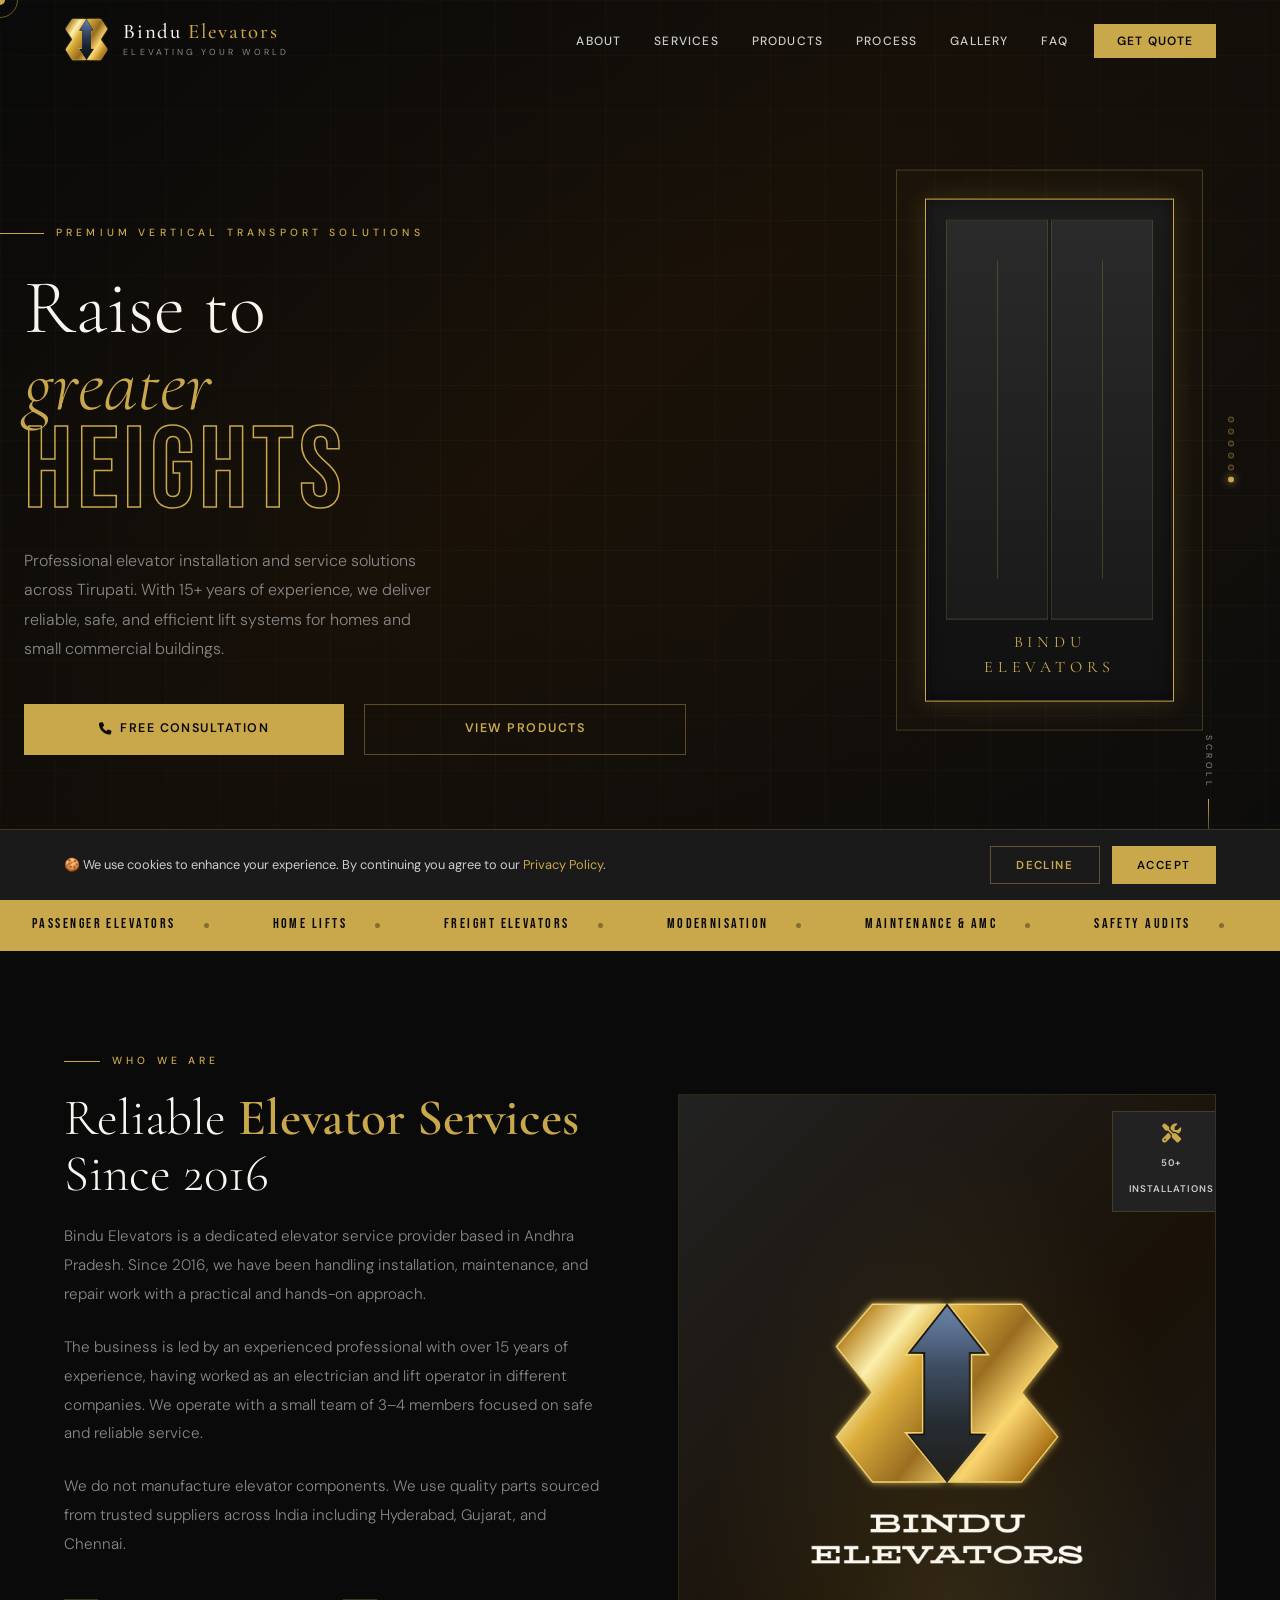
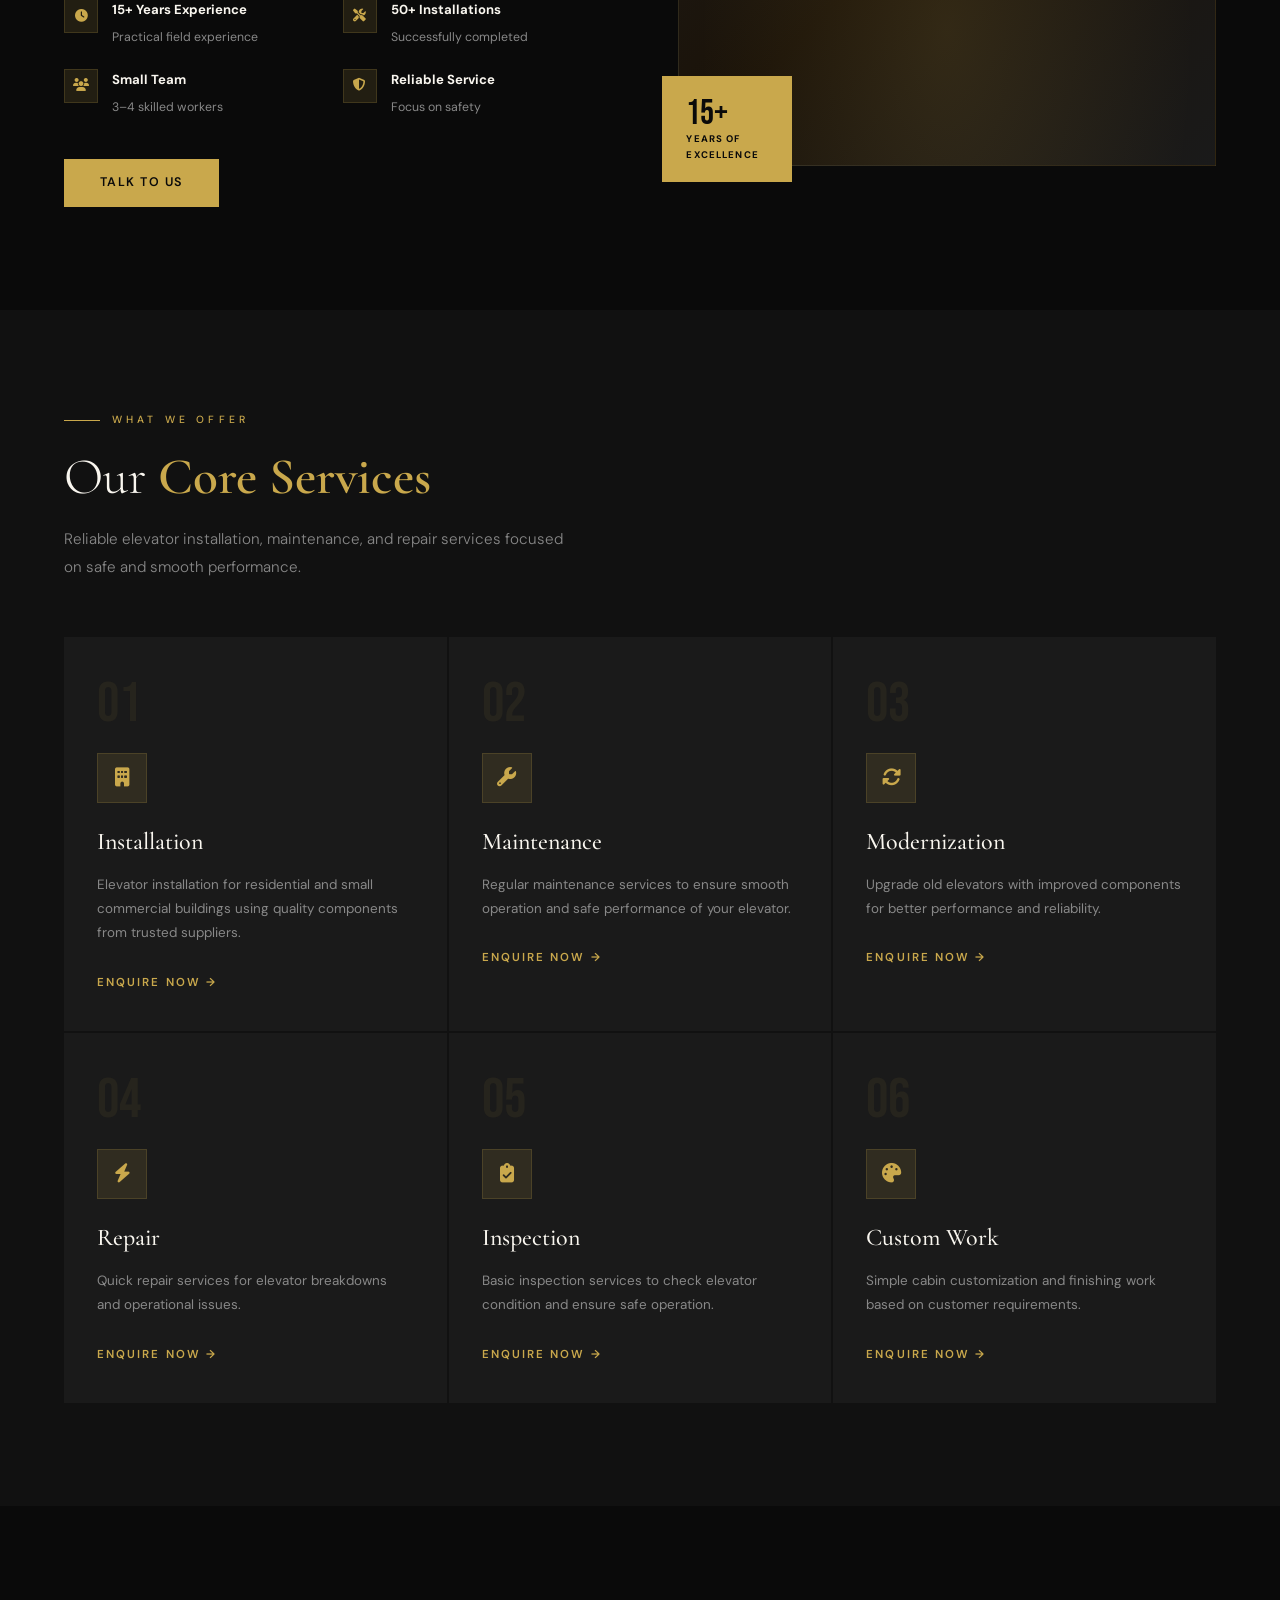
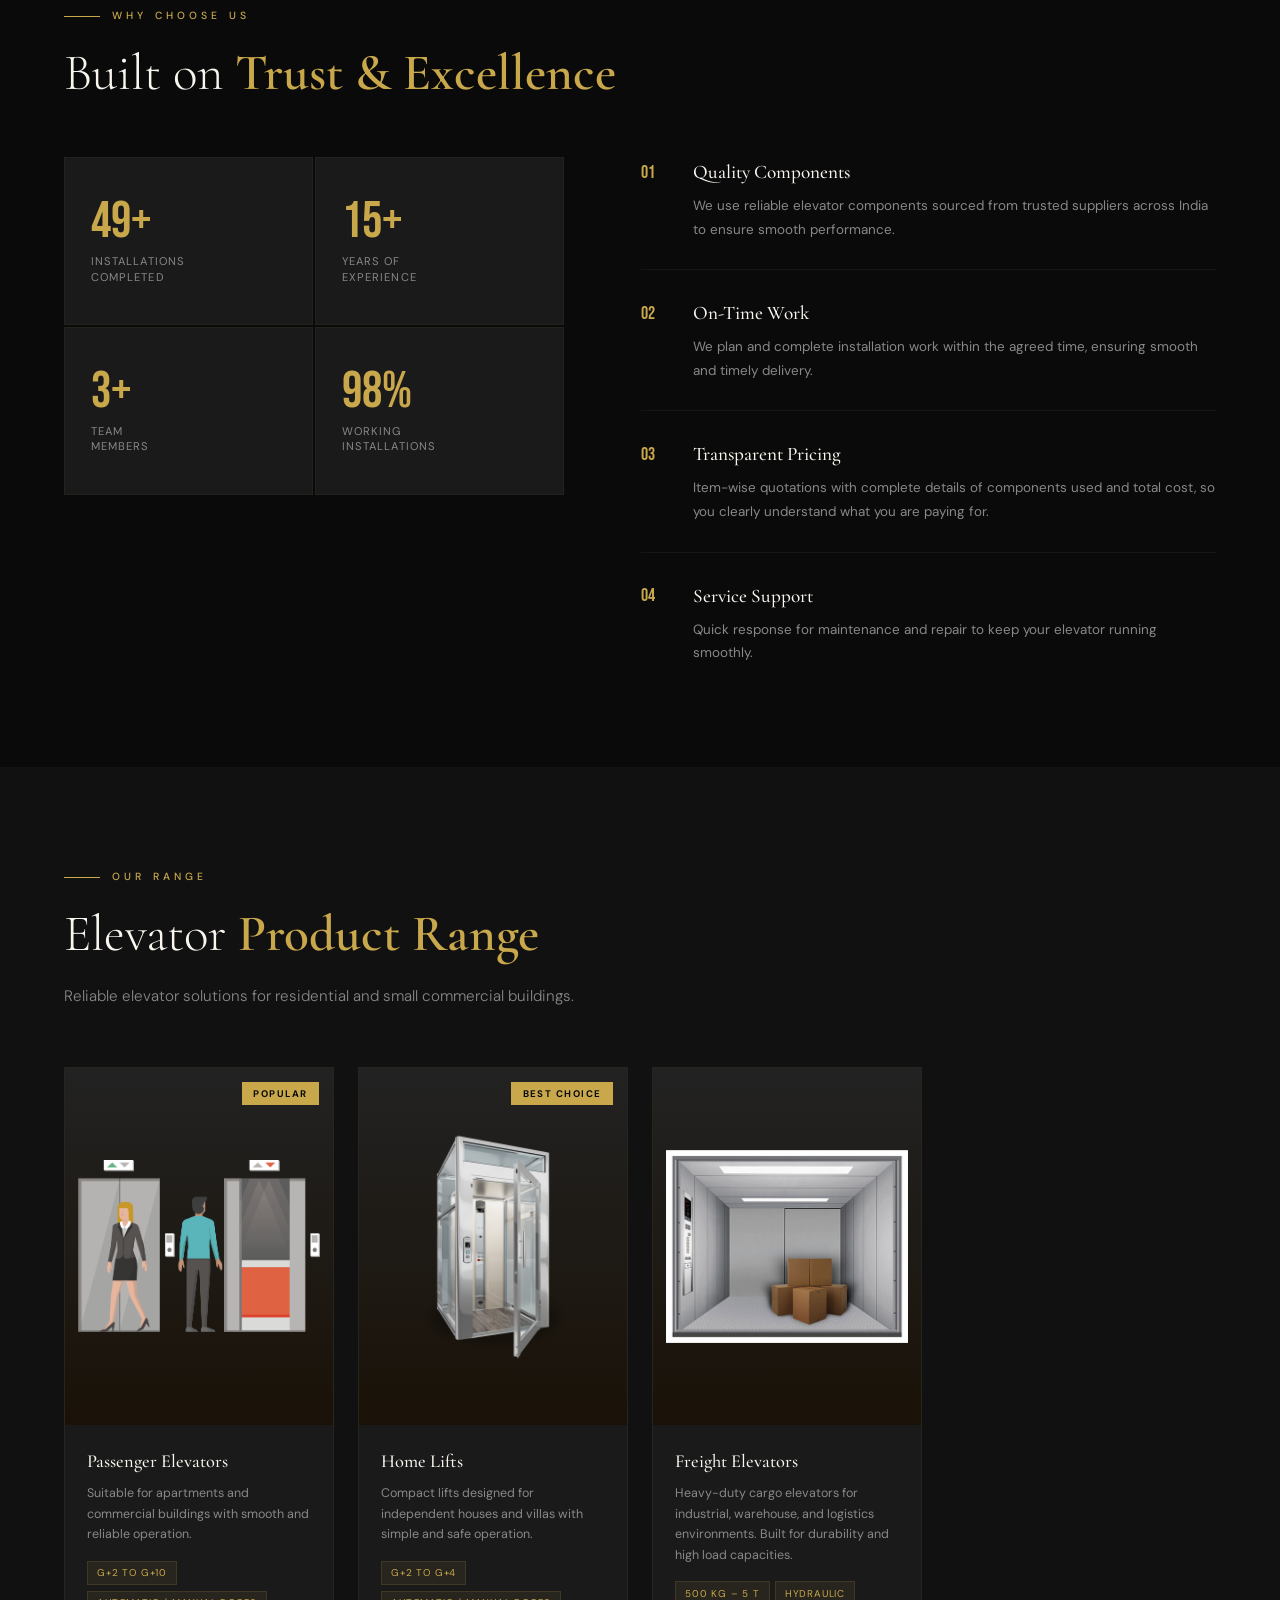
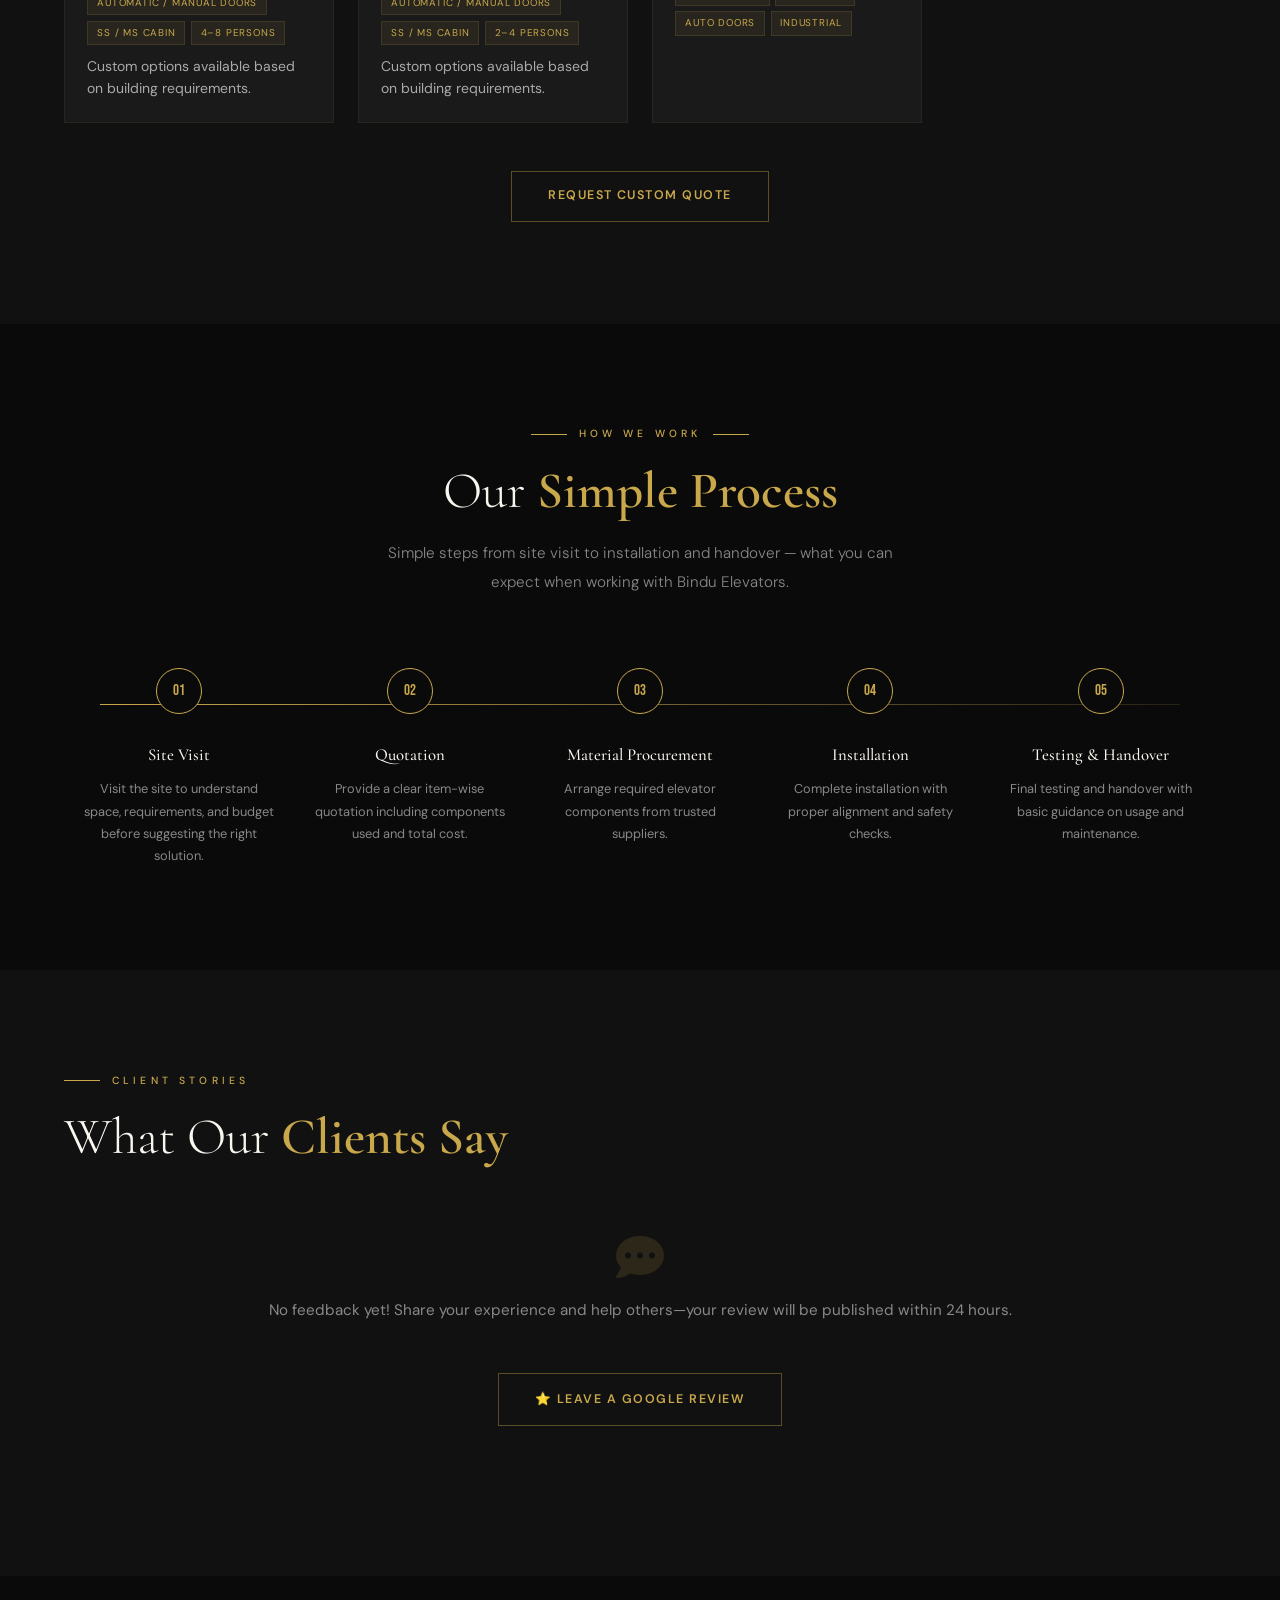
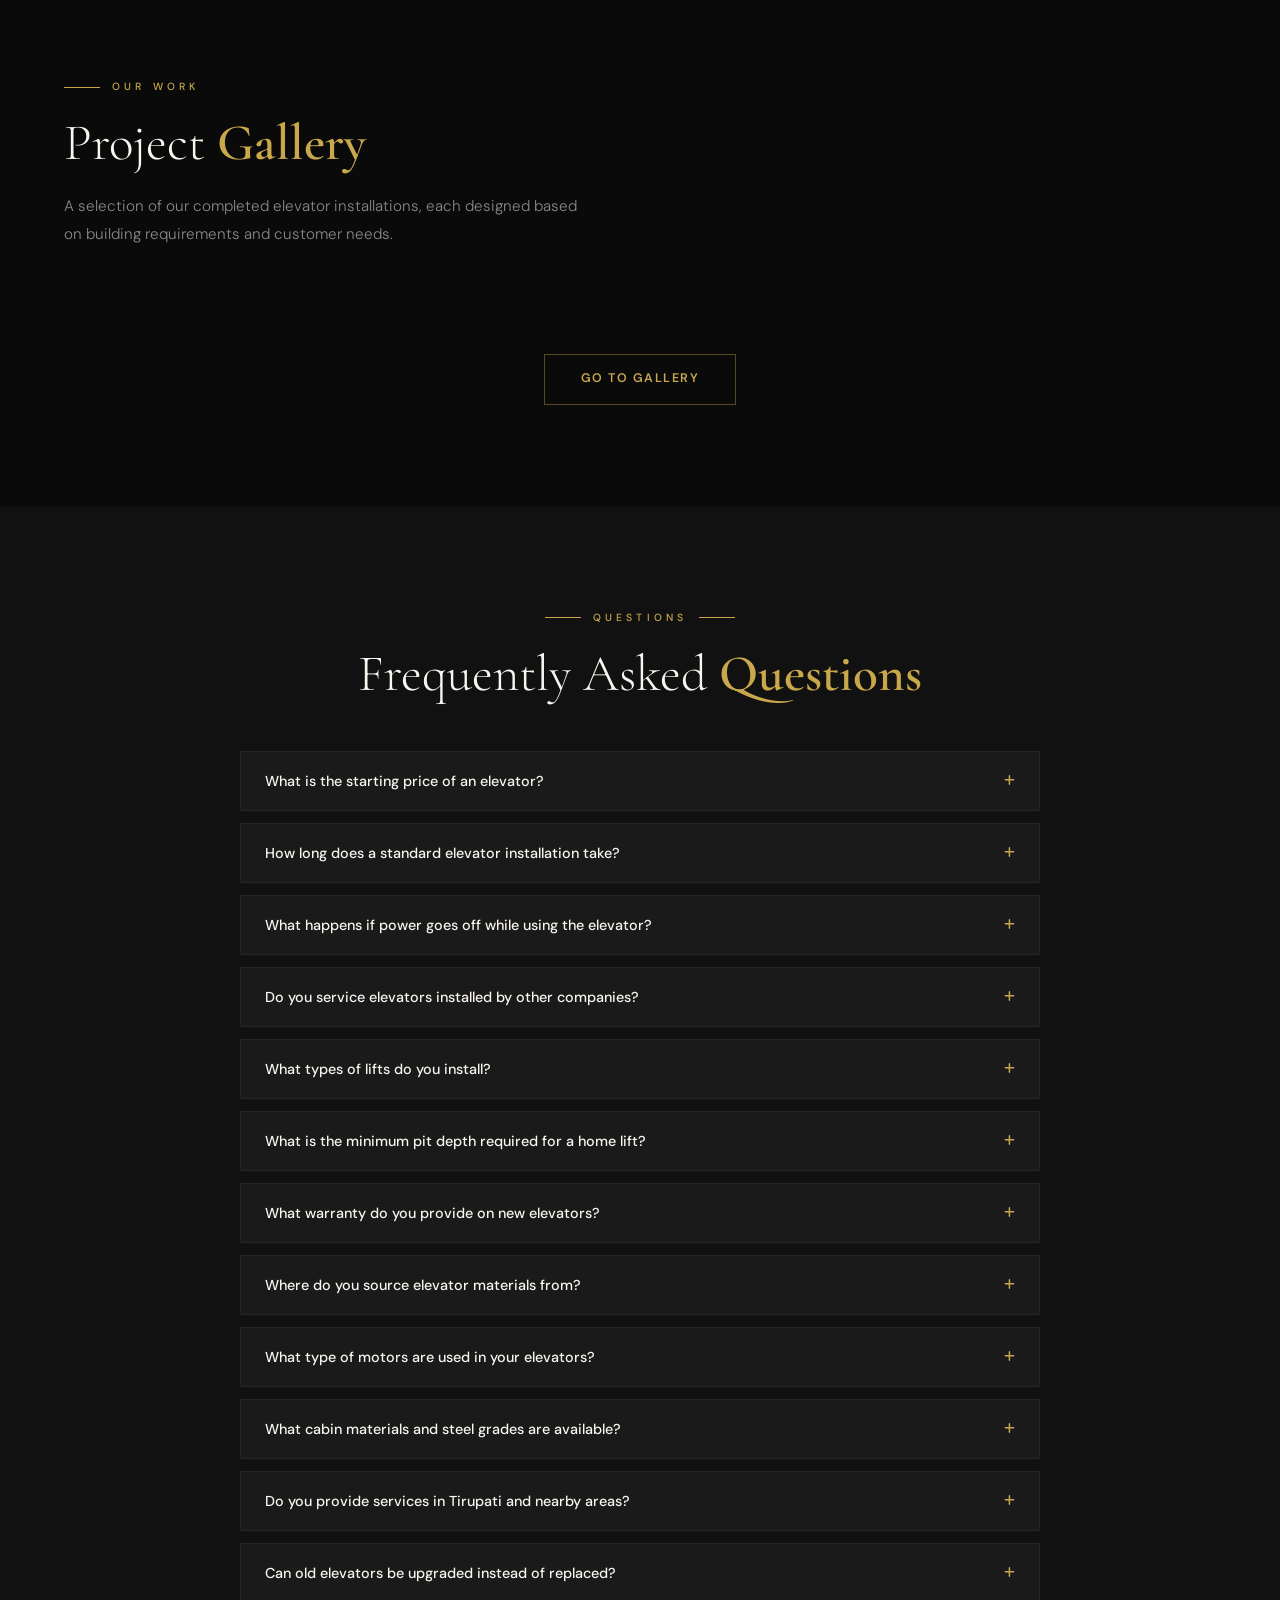
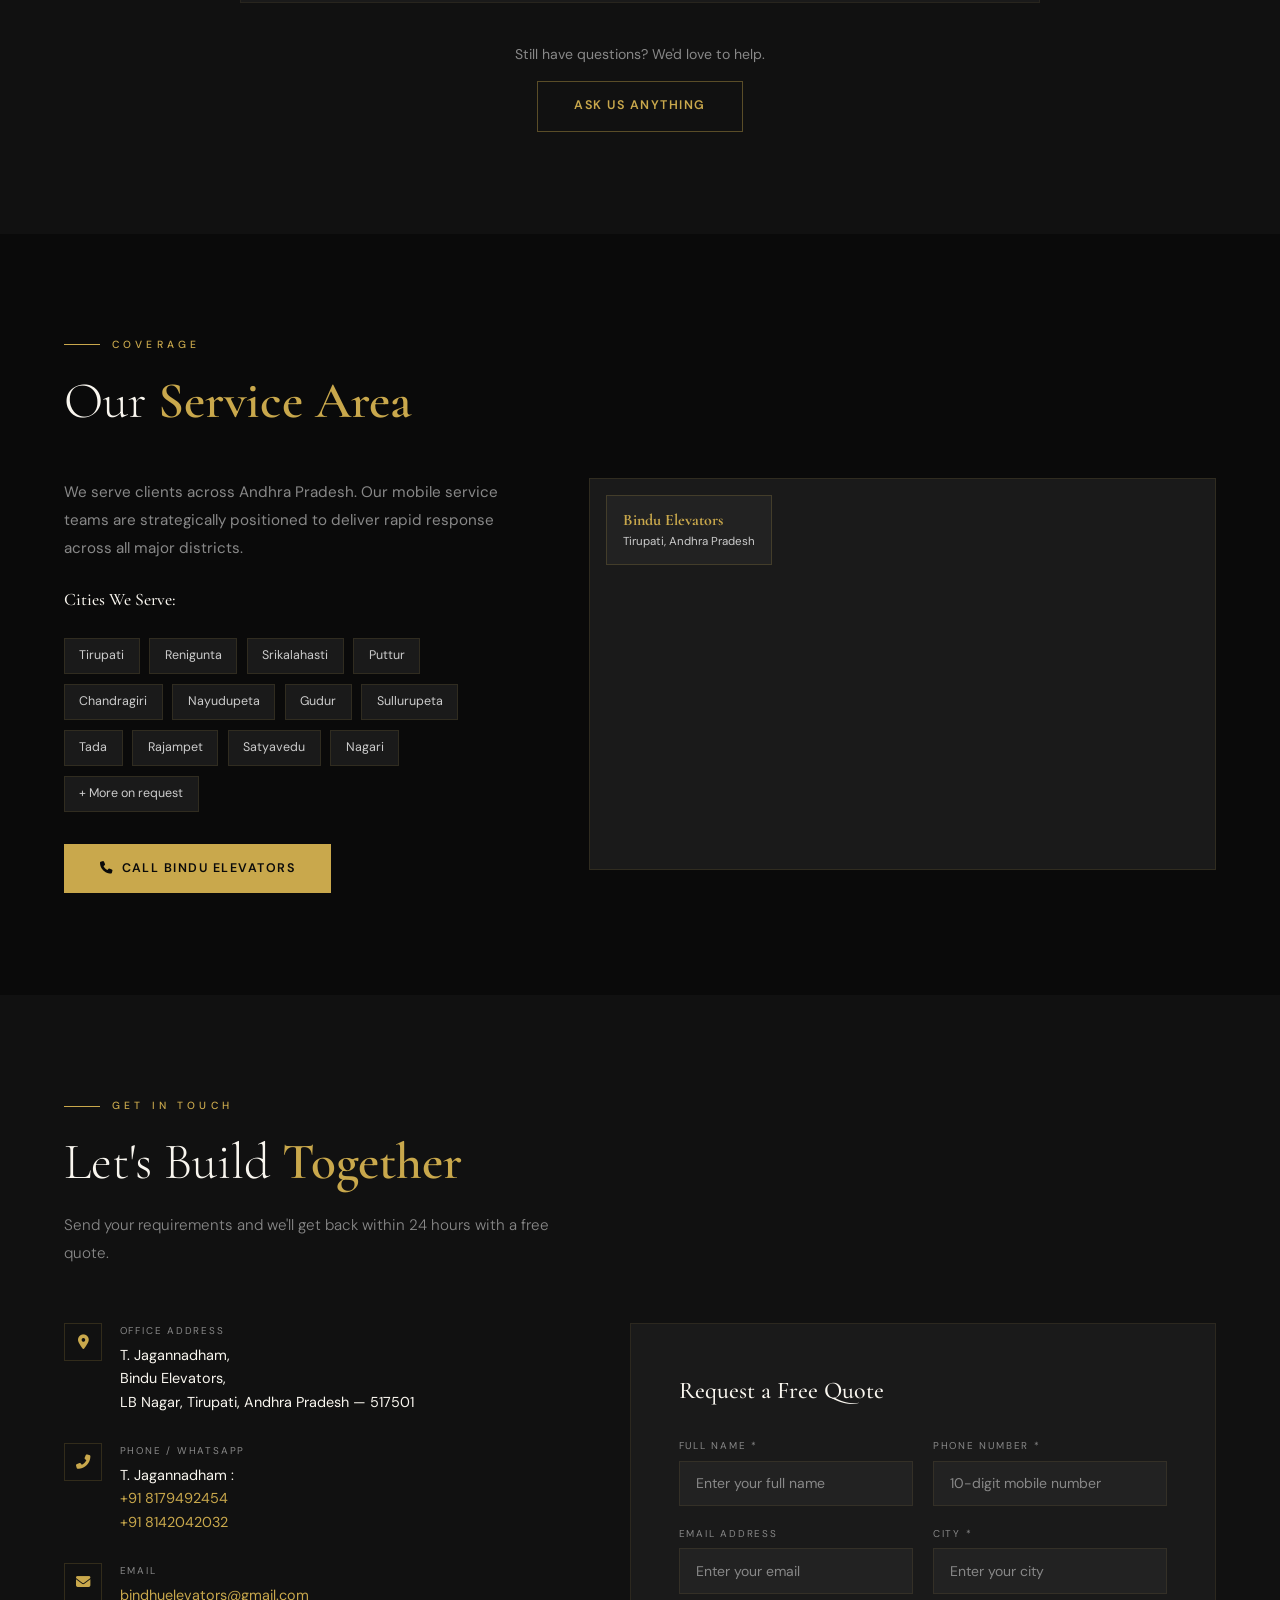
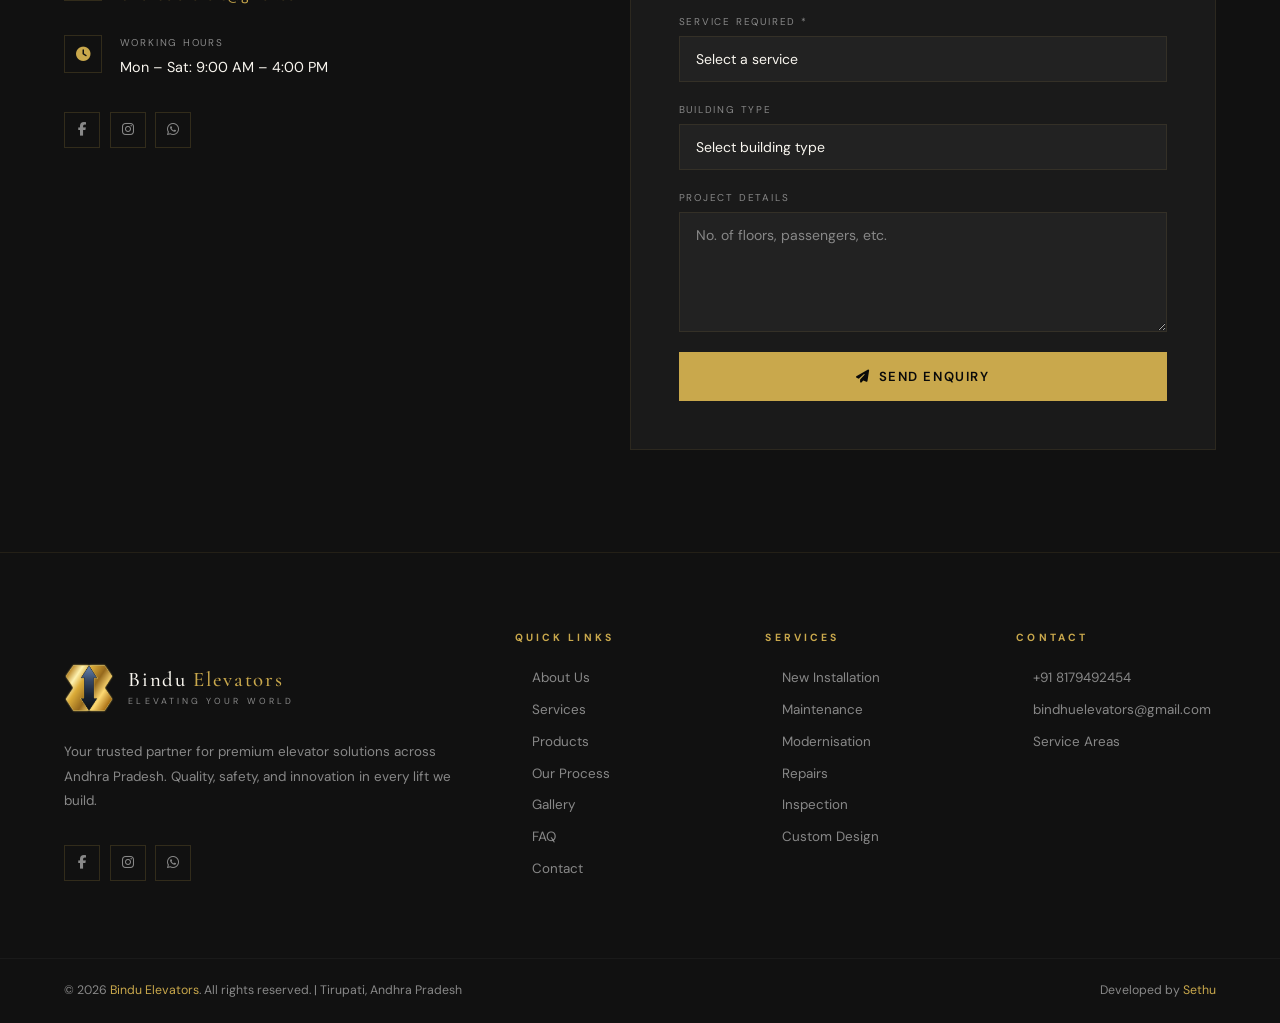
<file: index.html>
<!DOCTYPE html>
<html lang="en">
<head>
<meta charset="UTF-8">
<meta name="viewport" content="width=device-width, initial-scale=1.0">
<meta name="description" content="Bindu Elevators – Premium elevator installation, maintenance and modernisation services in Andhra Pradesh.">
<title>Bindu Elevators | Elevator Services in Tirupati</title>
<link rel="icon" href="media/binduelevatorslogo.png" type="image/png">
<meta name="description" content="Bindu Elevators provides elevator installation, maintenance, repair and modernization services in Tirupati. Safe, smooth and reliable lift solutions. Free quotation available.">
<meta name="keywords" content="Bindu Elevators, binduelevators, Binduelevators, Elevator services Tirupati, Elevator services near me, home lift installation Tirupati, elevator repair Tirupati, elevator AMC Tirupati, home lift Tirupati, elevator installation Tirupati, lift repair Tirupati, AMC elevator Tirupati, home lifts, elevator services, lift installation, elevator services Tirupati, lift installation Tirupati, elevator repair Andhra Pradesh, lift maintenance Tirupati, elevator installation AP">
<meta name="author" content="Bindu Elevators">
<meta name="robots" content="index, follow">
<meta name="viewport" content="width=device-width, initial-scale=1">

<link href="https://fonts.googleapis.com/css2?family=Cormorant+Garamond:ital,wght@0,300;0,400;0,500;0,600;0,700;1,300;1,400;1,500&family=DM+Sans:wght@300;400;500;600;700&family=Bebas+Neue&display=swap" rel="stylesheet">
<link rel="stylesheet" href="https://cdnjs.cloudflare.com/ajax/libs/font-awesome/6.5.0/css/all.min.css">
<link rel="stylesheet" href="style.css">

<!-- Google tag (gtag.js) -->
<script async src="https://www.googletagmanager.com/gtag/js?id=G-7DTHGPQ8PR"></script>
<script>
  window.dataLayer = window.dataLayer || [];
  function gtag(){dataLayer.push(arguments);}
  gtag('js', new Date());

  gtag('config', 'G-7DTHGPQ8PR');
</script>
<!-- SEO Tags -->
<script type="application/ld+json">
{
 "@context": "https://schema.org",
 "@type": "LocalBusiness",
 "name": "Bindu Elevators",
 "url": "https://binduelevators.vercel.app",
 "description": "Elevator installation and services",
 "telephone": "+918179492454"
}
</script>
<!-- Open Graph (for WhatsApp/Facebook sharing) -->
<meta property="og:title" content="Bindu Elevators | Elevator Services in Tirupati">
<meta property="og:description" content="Bindu Elevators provides elevator installation, maintenance, repair and modernization services in Tirupati. Safe, smooth and reliable lift solutions. Free quotation available.">
<meta property="og:type" content="website">
<meta property="og:url" content="https://binduelevators.vercel.app">
<meta property="og:image" content="https://binduelevators.vercel.app/media/binduelevatorslogo.png">

<script type="application/ld+json">
{
 "@context": "https://schema.org",
 "@type": "LocalBusiness",
 "name": "Bindu Elevators",
 "url": "https://binduelevators.vercel.app",
 "telephone": "+918179492454",
 "address": {
   "@type": "PostalAddress",
   "addressLocality": "Tirupati",
   "addressRegion": "Andhra Pradesh",
   "addressCountry": "India"
 },
 "description": "Elevator installation, service and maintenance in Tirupati",
 "areaServed": "Tirupati"
}
</script>

<script type="application/ld+json">
{
  "@context": "https://schema.org",
  "@type": "FAQPage",
  "mainEntity": [

    {
      "@type": "Question",
      "name": "What is the starting price of an elevator?",
      "acceptedAnswer": {
        "@type": "Answer",
        "text": "Elevator prices start from approximately ₹4 Lakhs depending on floors, type, and specifications. Final pricing is provided after site inspection."
      }
    },

    {
      "@type": "Question",
      "name": "How long does a standard elevator installation take?",
      "acceptedAnswer": {
        "@type": "Answer",
        "text": "A standard elevator installation typically takes 20 days to 1 month depending on floors, material availability, and project conditions."
      }
    },

    {
      "@type": "Question",
      "name": "What happens if power goes off while using the elevator?",
      "acceptedAnswer": {
        "@type": "Answer",
        "text": "We provide an ARD (Automatic Rescue Device) that moves the elevator to the nearest floor and opens the door during power failure."
      }
    },

    {
      "@type": "Question",
      "name": "Do you service elevators installed by other companies?",
      "acceptedAnswer": {
        "@type": "Answer",
        "text": "Yes, we provide maintenance and repair services for elevators installed by other companies."
      }
    },

    {
      "@type": "Question",
      "name": "What types of lifts do you install?",
      "acceptedAnswer": {
        "@type": "Answer",
        "text": "We install passenger elevators, home lifts, freight lifts, hospital elevators, and modernization upgrades."
      }
    },

    {
      "@type": "Question",
      "name": "What is the minimum pit depth required for a home lift?",
      "acceptedAnswer": {
        "@type": "Answer",
        "text": "Home lifts can be installed with a minimum pit depth of around 5 inches depending on the model and site conditions."
      }
    },

    {
      "@type": "Question",
      "name": "What warranty do you provide on new elevators?",
      "acceptedAnswer": {
        "@type": "Answer",
        "text": "We provide a 1-year comprehensive warranty on new installations. Extended warranty is available through AMC."
      }
    },

    {
      "@type": "Question",
      "name": "Where do you source elevator materials from?",
      "acceptedAnswer": {
        "@type": "Answer",
        "text": "We source elevator materials from Hyderabad and Bengaluru based on project requirements."
      }
    },

    {
      "@type": "Question",
      "name": "What type of motors are used in your elevators?",
      "acceptedAnswer": {
        "@type": "Answer",
        "text": "We use reliable motors such as Sharp and Monarch depending on project needs."
      }
    },

    {
      "@type": "Question",
      "name": "Do you provide services in Tirupati and nearby areas?",
      "acceptedAnswer": {
        "@type": "Answer",
        "text": "Yes, we serve Tirupati and nearby areas including Renigunta, Srikalahasti, Puttur, Gudur and surrounding locations."
      }
    },

    {
      "@type": "Question",
      "name": "Can old elevators be upgraded instead of replaced?",
      "acceptedAnswer": {
        "@type": "Answer",
        "text": "Yes, old elevators can be upgraded through modernization to improve safety, performance, and efficiency."
      }
    }

  ]
}
</script>
<!-- Microsoft Clarity -->
<script type="text/javascript">
    (function(c,l,a,r,i,t,y){
        c[a]=c[a]||function(){(c[a].q=c[a].q||[]).push(arguments)};
        t=l.createElement(r);t.async=1;t.src="https://www.clarity.ms/tag/"+i;
        y=l.getElementsByTagName(r)[0];y.parentNode.insertBefore(t,y);
    })(window, document, "clarity", "script", "wnz1y3mvyo");
</script>
</head>
<body>

<div id="cur"></div><div id="curR"></div>

<!-- LOADER -->
<div id="loader"><div class="ld-logo"><img src="media/binduelevatorslogo.png" alt="Bindu Elevators Logo" class="loaderlogo"><br>Bindu <b>Elevators </b></div><div class="ld-bar"><div class="ld-fill" id="ldf"></div></div><div class="ld-pct" id="ldp">0%</div></div>


<!-- FLOATING -->
<button id="btt" aria-label="Back to top"><i class="fas fa-chevron-up"></i></button>
<a id="wa" href="https://wa.me/918179492454?text=Hello%20Bindu%20Elevators%2C%20I%27m%20interested%20in%20your%20services." target="_blank" aria-label="WhatsApp"><i class="fab fa-whatsapp"></i></a>

<!-- COOKIE -->
<div id="cookie">
  <p>🍪 We use cookies to enhance your experience. By continuing you agree to our <a href="#privacy">Privacy Policy</a>.</p>
  <div class="ck-btns">
    <button class="btn bo bsm" onclick="closeCookie()"><span>Decline</span></button>
    <button class="btn bg bsm" onclick="closeCookie()"><span>Accept</span></button>
  </div>
</div>
<!-- NAV -->
<nav id="nav" aria-label="Main Navigation">
  <div class="ni">
    <a href="index.html" class="nl"><div class="li"><i ><img style="width: 45px; height: 45px; margin-top: 7px;" src="media/binduelevatorslogo.png" alt="Bindu Elevators Logo"></i></div><div><div class="lt">Bindu <span>Elevators</span></div><span class="ls">Elevating Your World</span></div></a>
    </a>
    <ul class="nls" role="list">
      <li><a href="#about">About</a></li>
      <li><a href="#services">Services</a></li>
      <li><a href="#products">Products</a></li>
      <li><a href="#process">Process</a></li>
      <li><a href="gallery.html">Gallery</a></li>
      <li><a href="#faq">FAQ</a></li>
      <li><a href="#getquote" class="ncta">Get Quote</a></li>
    </ul>
    <button class="nbg" id="burger" aria-label="Toggle menu" aria-expanded="false">
      <span></span><span></span><span></span>
    </button>
  </div>
</nav>

<!-- MOBILE MENU -->
<nav class="nm" id="mob" aria-label="Mobile Navigation">
  <a href="#about"    onclick="cm()">About</a>
  <a href="#services" onclick="cm()">Services</a>
  <a href="#products" onclick="cm()">Products</a>
  <a href="#process"  onclick="cm()">Process</a>
  <a href="gallery.html"  onclick="cm()">Gallery</a>
  <a href="#faq"      onclick="cm()">FAQ</a>
  <a href="#getquote"  onclick="cm()" class="nmcta">Get Quote</a>
</nav>

<!-- HERO -->
<section id="home" class="hero">
  <div class="hbg">
    <div class="hgrad"></div>
    <div class="hgrid"></div>
    <div class="hvig"></div>
  </div>
  <div class="hvis" aria-hidden="true">
    <div class="shaft">
      <div class="sr l"></div><div class="sr r"></div>
      <div class="sfl" id="sfl">
        <div class="sf"></div><div class="sf"></div><div class="sf lit"></div>
        <div class="sf"></div><div class="sf"></div><div class="sf"></div>
      </div>
      <div class="car">
        <div class="cdoors"><div class="cdoor"></div><div class="cdoor"></div></div>
        <div class="clbl">Bindu Elevators</div>
      </div>
    </div>
  </div>
  <div class="hcont">
    <div class="htag"><div class="htl"></div><span>Premium Vertical Transport Solutions</span></div>
    <h1 class="htitle">Raise to<br><em>greater</em><span class="hstroke">Heights</span></h1>
    <p class="hdesc">Professional elevator installation and service solutions across Tirupati. With 15+ years of experience, we deliver reliable, safe, and efficient lift systems for homes and small commercial buildings.</p>
    <div class="hctas">
      <a href="#contact" class="btn bg"><i class="fas fa-phone"></i><span>Free Consultation</span></a>
      <!-- <a href="#" class="btn bg"><i class="fas fa-file-pdf"></i><span>Download Brochure</span></a> -->
      <a href="#products" class="btn bo"><span>View Products</span></a>
    </div>
  </div>
  <div class="scrl" aria-hidden="true"><span>Scroll</span><div class="scrlline"></div></div>
</section>

<!-- MARQUEE -->
<div class="mq" role="marquee" aria-label="Services offered">
  <div class="mqt" id="mqt">
    <div class="mqi">Passenger Elevators<div class="mdot"></div></div>
    <div class="mqi">Home Lifts<div class="mdot"></div></div>
    <div class="mqi">Freight Elevators<div class="mdot"></div></div>
    <div class="mqi">Modernisation<div class="mdot"></div></div>
    <div class="mqi">Maintenance & AMC<div class="mdot"></div></div>
    <div class="mqi">Safety Audits<div class="mdot"></div></div>
    <div class="mqi">Passenger Elevators<div class="mdot"></div></div>
    <div class="mqi">Home Lifts<div class="mdot"></div></div>
    <div class="mqi">Freight Elevators<div class="mdot"></div></div>
    <div class="mqi">Modernisation<div class="mdot"></div></div>
    <div class="mqi">Maintenance & AMC<div class="mdot"></div></div>
    <div class="mqi">Safety Audits<div class="mdot"></div></div>
    <div class="mqi">Passenger Elevators<div class="mdot"></div></div>
    <div class="mqi">Home Lifts<div class="mdot"></div></div>
    <div class="mqi">Freight Elevators<div class="mdot"></div></div>
    <div class="mqi">Modernisation<div class="mdot"></div></div>
    <div class="mqi">Maintenance & AMC<div class="mdot"></div></div>
    <div class="mqi">Safety Audits<div class="mdot"></div></div>
  </div>
</div>

<!-- ABOUT -->
<section id="about" class="sec">
  <div class="si ag">
    <div class="rl">
      <div class="stag"><div class="stl"></div><span>Who We Are</span></div>
      <h2 class="stitle">Reliable <strong>Elevator Services</strong> Since 2016</h2>
<p class="ap">
Bindu Elevators is a dedicated elevator service provider based in Andhra Pradesh. Since 2016, we have been handling installation, maintenance, and repair work with a practical and hands-on approach.
</p>

<p class="ap">
The business is led by an experienced professional with over 15 years of experience, having worked as an electrician and lift operator in different companies. We operate with a small team of 3–4 members focused on safe and reliable service.
</p>

<p class="ap">
We do not manufacture elevator components. We use quality parts sourced from trusted suppliers across India including Hyderabad, Gujarat, and Chennai.
</p>      <div class="afs">
        <div class="af"><div class="afi"><i class="fas fa-clock"></i></div><div class="aft"><strong>15+ Years Experience</strong><span>Practical field experience</span></div></div>
        <div class="af"><div class="afi"><i class="fas fa-tools"></i></div><div class="aft"><strong>50+ Installations</strong><span>Successfully completed</span></div></div>
        <div class="af"><div class="afi"><i class="fas fa-users"></i></div><div class="aft"><strong>Small Team</strong><span>3–4 skilled workers</span></div></div>
        <div class="af"><div class="afi"><i class="fas fa-shield-alt"></i></div><div class="aft"><strong>Reliable Service</strong><span>Focus on safety</span></div></div>
      </div>
      <div style="margin-top:2.5rem;"><a href="#contact" class="btn bg"><span>Talk to Us</span></a></div>
    </div>
    <div class="av rr">
      <div class="avb" >
        <img src="media/BElogowithnames.png" alt="Bindu Elevators" style="width: 350px; height: 350px; ">
        <div class="avcert"><i class="fas fa-tools"></i><span>50+<br>Installations</span></div>
      </div>
      <div class="avbdg"><div class="avbn">15+</div><div class="avbt">Years of<br>Excellence</div></div>
    </div>
  </div>
</section>

<!-- SERVICES -->
<section id="services" class="sec secb">
  <div class="si">
    <div class="rv">
      <div class="stag"><div class="stl"></div><span>What We Offer</span></div>
      <h2 class="stitle">Our <strong>Core Services</strong></h2>
      <p class="ssub">Reliable elevator installation, maintenance, and repair services focused on safe and smooth performance.</p>
    </div>
    <div class="svgg">
    <div class="svgc rv"><div class="svgn">01</div><div class="svgiw"><i class="fas fa-building"></i></div><h3 class="svgt">Installation</h3><p class="svgd">Elevator installation for residential and small commercial buildings using quality components from trusted suppliers.</p><a href="#contact" class="svgl">Enquire Now →</a></div>
    <div class="svgc rv"><div class="svgn">02</div><div class="svgiw"><i class="fas fa-wrench"></i></div><h3 class="svgt">Maintenance</h3><p class="svgd">Regular maintenance services to ensure smooth operation and safe performance of your elevator.</p><a href="#contact" class="svgl">Enquire Now →</a></div>

<div class="svgc rv">
  <div class="svgn">03</div>
  <div class="svgiw"><i class="fas fa-sync-alt"></i></div>
  <h3 class="svgt">Modernization</h3>
  <p class="svgd">
    Upgrade old elevators with improved components for better performance and reliability.
  </p>
  <a href="#contact" class="svgl">Enquire Now →</a>
</div>

<div class="svgc rv">
  <div class="svgn">04</div>
  <div class="svgiw"><i class="fas fa-bolt"></i></div>
  <h3 class="svgt">Repair</h3>
  <p class="svgd">
    Quick repair services for elevator breakdowns and operational issues.
  </p>
  <a href="#contact" class="svgl">Enquire Now →</a>
</div>

<div class="svgc rv">
  <div class="svgn">05</div>
  <div class="svgiw"><i class="fas fa-clipboard-check"></i></div>
  <h3 class="svgt">Inspection</h3>
  <p class="svgd">
    Basic inspection services to check elevator condition and ensure safe operation.
  </p>
  <a href="#contact" class="svgl">Enquire Now →</a>
</div>

<div class="svgc rv">
  <div class="svgn">06</div>
  <div class="svgiw"><i class="fas fa-palette"></i></div>
  <h3 class="svgt">Custom Work</h3>
  <p class="svgd">
    Simple cabin customization and finishing work based on customer requirements.
  </p>
  <a href="#contact" class="svgl">Enquire Now →</a>
</div>
    </div>
  </div>
</section>

<!-- WHY CHOOSE US -->
<section id="why" class="sec">
  <div class="si">
    <div class="rv"><div class="stag"><div class="stl"></div><span>Why Choose Us</span></div><h2 class="stitle">Built on <strong>Trust & Excellence</strong></h2></div>
    <div class="wyg">
      <div class="stsg rl">
<div class="stsc">
  <div class="stv" data-count="50" data-sfx="+">0</div>
  <div class="stl2">Installations<br>Completed</div>
</div>

<div class="stsc">
  <div class="stv" data-count="15" data-sfx="+">0</div>
  <div class="stl2">Years of<br>Experience</div>
</div>

<div class="stsc">
  <div class="stv" data-count="3" data-sfx="+">0</div>
  <div class="stl2">Team<br>Members</div>
</div>

<div class="stsc">
  <div class="stv" data-count="100" data-sfx="%">0</div>
  <div class="stl2">Working<br>Installations</div>
</div>      </div>
      <div class="wpts rr">
<div class="wp">
  <div class="wpn">01</div>
  <div>
    <h4 class="wpt">Quality Components</h4>
    <p class="wpd">
      We use reliable elevator components sourced from trusted suppliers across India to ensure smooth performance.
    </p>
  </div>
</div>

<div class="wp">
  <div class="wpn">02</div>
  <div>
    <h4 class="wpt">On-Time Work</h4>
    <p class="wpd">
      We plan and complete installation work within the agreed time, ensuring smooth and timely delivery.
    </p>
  </div>
</div>

<div class="wp">
  <div class="wpn">03</div>
  <div>
    <h4 class="wpt">Transparent Pricing</h4>
    <p class="wpd">
      Item-wise quotations with complete details of components used and total cost, so you clearly understand what you are paying for.
    </p>
  </div>
</div>

<div class="wp">
  <div class="wpn">04</div>
  <div>
    <h4 class="wpt">Service Support</h4>
    <p class="wpd">
      Quick response for maintenance and repair to keep your elevator running smoothly.
    </p>
  </div>
</div>      </div>
    </div>
  </div>
</section>

<!-- PRODUCTS -->
<section id="products" class="sec secb">
  <div class="si">
<div class="rv">
  <div class="stag"><div class="stl"></div><span>Our Range</span></div>
  <h2 class="stitle">Elevator <strong>Product Range</strong></h2>
  <p class="ssub">
    Reliable elevator solutions for residential and small commercial buildings.
  </p>
</div>

<div class="prg">

  <!-- Passenger Elevators -->
  <div class="prc rv">
    <div class="primg">
      <div class="prgl"></div>
      <img src="media/passengerelevator.png" alt="Passenger Elevator" style="width: 90%; height: auto;">
      <div class="prbdg">Popular</div>
    </div>
    <div class="prb">
      <h3 class="prn">Passenger Elevators</h3>
      <p class="prd">
        Suitable for apartments and commercial buildings with smooth and reliable operation.
      </p>
      <div class="prsp">
        <span class="spec">G+2 to G+10</span>
        <span class="spec">Automatic / Manual Doors</span>
        <span class="spec">SS / MS Cabin</span>
        <span class="spec">4–8 Persons</span>
      </div>
      <p style="margin-top:10px;color:#aaa;font-size:14px;">Custom options available based on building requirements.</p>
    </div>
  </div>

  <!-- Home Lifts -->
  <div class="prc rv">
    <div class="primg">
      <div class="prgl"></div>
      <img src="media/homelift.png" alt="Home Lift" style="width: 90%; height: auto;">
      <div class="prbdg">Best Choice</div>
    </div>
    <div class="prb">
      <h3 class="prn">Home Lifts</h3>
      <p class="prd">
        Compact lifts designed for independent houses and villas with simple and safe operation.
      </p>
      <div class="prsp">
        <span class="spec">G+2 to G+4</span>
        <span class="spec">Automatic / Manual Doors</span>
        <span class="spec">SS / MS Cabin</span>
        <span class="spec">2–4 Persons</span>
      </div>
      <p style="margin-top:10px;color:#aaa;font-size:14px;">Custom options available based on building requirements.</p>
    </div>
  </div>
  <div class="prc rv"><div class="primg"><div class="prgl"></div>      <img src="media/freightelevator.png" alt="Freight Elevator" style="width: 90%; height: auto;">
</div><div class="prb"><h3 class="prn">Freight Elevators</h3><p class="prd">Heavy-duty cargo elevators for industrial, warehouse, and logistics environments. Built for durability and high load capacities.</p><div class="prsp"><span class="spec">500 kg – 5 T</span><span class="spec">Hydraulic</span><span class="spec">Auto Doors</span><span class="spec">Industrial</span></div></div></div> </div>
<div style="text-align:center;margin-top:3rem;"><a href="#contact" class="btn bo"><span>Request Custom Quote</span></a></div>
  </div>
</section>

<!-- PROCESS -->
<section id="process" class="sec">
  <div class="si">
    <div class="rv" style="text-align:center;max-width:600px;margin:0 auto;">
      <div class="stag" style="justify-content:center;"><div class="stl"></div><span>How We Work</span><div class="stl"></div></div>
      <h2 class="stitle" style="text-align:center;">Our <strong>Simple Process</strong></h2>
      <p class="ssub" style="margin:0 auto;">Simple steps from site visit to installation and handover — what you can expect when working with Bindu Elevators.</p>
    </div>
    <div class="prsteps rv">
<div class="ps">
  <div class="psc">01</div>
  <div>
    <h3 class="pst">Site Visit</h3>
    <p class="psd">
      Visit the site to understand space, requirements, and budget before suggesting the right solution.
    </p>
  </div>
</div>

<div class="ps">
  <div class="psc">02</div>
  <div>
    <h3 class="pst">Quotation</h3>
    <p class="psd">
      Provide a clear item-wise quotation including components used and total cost.
    </p>
  </div>
</div>

<div class="ps">
  <div class="psc">03</div>
  <div>
    <h3 class="pst">Material Procurement</h3>
    <p class="psd">
      Arrange required elevator components from trusted suppliers.
    </p>
  </div>
</div>

<div class="ps">
  <div class="psc">04</div>
  <div>
    <h3 class="pst">Installation</h3>
    <p class="psd">
      Complete installation with proper alignment and safety checks.
    </p>
  </div>
</div>

<div class="ps">
  <div class="psc">05</div>
  <div>
    <h3 class="pst">Testing & Handover</h3>
    <p class="psd">
      Final testing and handover with basic guidance on usage and maintenance.
    </p>
  </div>
</div>    </div>
  </div>
</section>

<!-- TESTIMONIALS -->
<section id="testimonials" class="sec secb">
  <div class="si">
    <div class="rv"><div class="stag"><div class="stl"></div><span>Client Stories</span></div><h2 class="stitle">What Our <strong>Clients Say</strong></h2></div>             
    <div class="tstg" id="tstgContainer">
       
    </div>
    <div class="tst-empty" id="tstEmpty" style="display:none;"><div><i class="fas fa-comment-dots"></i><p>No feedback yet! Share your experience and help others—your review will be published within 24 hours.</p><div style="text-align:center;margin-top:3rem;"><a href="https://g.page/r/CVxlJYDfPWniEBM/review" target="_blank" class="btn bo"><span>⭐ Leave a Google Review</span></a></div></div></div>
  </div>
</section>

<!-- GALLERY -->
<section id="gallery" class="sec">
  <div class="si">
    <div class="rv"><div class="stag"><div class="stl"></div><span>Our Work</span></div><h2 class="stitle">Project <strong>Gallery</strong></h2><p class="ssub">A selection of our completed elevator installations, each designed based on building requirements and customer needs.</p></div>
    <div class="glg rv">
      
      <!--Coming Soon
  <div style="text-align:center;padding:3rem 1rem;">
  <div style="font-size:2rem;color:#C9A84C;margin-bottom:.5rem;">
    <i class="fas fa-tools"></i>
  </div>
  <h3 style="font-size:1.4rem;color:#fff;margin-bottom:.5rem;">
    Coming Soon
  </h3>
  <p style="color:#999;font-size:.9rem;max-width:500px;margin:auto;line-height:1.7;">
    We're currently working on this section to bring you more detailed information and updates.
  </p>
</div>
Coming Soon-->
<!--
      <div class="gli tall" onclick="openLb(0)" tabindex="0" role="button" aria-label="View Commercial Tower project"><div class="glbg" style="background:linear-gradient(135deg,#1a1208,#0d0d0d,#1a1000)"></div><div class="glov"></div><i class="fas fa-building glico"></i><div class="glcap"><h4>Commercial Tower — Vijayawada</h4><p>8-passenger MRL elevator · 20 floors</p></div></div>
      <div class="gli" onclick="openLb(1)" tabindex="0" role="button" aria-label="View Villa Lift project"><div class="glbg" style="background:linear-gradient(135deg,#111,#1a1208)"></div><div class="glov"></div><i class="fas fa-home glico"></i><div class="glcap"><h4>Luxury Villa Lift — Nellore</h4><p>Glass cabin home lift · 4 floors</p></div></div>
      <div class="gli" onclick="openLb(2)" tabindex="0" role="button" aria-label="View Hospital project"><div class="glbg" style="background:linear-gradient(135deg,#0d0d0d,#1a1208)"></div><div class="glov"></div><i class="fas fa-hospital glico"></i><div class="glcap"><h4>Hospital Elevator — Guntur</h4><p>Stretcher elevator · 6 floors</p></div></div>
      <div class="gli" onclick="openLb(3)" tabindex="0" role="button" aria-label="View Shopping Mall project"><div class="glbg" style="background:linear-gradient(135deg,#1a1000,#111)"></div><div class="glov"></div><i class="fas fa-shopping-bag glico"></i><div class="glcap"><h4>Shopping Mall — Tirupati</h4><p>Panoramic glass elevator</p></div></div>
      <div class="gli" onclick="openLb(4)" tabindex="0" role="button" aria-label="View Warehouse project"><div class="glbg" style="background:linear-gradient(135deg,#111,#1a1208)"></div><div class="glov"></div><i class="fas fa-industry glico"></i><div class="glcap"><h4>Warehouse Freight Lift — Ongole</h4><p>2-tonne industrial elevator</p></div></div>
    -->
    </div>
<div style="text-align:center;margin-top:3rem;"><a href="gallery.html" class="btn bo"><span>Go To Gallery</span></a></div>

  </div>
</section>

<!-- LIGHTBOX -->
<div class="lb" id="lb" role="dialog" aria-modal="true" aria-labelledby="lbtitle">
  <div class="lbi">
    <button class="lbx" id="lbx" aria-label="Close"><i class="fas fa-times"></i></button>
    <div class="lbimg"><i class="fas fa-building" id="lbico"></i></div>
    <h3 class="lbtitle" id="lbtitle"></h3>
    <p class="lbdesc" id="lbdesc"></p>
  </div>
</div>

<!-- FAQ -->
<section id="faq" class="sec secb">
  <div class="si">
    <div class="rv" style="text-align:center;max-width:600px;margin:0 auto;">
      <div class="stag" style="justify-content:center;"><div class="stl"></div><span>Questions</span><div class="stl"></div></div>
      <h2 class="stitle" style="text-align:center;">Frequently Asked <strong>Questions</strong></h2>
    </div>
    <div class="fql rv">
<div class="fqi">
  <button class="fqq" onclick="tFaq(this)">
    <span>What is the starting price of an elevator?</span>
    <i class="fas fa-plus fqico"></i>
  </button>
  <div class="fqa">
    <div class="fqai">
      Our elevator solutions start from approximately <strong>₹4 Lakhs</strong>, depending on type, floors, cabin design, and specifications. 
      Final pricing is provided after site inspection.<br><br>
<a href="#getquote" 
   style="color:#C9A84C; font-weight:600; text-decoration:none; border-bottom:1px solid rgba(201,168,76,0.5); transition:0.3s;">
   Get a free quotation
</a>    </div>
  </div>
</div>

<div class="fqi">
  <button class="fqq" onclick="tFaq(this)">
    <span>How long does a standard elevator installation take?</span>
    <i class="fas fa-plus fqico"></i>
  </button>
  <div class="fqa">
    <div class="fqai">
      A standard elevator installation typically takes <strong>20 days to 1 month</strong> from site readiness, depending on number of floors, material availability, and project scheduling. 
      We provide a clear timeline before starting the work.
    </div>
  </div>
</div>

<div class="fqi">
  <button class="fqq" onclick="tFaq(this)">
    <span>What happens if power goes off while using the elevator?</span>
    <i class="fas fa-plus fqico"></i>
  </button>
  <div class="fqa">
    <div class="fqai">
      We provide an <strong>ARD (Automatic Rescue Device)</strong> system on request. 
      In case of power failure, it uses battery backup to move the elevator to the nearest floor and safely open the doors, preventing passengers from getting stuck.
    </div>
  </div>
</div>

<div class="fqi">
  <button class="fqq" onclick="tFaq(this)">
    <span>Do you service elevators installed by other companies?</span>
    <i class="fas fa-plus fqico"></i>
  </button>
  <div class="fqa">
    <div class="fqai">
      Yes, we provide maintenance and repair services for elevators installed by other companies. 
      Our technicians are experienced with multiple elevator systems and brands.
    </div>
  </div>
</div>

<div class="fqi">
  <button class="fqq" onclick="tFaq(this)">
    <span>What types of lifts do you install?</span>
    <i class="fas fa-plus fqico"></i>
  </button>
  <div class="fqa">
    <div class="fqai">
      We install a wide range of elevators including<br>
      • Passenger Elevators<br>
      • Home / Duplex Lifts<br>
      • Goods & Freight Lifts<br>
      • Modernization & Upgrades
    </div>
  </div>
</div>

<div class="fqi">
  <button class="fqq" onclick="tFaq(this)">
    <span>What is the minimum pit depth required for a home lift?</span>
    <i class="fas fa-plus fqico"></i>
  </button>
  <div class="fqa">
    <div class="fqai">
      Our home lift solutions can work with a minimum pit depth of around <strong>5 inches</strong>, depending on the model and site conditions. 
      We verify exact requirements during site inspection.
    </div>
  </div>
</div>

<div class="fqi">
  <button class="fqq" onclick="tFaq(this)">
    <span>What warranty do you provide on new elevators?</span>
    <i class="fas fa-plus fqico"></i>
  </button>
  <div class="fqa">
    <div class="fqai">
      We provide a <strong>1-year comprehensive warranty</strong> on new installations. 
      Warranty does not cover damages caused by improper use, electrical issues like short circuits, or external factors. 
      Extended warranty is available through AMC.
    </div>
  </div>
</div>

<div class="fqi">
  <button class="fqq" onclick="tFaq(this)">
    <span>Where do you source elevator materials from?</span>
    <i class="fas fa-plus fqico"></i>
  </button>
  <div class="fqa">
    <div class="fqai">
      We procure elevator components from major cities like <strong>Hyderabad and Bengaluru</strong>. 
      Material ordering is initiated after project confirmation and advance payment.
    </div>
  </div>
</div>

<div class="fqi">
  <button class="fqq" onclick="tFaq(this)">
    <span>What type of motors are used in your elevators?</span>
    <i class="fas fa-plus fqico"></i>
  </button>
  <div class="fqa">
    <div class="fqai">
      We use reliable elevator motors such as <strong>Sharp</strong> and <strong>Montanari</strong>, selected based on project requirements for performance and durability.
    </div>
  </div>
</div>

<div class="fqi">
  <button class="fqq" onclick="tFaq(this)">
    <span>What cabin materials and steel grades are available?</span>
    <i class="fas fa-plus fqico"></i>
  </button>
  <div class="fqa">
    <div class="fqai">
      We offer both <strong>SS (Stainless Steel)</strong> and <strong>MS (Mild Steel)</strong> cabins. 
      Stainless steel options typically include grades like <strong>202 and 304</strong>, depending on your budget and design preference.
    </div>
  </div>
</div>

<div class="fqi">
  <button class="fqq" onclick="tFaq(this)">
    <span>Do you provide services in Tirupati and nearby areas?</span>
    <i class="fas fa-plus fqico"></i>
  </button>
  <div class="fqa">
    <div class="fqai">
      Yes, we serve Tirupati and surrounding areas including:<br>
      Renigunta, Srikalahasti, Puttur, Chandragiri, Nayudupeta, Gudur, Sullurupeta, Tada, Rajampet, Satyavedu, Nagari and nearby locations.
      <br><br>
<a href="#contact" 
   style="color:#C9A84C; font-weight:600; text-decoration:none; border-bottom:1px solid rgba(201,168,76,0.5); transition:0.3s;">
   Contact us for your area
</a>    </div>
  </div>
</div>

<div class="fqi">
  <button class="fqq" onclick="tFaq(this)">
    <span>Can old elevators be upgraded instead of replaced?</span>
    <i class="fas fa-plus fqico"></i>
  </button>
  <div class="fqa">
    <div class="fqai">
      Yes. We offer modernization services to upgrade old elevators with improved safety, smoother performance, and better efficiency — without complete replacement.
    </div>
  </div>
</div>    </div>
    <div style="text-align:center;margin-top:2.5rem;">
      <p style="font-size:.88rem;color:var(--grey);margin-bottom:1rem;">Still have questions? We'd love to help.</p>
      <a href="#contact" class="btn bo"><span>Ask Us Anything</span></a>
    </div>
  </div>
</section>

<!-- SERVICE AREA -->
<section id="area" class="sec">
  <div class="si">
    <div class="rv"><div class="stag"><div class="stl"></div><span>Coverage</span></div><h2 class="stitle">Our <strong>Service Area</strong></h2></div>
    <div class="areag rv" style="margin-top:3rem;">
      <div>
        <p style="color:var(--grey);font-size:.95rem;line-height:1.85;margin-bottom:1.5rem;">We serve clients across Andhra Pradesh. Our mobile service teams are strategically positioned to deliver rapid response across all major districts.</p>
        <h4 style="font-family:var(--fd);font-size:1.1rem;font-weight:500;margin-bottom:1rem;">Cities We Serve:</h4>
        <div class="areatgs">
          <span class="areatg">Tirupati</span><span class="areatg">Renigunta</span><span class="areatg">Srikalahasti</span><span class="areatg">Puttur</span><span class="areatg">Chandragiri</span><span class="areatg">Nayudupeta</span><span class="areatg">Gudur</span><span class="areatg">Sullurupeta</span><span class="areatg">Tada</span><span class="areatg">Rajampet</span><span class="areatg">Satyavedu</span><span class="areatg">Nagari</span><span class="areatg">+ More on request</span>
        </div>
        <div style="margin-top:2rem;"><a href="tel:+918179492454" class="btn bg"><i class="fas fa-phone"></i><span>Call Bindu Elevators</span></a></div>
      </div>
      <div class="mapc">
        <iframe src="https://www.google.com/maps/embed?pb=!1m18!1m12!1m3!1d122986.11!2d79.9867!3d14.4674!2m3!1f0!2f0!3f0!3m2!1i1024!2i768!4f13.1!3m3!1m2!1s0x3a4cfad9b2fea001%3A0x3af11cc6d80c6e78!2sTirupati%2C%20Andhra%20Pradesh!5e0!3m2!1sen!2sin!4v1700000000000" loading="lazy" referrerpolicy="no-referrer-when-downgrade" title="Bindu Elevators Location" allowfullscreen></iframe>
        <div class="mapov"><strong>Bindu Elevators</strong><p>Tirupati, Andhra Pradesh</p></div>
      </div>
    </div>
  </div>
</section>

<!-- CONTACT -->
<section id="contact" class="sec secb">
  <div class="si">
    <div class="rv"><div class="stag"><div class="stl"></div><span>Get In Touch</span></div><h2 class="stitle">Let's Build <strong>Together</strong></h2><p class="ssub">Send your requirements and we'll get back within 24 hours with a free quote.</p></div>
    <div class="cntg">
      <div class="rl">
        <div class="cd"><div class="cdi"><i class="fas fa-map-marker-alt"></i></div><div><div class="cdl">Office Address</div><div class="cdv">T. Jagannadham,<br>Bindu Elevators,<br>LB Nagar, Tirupati, Andhra Pradesh — 517501</div></div></div>
        <div class="cd"><div class="cdi"><i class="fas fa-phone-alt"></i></div><div><div class="cdl">Phone / WhatsApp</div><div class="cdv"><div>T. Jagannadham :</div><a href="tel:+918179492454">+91 8179492454</a><br><a href="tel:+918142042032">+91 8142042032</a></div></div></div>
        <div class="cd"><div class="cdi"><i class="fas fa-envelope"></i></div><div><div class="cdl">Email</div><div class="cdv"><a href="mailto:bindhuelevators@gmail.com">bindhuelevators@gmail.com</a></div></div></div>
        <div class="cd"><div class="cdi"><i class="fas fa-clock"></i></div><div><div class="cdl">Working Hours</div><div class="cdv">Mon – Sat: 9:00 AM – 4:00 PM<br></div></div></div>
        <div class="slnks">
          <a target="_blank" href="https://www.facebook.com/profile.php?id=61589284768970" class="slnk" aria-label="Facebook"><i class="fab fa-facebook-f"></i></a>
          <a target="_blank" href="https://www.instagram.com/binduelevatorsofficial/" class="slnk" aria-label="Instagram"><i class="fab fa-instagram"></i></a>
          <a target="_blank" href="https://wa.me/918179492454" class="slnk" aria-label="WhatsApp"><i class="fab fa-whatsapp"></i></a>
        </div>
      </div>
      <div class="cform rr" id="getquote">
  <h3 class="cft">Request a Free Quote </h3>
  <form id="cfrm" novalidate>
      <!-- Hidden honeypot field -->
  <input type="text" name="company" id="hp" style="display:none"> 
  
    <div class="frow">
      <div class="fg" id="fg-name">
        <label class="fgl" for="fn">Full Name *</label>
        <input class="fgi" id="fn" name="name" type="text" placeholder="Enter your full name" required autocomplete="name">
        <span class="ferr">Please enter your name</span>
      </div>

      <div class="fg" id="fg-phone">
        <label class="fgl" for="fp">Phone Number *</label>
        <input class="fgi" id="fp" name="phone" type="tel" placeholder="10-digit mobile number" required autocomplete="tel">
        <span class="ferr">Enter a valid number</span>
      </div>
    </div>

    <div class="frow">
      <div class="fg" id="fg-email">
        <label class="fgl" for="fe">Email Address</label>
        <input class="fgi" id="fe" name="email" type="email" placeholder="Enter your email" autocomplete="email">
        <span class="ferr">Enter a valid email</span>
      </div>

      <div class="fg">
        <label class="fgl" for="fc">City *</label>
        <input class="fgi" id="fc" name="city" type="text" placeholder="Enter your city" required autocomplete="address-level2">
      </div>
    </div>

    <div class="fg" id="fg-svc">
      <label class="fgl" for="fsvc">Service Required *</label>
      <select class="fgs" id="fsvc" name="service" required>
        <option value="">Select a service</option>
        <option>Passenger Elevator Installation</option>
        <option>Home Lift Installation</option>
        <option>Maintenance / General Service</option>
        <option>Repair</option>
        <option>Modernization / Upgrade</option>
        <option>Inspection</option>
        <option>Other / General Enquiry</option>
      </select>
      <span class="ferr">Please select a service</span>
    </div>

    <div class="fg">
      <label class="fgl" for="fbt">Building Type</label>
      <select class="fgs" id="fbt" name="building">
        <option value="">Select building type</option>
        <option>Residential Apartment</option>
        <option>Commercial Office Building</option>
        <option>Independent Villa / Bungalow</option>
        <option>Hospital / Healthcare</option>
        <option>Hotel / Hospitality</option>
        <option>Shopping Mall / Retail</option>
        <option>Industrial / Warehouse</option>
        <option>Educational Institution</option>
        <option>Other</option>
      </select>
    </div>

    <div class="fg">
      <label class="fgl" for="fmsg">Project Details</label>
      <textarea class="fgt" id="fmsg" name="message" placeholder="No. of floors, passengers, etc."></textarea>
    </div>

    <button type="submit" class="btn bg" id="fsub" style="width:100%;justify-content:center;font-size:.82rem;padding:1rem;">
      <i class="fas fa-paper-plane"></i>
      <span id="fsubtxt">Send Enquiry</span>
    </button>
    <div class="fmsg" id="fmsgbox"></div>
  </form>
</div>
    </div>
  </div>
</section>

<!-- FOOTER -->
<footer>
  <div class="ftop">
    <div class="fb">
      <a href="#home" class="nl" style="margin-bottom:.5rem;display:inline-flex;">
      <a href="index.html" class="nl"><div class="li"><i ><img style="width: 50px; height: 50px; margin-top: 7px;" src="media/binduelevatorslogo.png" alt="Bindu Elevators Logo"></i></div><div><div class="lt">Bindu <span>Elevators</span></div><span class="ls">Elevating Your World</span></div></a>
      </a>
      <p>Your trusted partner for premium elevator solutions across Andhra Pradesh. Quality, safety, and innovation in every lift we build.</p>
      <div class="slnks">
        <a href="https://www.facebook.com/profile.php?id=61589284768970" target="_blank" class="slnk" aria-label="Facebook" ><i class="fab fa-facebook-f"></i></a>
        <a href="https://www.instagram.com/binduelevators/" target="_blank" class="slnk" aria-label="Instagram" ><i class="fab fa-instagram"></i></a>
        <a href="https://wa.me/918179492454" target="_blank" class="slnk" aria-label="WhatsApp" ><i class="fab fa-whatsapp"></i></a>
      </div>
    </div>
    <div class="fc"><h4>Quick Links</h4><ul><li><a href="#about">About Us</a></li><li><a href="#services">Services</a></li><li><a href="#products">Products</a></li><li><a href="#process">Our Process</a></li><li><a href="#gallery">Gallery</a></li><li><a href="#faq">FAQ</a></li><li><a href="#contact">Contact</a></li></ul></div>
    <div class="fc"><h4>Services</h4><ul><li><a href="#services">New Installation</a></li><li><a href="#services">Maintenance</a></li><li><a href="#services">Modernisation</a></li><li><a href="#services">Repairs</a></li><li><a href="#services">Inspection</a></li><li><a href="#services">Custom Design</a></li></ul></div>
    <div class="fc"><h4>Contact</h4><ul><li><a href="tel:+919876543210">+91 8179492454</a></li><li><a href="mailto:bindhuelevators@gmail.com">bindhuelevators@gmail.com</a></li><li><a href="#area">Service Areas</a></li></ul></div>
  </div>
  <div class="fbot">
    <p>© 2026 <a href="#home">Bindu Elevators</a>. All rights reserved. | Tirupati, Andhra Pradesh</p>
    <p>Developed by <a href="https://www.instagram.com/sethu.thangella/" target="_blank">Sethu</a></p>
  </div>
</footer>
<script src="script.js"></script>
</body>
</html>
</file>
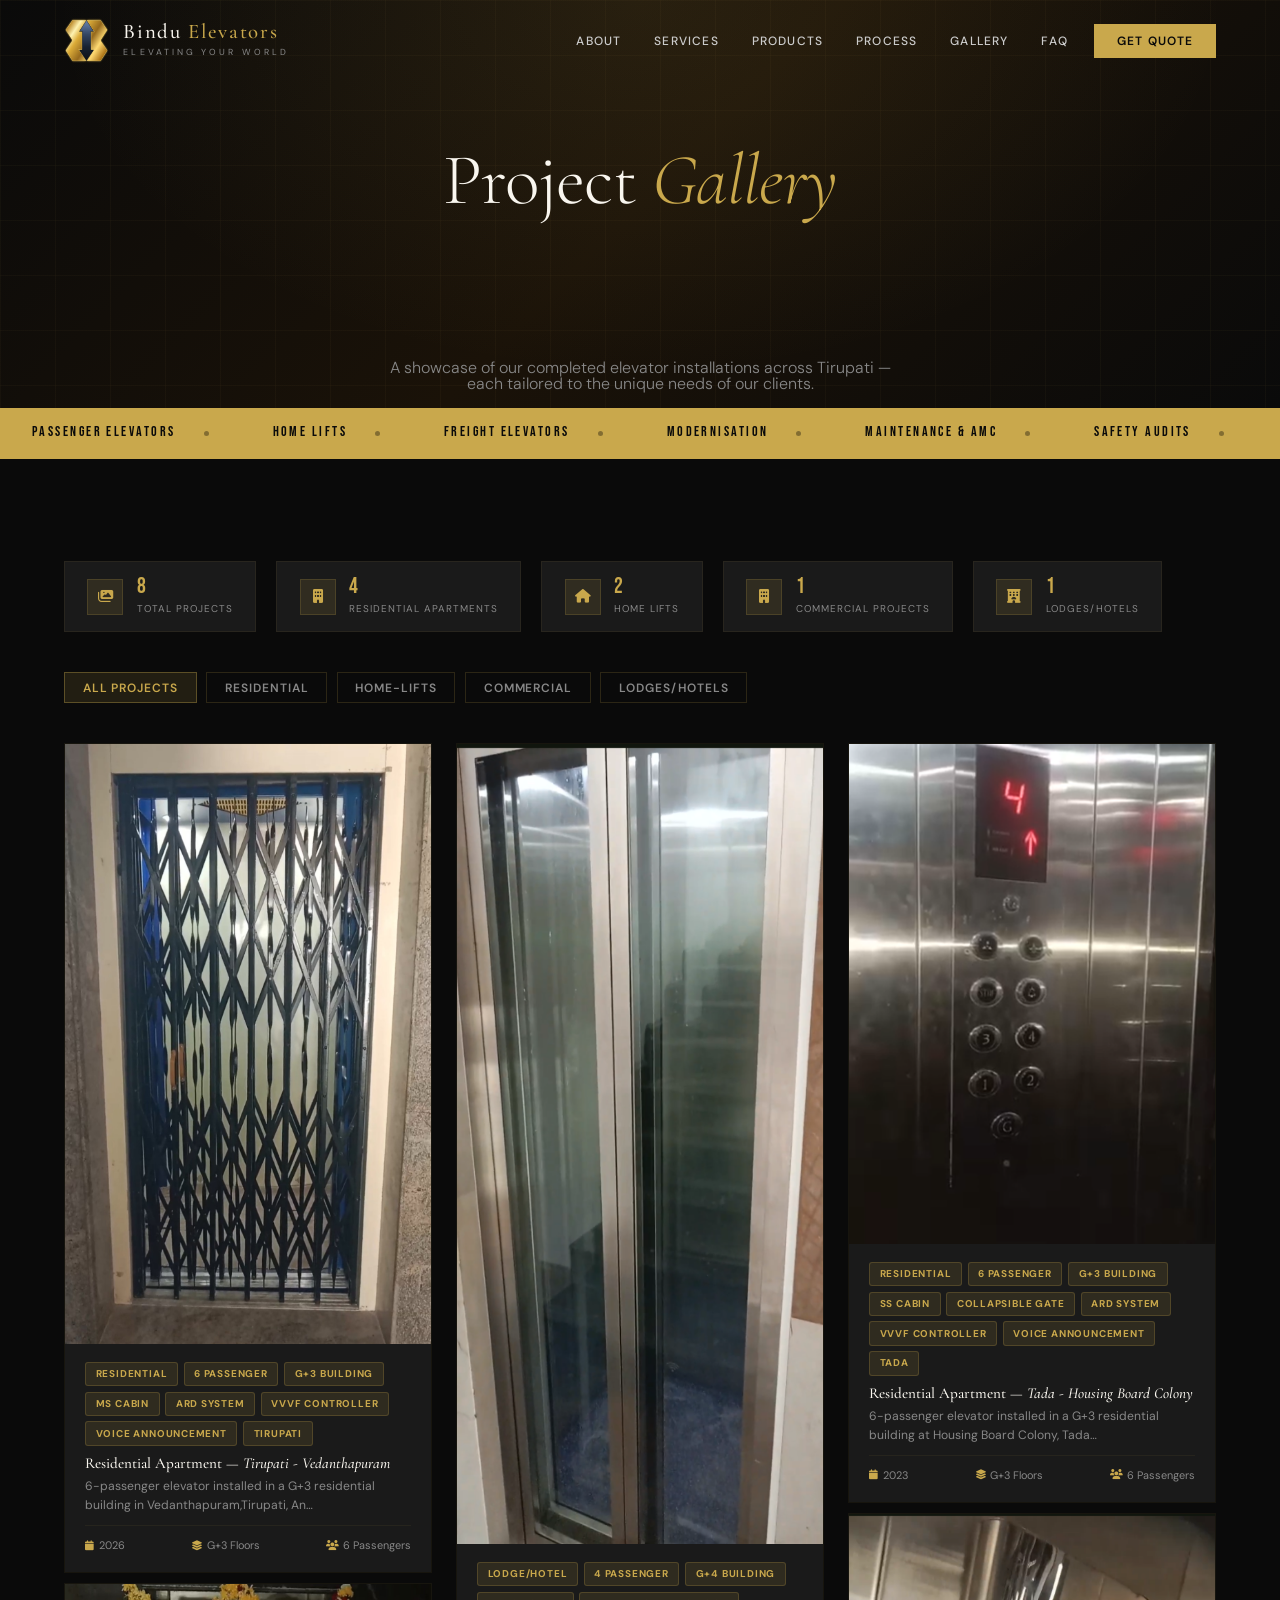
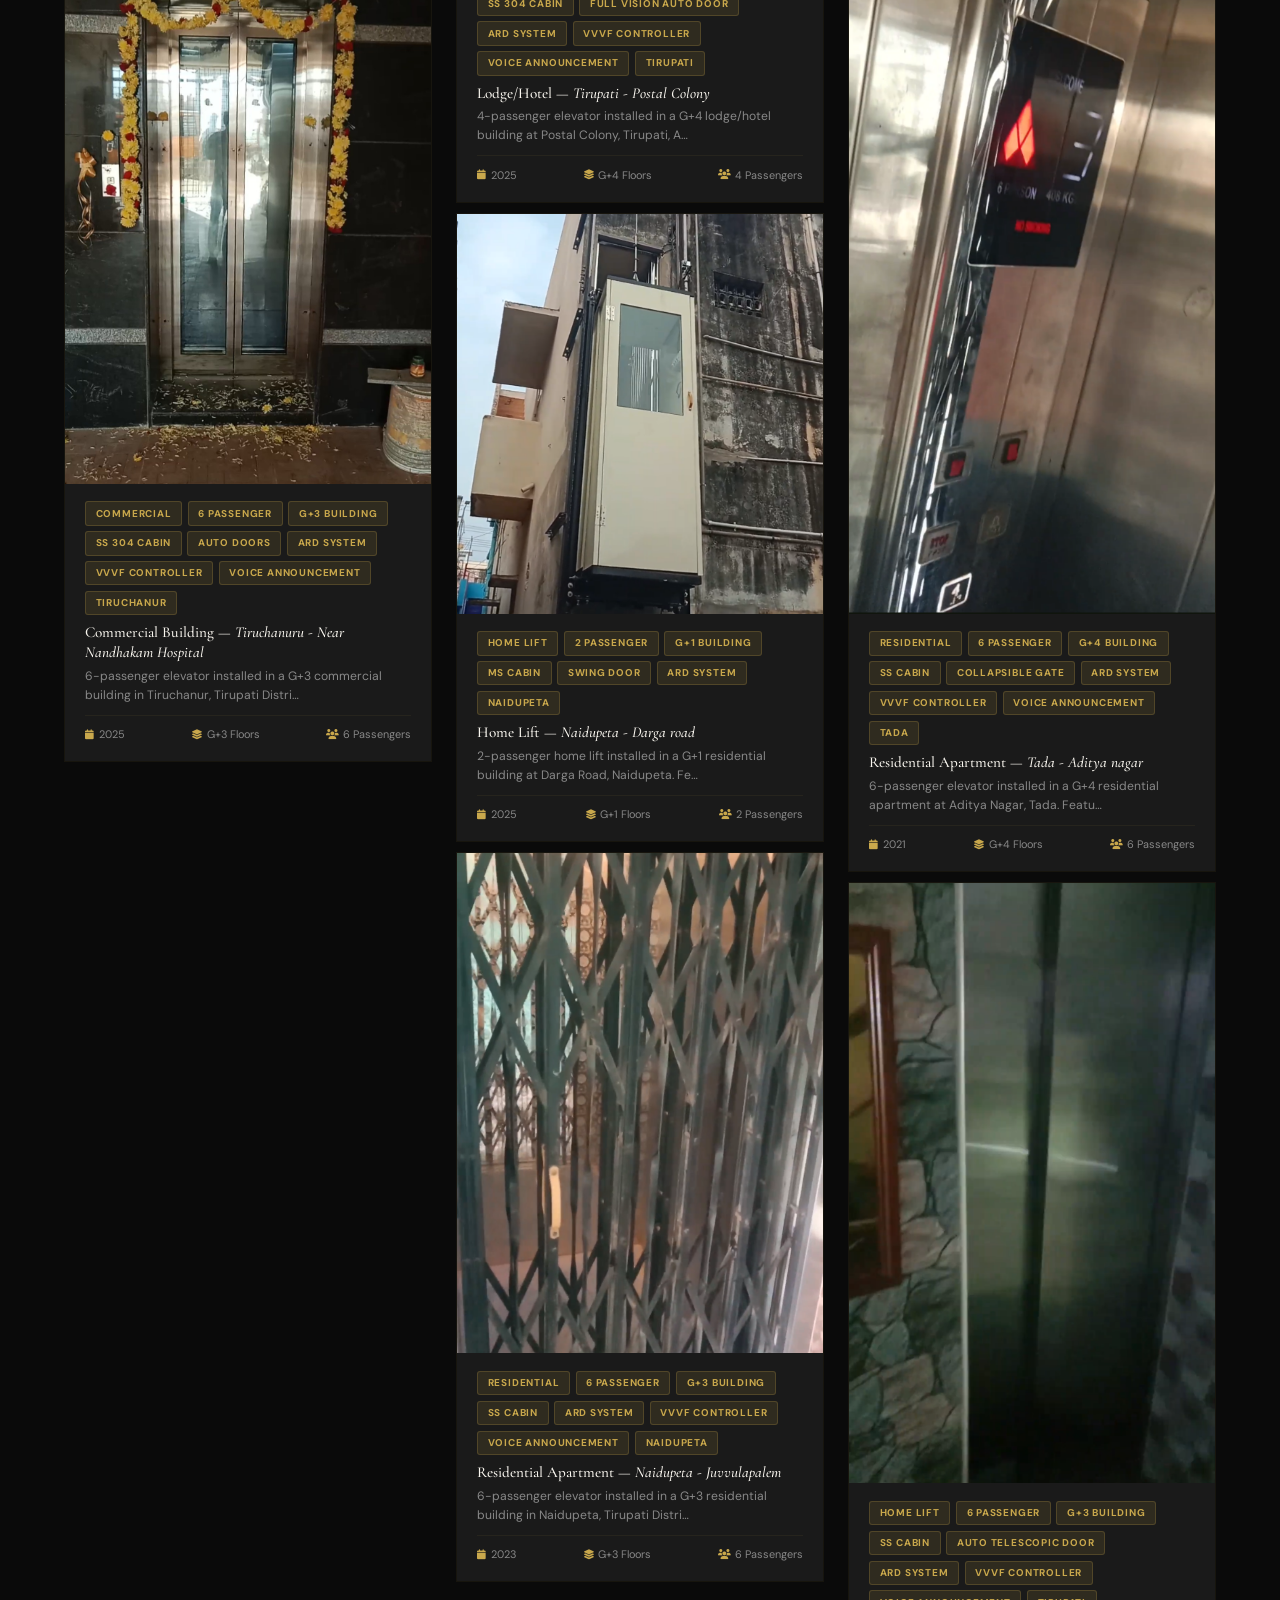
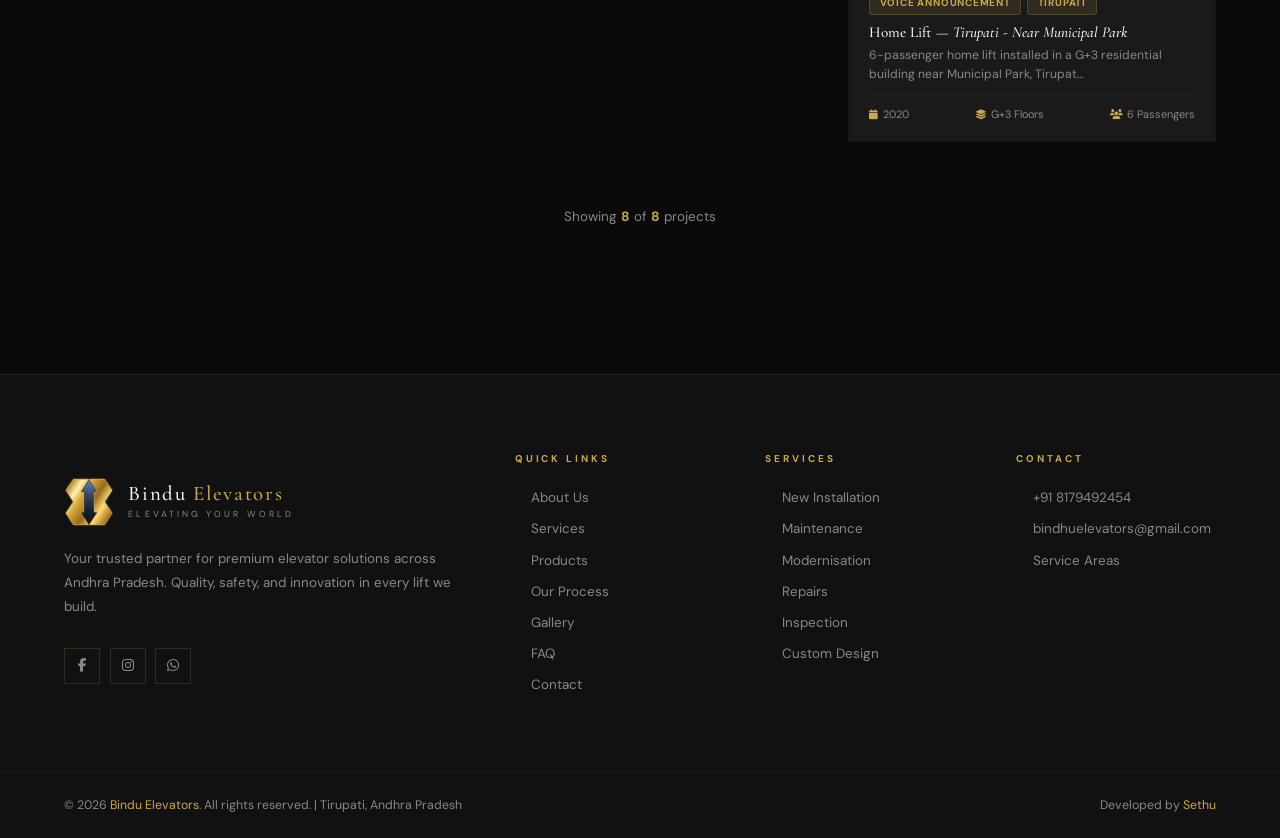
<file: gallery.html>
<!DOCTYPE html>
<html lang="en">
<head>
<meta charset="UTF-8">
<meta name="viewport" content="width=device-width, initial-scale=1.0">
<title>Project Gallery — Bindu Elevators</title>
<link rel="icon" href="media/binduelevatorslogo.png" type="image/png">
<link rel="stylesheet" href="be-shared.css">
<link rel="stylesheet" href="https://cdnjs.cloudflare.com/ajax/libs/font-awesome/6.5.0/css/all.min.css">
<style>
/* FILTER BAR */
.filter-bar{display:flex;gap:.6rem;flex-wrap:wrap;margin-bottom:2.5rem;}
.fc2{padding:.4rem 1.1rem;border:1px solid rgba(201,168,76,.18);background:transparent;color:var(--grey);font-family:var(--fs);font-size:.75rem;font-weight:600;letter-spacing:.08em;text-transform:uppercase;cursor:pointer;transition:all var(--tr);}
.fc2:hover{border-color:rgba(201,168,76,.4);color:var(--white);}
.fc2.on{background:var(--gold-dim);border-color:rgba(201,168,76,.35);color:var(--gold);}

/* STATS ROW */
.gstats{display:flex;gap:1.25rem;flex-wrap:wrap;margin-bottom:2.5rem;}
.gs{background:var(--dark2);border:1px solid rgba(201,168,76,.08);padding:.9rem 1.4rem;display:flex;align-items:center;gap:.85rem;}
.gs-ico{width:36px;height:36px;background:var(--gold-dim);border:1px solid rgba(201,168,76,.18);display:flex;align-items:center;justify-content:center;color:var(--gold);font-size:.85rem;}
.gs-num{font-family:var(--fh);font-size:1.4rem;color:var(--gold);line-height:1;}
.gs-lbl{font-size:.62rem;letter-spacing:.1em;text-transform:uppercase;color:var(--grey);margin-top:.15rem;}

/* MASONRY GRID */
.g-grid{columns:3;column-gap:1.5rem;margin-bottom:2.5rem;}
@media(max-width:900px){.g-grid{columns:2;}}
@media(max-width:500px){.g-grid{columns:1;}}

.gi{break-inside:avoid;margin-bottom:10px;position:relative;overflow:hidden;cursor:pointer;border:1px solid rgba(201,168,76,.07);transition:border-color var(--tr);}
.gi:hover{border-color:rgba(201,168,76,.3);}
.gi.hidden{display:none;}
.gi-img{width:100%;display:flex;align-items:center;justify-content:center;position:relative;overflow:hidden;}
.gi-img-inner{position:absolute;inset:0;transition:transform .6s ease;}
.gi:hover .gi-img-inner{transform:scale(1.06);}
.gi-ico{position:relative;z-index:1;transition:all var(--tr);}
.gi:hover .gi-ico{transform:scale(1.08);}
.gi-ov{position:absolute;inset:0;background:rgba(0,0,0,0);display:flex;align-items:center;justify-content:center;transition:background var(--tr);z-index:2;}
.gi:hover .gi-ov{background:rgba(0,0,0,.45);}
.gi-ov-ico{color:#fff;font-size:1.6rem;opacity:0;transform:scale(.6);transition:all var(--tr);}
.gi:hover .gi-ov-ico{opacity:1;transform:scale(1);}
.gi-cap{background:var(--dark2);padding:1.1rem 1.25rem;}
.gi-tag-row{display:flex;gap:.35rem;flex-wrap:wrap;margin-bottom:.5rem;}
.gi-title{font-family:var(--fd);font-size:.95rem;font-weight:500;margin-bottom:.25rem;line-height:1.3;}
.gi-sub{font-size:.76rem;color:var(--grey);line-height:1.55;}
.gi-foot{display:flex;align-items:center;justify-content:space-between;margin-top:.65rem;padding-top:.65rem;border-top:1px solid rgba(201,168,76,.07);}
.gi-foot span{font-size:.68rem;color:var(--grey);display:flex;align-items:center;gap:.3rem;}
.gi-foot i{color:var(--gold);font-size:.62rem;}

/* LIGHTBOX */
.lb{display:none;position:fixed;inset:0;z-index:2000;background:rgba(0,0,0,.94);align-items:center;justify-content:center;padding:1.5rem;}
.lb.o{display:flex;}
.lb-wrap{max-width:900px;width:100%;background:var(--dark2);border:1px solid rgba(201,168,76,.2);position:relative;animation:lbin .25s ease;}
@keyframes lbin{from{opacity:0;transform:scale(.94)}to{opacity:1;transform:scale(1)}}
.lb-wrap{max-height:calc(100vh - 7rem);overflow:auto;}
.lb-media{height:min(55vh,560px);min-height:260px;}
.lb-media-container{max-height:100%;}
.lb-media img,.lb-media video{max-width:100%;max-height:100%;object-fit:contain;}
.lb-info{padding:1.75rem 2rem;max-height:calc(100vh - 42vh);overflow-y:auto;overflow-x:hidden;-webkit-overflow-scrolling:touch;scrollbar-width:thin;scrollbar-color:rgba(128, 128, 128, 0.475) transparent;}
@media(max-width:900px){.lb-wrap{margin:0 1rem;}.lb-media{height:min(50vh,480px);}.lb-info{padding:1.2rem 1.2rem;}.lb-title{font-size:1.3rem;}.lb-meta{gap:1rem;}.lb-media-scroll{width:36px;height:36px;}.lb-x{width:34px;height:34px;}} 
@media(max-width:600px){.lb-media{height:min(45vh,380px);}.lb-info{padding:1rem 1rem;}.lb-title{font-size:1.1rem;}.lb-desc{font-size:.82rem;}.lb-meta{flex-direction:column;gap:.75rem;}.lb-media-counter{top:auto;bottom:21.5rem;right:16.5rem;left:auto;}.lb-media-scroll.left{left:.5rem;}.lb-media-scroll.right{right:.5rem;}}
.lb-x{position:absolute;top:1rem;right:1rem;z-index:10;width:38px;height:38px;background:rgba(201,168,76,.1);border:1px solid rgba(201,168,76,.2);color:var(--grey);font-size:1rem;cursor:pointer;transition:all var(--tr);display:flex;align-items:center;justify-content:center;}
.lb-x:hover{background:rgba(247, 181, 0, 0.2);color:var(--white);}
.lb-nav{position:absolute;top:50%;z-index:10;width:40px;height:40px;background:rgba(201,168,76,.1);border:1px solid rgba(201,168,76,.18);color:var(--grey);font-size:.9rem;cursor:pointer;transition:all var(--tr);display:flex;align-items:center;justify-content:center;transform:translateY(-50%);}
.lb-nav:hover{background:var(--gold-dim);color:var(--gold);border-color:rgba(201,168,76,.4);}
.lb-media{width:100%;height:400px;display:flex;align-items:center;justify-content:center;position:relative;overflow:hidden;background:rgba(0,0,0,.3);touch-action:auto;}
.lb-media-container{width:100%;height:100%;display:flex;align-items:center;justify-content:center;position:relative;overflow:hidden;touch-action:manipulation;}
.lb-media img,.lb-media video{width:100%;height:100%;object-fit:contain;touch-action:manipulation;}
.lb-media-scroll{position:absolute;top:50%;transform:translateY(-50%);z-index:5;width:45px;height:45px;background:rgba(201,168,76,.15);border:1px solid rgba(201,168,76,.3);color:var(--gold);font-size:1.1rem;cursor:pointer;transition:all var(--tr);display:flex;align-items:center;justify-content:center;border-radius:.3rem;}
.lb-media-scroll:hover{background:rgba(201,168,76,.25);border-color:var(--gold);}
.lb-media-scroll.left{left:1rem;}
.lb-media-scroll.right{right:1rem;}
.lb-media-dots{position:absolute;bottom:1.25rem;left:50%;transform:translateX(-50%);display:flex;gap:.5rem;z-index:5;}
.lb-media-dot{width:10px;height:10px;border-radius:50%;background:rgba(201,168,76,.25);cursor:pointer;transition:all var(--tr);border:1px solid rgba(201,168,76,.4);}
.lb-media-dot:hover{background:rgba(201,168,76,.4);}
.lb-media-dot.active{background:var(--gold);width:14px;border-color:var(--gold);}
.lb-media-counter{position:absolute;top:1rem;left:1rem;font-size:.85rem;color: yellow;padding:0.5rem 1rem;border-radius:.3rem;font-weight:600;letter-spacing:.05em; background-color: rgba(201,168,76,.25);}
.lb-tagrow{display:flex;gap:.4rem;flex-wrap:wrap;margin-bottom:.75rem;}
.lb-title{font-family:var(--fd);font-size:1.6rem;font-weight:400;margin-bottom:.5rem;}
.lb-title em{color:var(--gold);font-style:italic;}
.lb-desc{font-size:.875rem;color:var(--grey);line-height:1.8;margin-bottom:1.25rem;}
.lb-meta{display:flex;gap:1.5rem;flex-wrap:wrap;border-top:1px solid rgba(201,168,76,.1);padding-top:1.25rem;}
.lb-mi{font-size:.78rem;color:var(--grey);display:flex;align-items:center;gap:.4rem;}
.lb-mi i{color:var(--gold);}

/* FULLSCREEN MEDIA */
.fs{display:none;position:fixed;inset:0;z-index:3000;background:#000;align-items:center;justify-content:center;overflow:hidden;opacity:0;transition:opacity .3s ease;animation:fsIn .3s ease forwards;}
@keyframes fsIn{from{opacity:0;}to{opacity:1;}}
.fs.o{display:flex;opacity:1;}
.fs.closing{animation:fsOut .3s ease forwards;}
@keyframes fsOut{from{opacity:1;}to{opacity:0;}}
.fs-wrapper{position:relative;width:100%;height:100%;display:flex;align-items:center;justify-content:center;padding:2rem;}
.fs-container{width:100%;height:100%;display:flex;align-items:center;justify-content:center;position:relative;}
.fs-media{max-width:100%;max-height:100%;object-fit:contain;border-radius:.5rem;}
.fs-media.video-wrapper{width:100%;height:100%;border-radius:0;}
.fs-media video,.fs-media iframe{width:100%;height:100%;border-radius:.5rem;}

/* FULLSCREEN TOP BAR */
.fs-top{position:absolute;top:0;left:0;right:0;height:auto;padding:1rem 1.5rem;background:linear-gradient(to bottom, rgba(0,0,0,.7), transparent);z-index:20;display:flex;align-items:center;justify-content:space-between;}

/* FULLSCREEN CLOSE BUTTON */
.fs-close{position:absolute;top:1.2rem;right:1.2rem;z-index:25;width:44px;height:44px;background:rgba(201,168,76,.12);border:1px solid rgba(201,168,76,.25);color:var(--white);font-size:1.1rem;cursor:pointer;transition:all var(--tr);display:flex;align-items:center;justify-content:center;border-radius:.4rem;}
.fs-close:hover{background:rgba(201,168,76,.25);border-color:var(--gold);transform:scale(1.08);}
.fs-close:active{transform:scale(.95);}

/* FULLSCREEN MEDIA COUNTER */
.fs-counter{position:absolute;top:1.2rem;left:1.2rem;background:rgba(201,168,76,.15);border:1px solid rgba(201,168,76,.3);color:var(--gold);font-size:.85rem;padding:.6rem 1rem;border-radius:.4rem;font-weight:600;letter-spacing:.05em;z-index:20;}

/* FULLSCREEN NAVIGATION */
.fs-nav{position:absolute;top:50%;transform:translateY(-50%);z-index:20;width:48px;height:48px;background:rgba(201,168,76,.12);border:1px solid rgba(201,168,76,.25);color:var(--gold);font-size:1.1rem;cursor:pointer;transition:all var(--tr);display:flex;align-items:center;justify-content:center;border-radius:.4rem;}
.fs-nav:hover{background:rgba(201,168,76,.22);border-color:var(--gold);transform:scale(1.1);}
.fs-nav:active{transform:scale(.95);}
.fs-nav.prev{left:1rem;}
.fs-nav.next{right:1rem;}
@media(max-width:600px){.fs-nav{width:40px;height:40px;font-size:.9rem;}.fs-nav.prev{left:.5rem;}.fs-nav.next{right:.5rem;}}

/* FULLSCREEN BOTTOM BAR */
.fs-bottom{position:absolute;bottom:0;left:0;right:0;height:auto;padding:1rem 1.5rem;background:linear-gradient(to top, rgba(0,0,0,.7), transparent);z-index:20;display:flex;align-items:center;justify-content:center;gap:1rem;flex-wrap:wrap;}

/* FULLSCREEN MEDIA DOTS */
.fs-dots{display:flex;gap:.6rem;align-items:center;justify-content:center;flex-wrap:wrap;}
.fs-dot{width:10px;height:10px;border-radius:50%;background:rgba(201,168,76,.2);cursor:pointer;transition:all var(--tr);border:1px solid rgba(201,168,76,.3);}
.fs-dot:hover{background:rgba(201,168,76,.35);border-color:var(--gold);}
.fs-dot.active{width:14px;background:var(--gold);border-color:var(--gold);}

/* RESPONSIVE FULLSCREEN */
@media(max-width:900px){.fs-wrapper{padding:1.5rem;}.fs-top{padding:1rem 1.2rem;}.fs-bottom{padding:1rem 1.2rem;}}
@media(max-width:600px){
  .fs-wrapper{padding:1rem;padding-top:4rem;padding-bottom:4rem;}
  .fs-top{padding:.8rem 1rem;top:0;}
  .fs-close{width:40px;height:40px;font-size:1rem;top:1rem;right:1rem;}
  .fs-counter{font-size:.75rem;padding:.5rem .8rem;top:1rem;left:1rem;}
  .fs-bottom{padding:.8rem 1rem;}
  .fs-media{border-radius:.3rem;}
}

/* LOAD MORE */
.lm-sec{text-align:center;padding:1.5rem 0;}
.lm-sec p{font-size:.84rem;color:var(--grey);margin-bottom:1.25rem;}
/* SPINNER ANIMATION */
@keyframes lbSpin{to{transform:rotate(360deg);}}
</style>
</head>
<body>

<div id="loader"><div class="ld-logo"><img src="media/binduelevatorslogo.png" alt="Bindu Elevators Logo" class="loaderlogo"><br>Bindu <b>Elevators </b></div><div class="ld-bar"><div class="ld-fill" id="ldf"></div></div><div class="ld-pct" id="ldp">0%</div></div>
<button id="btt" aria-label="Back to top"><i class="fas fa-chevron-up"></i></button>
<a id="wa" href="https://wa.me/918179492454?text=Hello%20Bindu%20Elevators%2C%20I%27m%20interested%20in%20your%20services." target="_blank" aria-label="WhatsApp"><i class="fab fa-whatsapp"></i></a>

<!-- NAV -->
<nav id="nav" aria-label="Main Navigation">
  <div class="ni">
    <a href="index.html" class="nl"><div class="li"><i ><img style="width: 45px; height: 45px; margin-top: 0px;" src="media/binduelevatorslogo.png" alt="Bindu Elevators Logo"></i></div><div><div class="lt">Bindu <span>Elevators</span></div><span class="ls">Elevating Your World</span></div></a>
    </a>
    <ul class="nls" role="list">
      <li><a href="index.html#about">About</a></li>
      <li><a href="index.html#services">Services</a></li>
      <li><a href="index.html#products">Products</a></li>
      <li><a href="index.html#process">Process</a></li>
      <li><a href="gallery.html">Gallery</a></li>
      <li><a href="index.html#faq">FAQ</a></li>
      <li><a href="index.html#getquote" class="ncta">Get Quote</a></li>
    </ul>
    <button class="nbg" id="burger" aria-label="Toggle menu" aria-expanded="false">
      <span></span><span></span><span></span>
    </button>
  </div>
</nav>

<!-- MOBILE MENU -->
<nav class="nm" id="mob" aria-label="Mobile Navigation">
  <a href="index.html#about"    onclick="cm()">About</a>
  <a href="index.html#services" onclick="cm()">Services</a>
  <a href="index.html#products" onclick="cm()">Products</a>
  <a href="index.html#process"  onclick="cm()">Process</a>
  <a href="gallery.html"  onclick="cm()">Gallery</a>
  <a href="index.html#faq"      onclick="cm()">FAQ</a>
  <a href="index.html#getquote"  onclick="cm()" class="nmcta">Get Quote</a>
</nav>

<!-- PAGE HERO -->
<div class="page-hero">
  <div class="phbg"><div class="phgrad"></div><div class="phgrid"></div><div class="phvig"></div></div>
  <div class="ph-inner">
    <h1 class="ph-title">Project <em>Gallery</em></h1>
    <p class="ph-sub">A showcase of our completed elevator installations across Tirupati — each tailored to the unique needs of our clients.</p>
  </div>
</div>

<!-- MARQUEE -->
<div class="mq" role="marquee" aria-label="Services offered">
  <div class="mqt" id="mqt">
    <div class="mqi">Passenger Elevators<div class="mdot"></div></div>
    <div class="mqi">Home Lifts<div class="mdot"></div></div>
    <div class="mqi">Freight Elevators<div class="mdot"></div></div>
    <div class="mqi">Modernisation<div class="mdot"></div></div>
    <div class="mqi">Maintenance & AMC<div class="mdot"></div></div>
    <div class="mqi">Safety Audits<div class="mdot"></div></div>
    <div class="mqi">Passenger Elevators<div class="mdot"></div></div>
    <div class="mqi">Home Lifts<div class="mdot"></div></div>
    <div class="mqi">Freight Elevators<div class="mdot"></div></div>
    <div class="mqi">Modernisation<div class="mdot"></div></div>
    <div class="mqi">Maintenance & AMC<div class="mdot"></div></div>
    <div class="mqi">Safety Audits<div class="mdot"></div></div>
    <div class="mqi">Passenger Elevators<div class="mdot"></div></div>
    <div class="mqi">Home Lifts<div class="mdot"></div></div>
    <div class="mqi">Freight Elevators<div class="mdot"></div></div>
    <div class="mqi">Modernisation<div class="mdot"></div></div>
    <div class="mqi">Maintenance & AMC<div class="mdot"></div></div>
    <div class="mqi">Safety Audits<div class="mdot"></div></div>
  </div>
</div>

<!-- MAIN -->
<section class="sec">
  <div class="si">

    <!-- STATS -->
    <div class="gstats rv">
      <div class="gs"><div class="gs-ico"><i class="fas fa-images"></i></div><div><div class="gs-num" id="totalCount">0</div><div class="gs-lbl">Total Projects</div></div></div>
      <div class="gs"><div class="gs-ico"><i class="fas fa-building"></i></div><div><div class="gs-num" id="residentialCount">0</div><div class="gs-lbl">Residential Apartments</div></div></div>
      <div class="gs"><div class="gs-ico"><i class="fas fa-home"></i></div><div><div class="gs-num" id="home-liftsCount">0</div><div class="gs-lbl">Home Lifts</div></div></div>
      <div class="gs"><div class="gs-ico"><i class="fas fa-building"></i></div><div><div class="gs-num" id="commercialCount">0</div><div class="gs-lbl">Commercial projects</div></div></div>
      <div class="gs"><div class="gs-ico"><i class="fas fa-hotel"></i></div><div><div class="gs-num" id="lodges-hotelsCount">0</div><div class="gs-lbl">Lodges/Hotels</div></div></div>
    </div>


    <!-- FILTERS -->
    <div class="filter-bar rv">
      <button class="fc2 on" data-cat="all" onclick="filterGallery('all',this)">All Projects</button>
      <button class="fc2" data-cat="residential" onclick="filterGallery('residential',this)">Residential</button>
      <button class="fc2" data-cat="home-lifts" onclick="filterGallery('home-lifts',this)">Home-lifts</button>
      <button class="fc2" data-cat="commercial" onclick="filterGallery('commercial',this)">Commercial</button>
      <button class="fc2" data-cat="lodges-hotels" onclick="filterGallery('lodges-hotels',this)">Lodges/Hotels</button>
    </div>

    <!-- GRID -->
    <div class="g-grid rv" id="gGrid"></div>

    <!-- LOAD MORE -->
    <div class="lm-sec rv" id="lmSec">
      <p>Showing <strong id="shownCount" style="color:var(--gold)">0</strong> of <strong id="allCount" style="color:var(--gold)">0</strong> projects</p>
      <button class="btn bg" onclick="loadMore()" id="lmBtn"><i class="fas fa-chevron-down"></i><span>See More Projects</span></button>
    </div>

  </div>
</section>

<!-- LIGHTBOX -->
<div class="lb" id="lb" role="dialog" aria-modal="true" aria-label="Media lightbox">
  <div class="lb-wrap">
    <div id="lbThumbs" style="display:flex;gap:.5rem;overflow-x:auto;padding:.6rem 1rem;background:rgba(0,0,0,.4);scrollbar-width:thin;scrollbar-color:rgba(201,168,76,.3) transparent;-webkit-overflow-scrolling:touch;justify-content: center;" role="tablist" aria-label="Media thumbnails"></div>
    <button class="lb-x" onclick="closeLb()" aria-label="Close lightbox"><i class="fas fa-times"></i></button>
    <div class="lb-media" id="lbMedia">
       <!-- Loading spinner -->
      <div id="lbSpinner" style="display:none;position:absolute;inset:0;z-index:10;background:rgba(0,0,0,.5);align-items:center;justify-content:center;">
        <div style="width:44px;height:44px;border:3px solid rgba(201,168,76,.2);border-top-color:var(--gold);border-radius:50%;animation:lbSpin .8s linear infinite;"></div>
      </div>
      <div class="lb-media-container" id="lbMediaContainer"></div>
      <div class="lb-media-counter" id="lbMediaCounter"></div>
      <button class="lb-media-scroll left" id="lbMediaPrev" onclick="switchMedia(lbMediaIdx-1)" aria-label="Previous media"><i class="fas fa-chevron-left"></i></button>
      <button class="lb-media-scroll right" id="lbMediaNext" onclick="switchMedia(lbMediaIdx+1)" aria-label="Next media"><i class="fas fa-chevron-right"></i></button>
      <div class="lb-media-dots" id="lbMediaDots"></div>
    </div>
    <div class="lb-info">
      <div class="lb-tagrow" id="lbTags"></div>
      <h3 class="lb-title" id="lbTitle"></h3>
      <p class="lb-desc" id="lbDesc"></p>
      <div class="lb-meta" id="lbMeta"></div>
    </div>
  </div>
</div>

<!-- FULLSCREEN MEDIA -->
<div class="fs" id="fs" role="dialog" aria-modal="true" aria-label="Fullscreen media viewer">
  <div class="fs-wrapper">
    <div class="fs-counter" id="fsCounter"></div>
    <button class="fs-close" onclick="closeFs()" aria-label="Close fullscreen"><i class="fas fa-times"></i></button>
    <button class="fs-nav prev" id="fsPrev" onclick="switchFsMedia(-1)" aria-label="Previous media"><i class="fas fa-chevron-left"></i></button>
    <button class="fs-nav next" id="fsNext" onclick="switchFsMedia(1)" aria-label="Next media"><i class="fas fa-chevron-right"></i></button>
        <!-- FS Loading Spinner -->
    <div id="fsSpinner" style="display:none;position:absolute;inset:0;z-index:30;align-items:center;justify-content:center;pointer-events:none;">
      <div style="width:52px;height:52px;border:3px solid rgba(201,168,76,.2);border-top-color:var(--gold);border-radius:50%;animation:lbSpin .8s linear infinite;"></div>
    </div>
    <div class="fs-container" id="fsContainer"></div>
    <div class="fs-bottom" id="fsBottom">
      <div class="fs-dots" id="fsDots"></div>
    </div>
  </div>
</div>

<!-- FOOTER -->
<footer>
  <div class="ftop">
    <div class="fb">
      <a href="#home" class="nl" style="margin-bottom:.5rem;display:inline-flex;">
      <a href="index.html" class="nl"><div class="li"><i ><img style="width: 50px; height: 50px; margin-top: 0px;" src="media/binduelevatorslogo.png" alt="Bindu Elevators Logo"></i></div><div><div class="lt">Bindu <span>Elevators</span></div><span class="ls">Elevating Your World</span></div></a>
      </a>
      <p>Your trusted partner for premium elevator solutions across Andhra Pradesh. Quality, safety, and innovation in every lift we build.</p>
      <div class="slnks">
        <a href="https://www.facebook.com/profile.php?id=61589284768970" target="_blank" class="slnk" aria-label="Facebook" ><i class="fab fa-facebook-f"></i></a>
        <a href="https://www.instagram.com/binduelevators/" target="_blank" class="slnk" aria-label="Instagram" ><i class="fab fa-instagram"></i></a>
        <a href="https://wa.me/918179492454" target="_blank" class="slnk" aria-label="WhatsApp" ><i class="fab fa-whatsapp"></i></a>
      </div>
    </div>
    <div class="fc"><h4>Quick Links</h4><ul><li><a href="#about">About Us</a></li><li><a href="#services">Services</a></li><li><a href="#products">Products</a></li><li><a href="#process">Our Process</a></li><li><a href="#gallery">Gallery</a></li><li><a href="#faq">FAQ</a></li><li><a href="#contact">Contact</a></li></ul></div>
    <div class="fc"><h4>Services</h4><ul><li><a href="#services">New Installation</a></li><li><a href="#services">Maintenance</a></li><li><a href="#services">Modernisation</a></li><li><a href="#services">Repairs</a></li><li><a href="#services">Inspection</a></li><li><a href="#services">Custom Design</a></li></ul></div>
    <div class="fc"><h4>Contact</h4><ul><li><a href="tel:+919876543210">+91 8179492454</a></li><li><a href="mailto:bindhuelevators@gmail.com">bindhuelevators@gmail.com</a></li><li><a href="#area">Service Areas</a></li></ul></div>
  </div>
  <div class="fbot">
    <p>© 2026 <a href="#home">Bindu Elevators</a>. All rights reserved. | Tirupati, Andhra Pradesh</p>
    <p>Developed by <a href="https://www.instagram.com/sethu.thangella/" target="_blank">Sethu</a></p>
  </div>
</footer>
<script>
(()=>{let p=0;const f=document.getElementById('ldf'),t=document.getElementById('ldp'),l=document.getElementById('loader');const iv=setInterval(()=>{p+=Math.random()*14+4;if(p>=100){p=100;clearInterval(iv);setTimeout(()=>l.classList.add('out'),350);}f.style.width=p+'%';t.textContent=Math.floor(p)+'%';},70);})();
const nav=document.getElementById('nav'),btt=document.getElementById('btt'),wa=document.getElementById('wa');
window.addEventListener('scroll',()=>{nav.classList.toggle('solid',scrollY>60);btt.classList.toggle('show',scrollY>400);wa.classList.toggle('show',scrollY>300);},{passive:true});
btt.addEventListener('click',()=>window.scrollTo({top:0,behavior:'smooth'}));
const burger=document.getElementById('burger'),mob=document.getElementById('mob');
function cm(){burger.classList.remove('o');mob.classList.remove('o');document.body.style.overflow='';}
burger.addEventListener('click',()=>{const o=!mob.classList.contains('o');burger.classList.toggle('o',o);mob.classList.toggle('o',o);document.body.style.overflow=o?'hidden':'';});
const ro=new IntersectionObserver(e=>e.forEach(x=>{if(x.isIntersecting){x.target.classList.add('in');ro.unobserve(x.target);}}),{threshold:.08});
document.querySelectorAll('.rv,.rl,.rr').forEach(el=>ro.observe(el));

/* GALLERY DATA */
const items=[
  {cat:'residential',
  icon:'fa-building',
  bg:'linear-gradient(135deg,#1a1208,#0d0d0d)',
  h:600,title:'Residential Apartment — <em>Tirupati - Vedanthapuram</em>',
  desc:'6-passenger elevator installed in a G+3 residential building in Vedanthapuram,Tirupati, Andhra Pradesh. Features a microprocessor-based down collective VVVF controller, 408 kg load capacity, 0.6 m/s speed, and 10-meter travel height. Equipped with MS powder-coated cabin panels, MS door frames with collapsible gates, PVC anti-skid flooring, SS mirror-finish ceiling, LED lighting, circular fan, LCD displays on all floors and inside the cabin, voice announcement system, emergency alarm with battery backup, ARD system, SHARP 5 HP induction motor, and USHA MARTIN rolling ropes for smooth, safe, and reliable operation.',
  tags:['Residential','6 Passenger','G+3 Building','MS Cabin','ARD System','VVVF Controller','Voice Announcement','Tirupati'],year:'2026',floors:'G+3 Floors',capacity:'6 Passengers',speed:'0.6 m/s',
  media:[{type: 'image', src: 'media/projects/madhavaiah.png' },{type:'iframe',src:'https://drive.google.com/file/d/1tphquOHdx2sAXSQstifd4ycv1js-BWXs/preview'},{type:'iframe',src:'https://drive.google.com/file/d/1BkaWSQZX-5hBFCfkkC_0kTAZb-JRtKHS/preview'}]},
 
  {cat:'commercial',
  icon:'fa-building',
  bg:'linear-gradient(135deg,#1a1208,#0d0d0d)',
  h:500,title:'Commercial Building — <em>Tiruchanuru - Near Nandhakam Hospital</em>',
  desc:'6-passenger elevator installed in a G+3 commercial building in Tiruchanur, Tirupati District, Andhra Pradesh. Features a microprocessor-based down collective VVVF controller, 408 kg load capacity, 0.6 m/s speed, and 10-meter travel height. Equipped with SS 304 matt-finish cabin panels, SS full-vision automatic doors, PVC anti-skid flooring, SS mirror-finish ceiling, LED lighting, circular fan, LCD displays on all floors and inside the cabin, voice announcement system, emergency alarm with battery backup, ARD system, Monatory 5 HP induction motor, and USHA MARTIN rolling ropes for smooth, safe, and reliable commercial operation.',
  tags:['Commercial','6 Passenger','G+3 Building','SS 304 Cabin','Auto Doors','ARD System','VVVF Controller','Voice Announcement','Tiruchanur'],year:'2025',floors:'G+3 Floors',capacity:'6 Passengers',speed:'0.6 m/s',  
  media:[{type: 'image', src: 'media/projects/narsimhareddy.png' },{type:'iframe',src:'https://drive.google.com/file/d/1pQxPMDjHfOPNMzq_xr_Lyu_RDM4Pl4Ii/preview'}]},

  {cat:'lodges-hotels',
  icon:'fa-building',
  bg:'linear-gradient(135deg,#1a1208,#0d0d0d)',
  h:800,title:'Lodge/Hotel — <em>Tirupati - Postal Colony</em>',
  desc:'4-passenger elevator installed in a G+4 lodge/hotel building at Postal Colony, Tirupati, Andhra Pradesh. Features a microprocessor-based down collective VVVF controller, 272 kg load capacity, 0.6 m/s speed, and 13-meter travel height. Equipped with SS 304 matt-finish cabin panels, SS full-vision automatic doors with SS door frames, PVC anti-skid flooring, SS mirror-finish ceiling, LED lighting, circular fan, LCD displays on all floors and inside the cabin, voice announcement system, emergency alarm with battery backup, ARD system, SHARP 5 HP induction motor, and USHA MARTIN rolling ropes for smooth, safe, silent, and reliable hotel operation.',
  tags:['Lodge/Hotel','4 Passenger','G+4 Building','SS 304 Cabin','Full Vision Auto Door','ARD System','VVVF Controller','Voice Announcement','Tirupati'],year:'2025',floors:'G+4 Floors',capacity:'4 Passengers',speed:'0.6 m/s',  
  media:[{type: 'image', src: 'media/projects/chakry.png' },{type:'iframe',src:'https://drive.google.com/file/d/1lDLx_SK6jfJTvc1upUjx4q4PFlcBNrta/preview'},{type:'iframe',src:'https://drive.google.com/file/d/10kRWc54oJG3KiAUL1gUPjY-iIcMJdzUY/preview'}]},
  
  {cat:'home-lifts',
  icon:'fa-building',
  bg:'linear-gradient(135deg,#1a1208,#0d0d0d)',
  h:400,title:'Home Lift — <em>Naidupeta - Darga road</em>',
  desc:'2-passenger home lift installed in a G+1 residential building at Darga Road, Naidupeta. Features a 150 kg load capacity, 0.45 m/s speed, and 4-meter travel height. Equipped with an MS cabin, MS swing doors, LED lighting, ARD system, and semi-hoist motor with 1.2-ton capacity for smooth, safe, and reliable home lift operation.',
  tags:['Home Lift','2 Passenger','G+1 Building','MS Cabin','Swing Door','ARD System','Naidupeta'],year:'2025',floors:'G+1 Floors',capacity:'2 Passengers',speed:'0.45 m/s',  
  media:[{type: 'image', src: 'media/projects/saibaba.png' },{type:'iframe',src:'https://drive.google.com/file/d/1lYL_oHj431uN5z4T8s9ckLCKYeHCsLP2/preview'},{type:'iframe',src:'https://drive.google.com/file/d/1zmVDyGnt9TzQMyl38_Ez61bCXkqMWcAt/preview'},{type:'iframe',src:'https://drive.google.com/file/d/1YssJMACouBowSbizI4ST3sJGqLcLuhK_/preview'}]},
  
  {cat:'residential',
  icon:'fa-building',
  bg:'linear-gradient(135deg,#1a1208,#0d0d0d)',
  h:500,title:'Residential Apartment — <em>Naidupeta - Juvvulapalem</em>',
  desc:'6-passenger elevator installed in a G+3 residential building in Naidupeta, Tirupati District, Andhra Pradesh. Features a microprocessor-based down collective VVVF controller, 408 kg load capacity, 0.6 m/s speed, and 10-meter travel height. Equipped with SS matt-finish cabin panels, MS matt-finish door frames with collapsible gates, PVC anti-skid flooring, SS mirror-finish ceiling, LED lighting, circular fan, LCD displays on all floors and inside the cabin, voice announcement system, emergency alarm with battery backup, ARD system, SHARP 5 HP induction motor, and USHA MARTIN rolling ropes for smooth, safe, and reliable operation.',
  tags:['Residential','6 Passenger','G+3 Building','SS Cabin','ARD System','VVVF Controller','Voice Announcement','Naidupeta'],year:'2023',floors:'G+3 Floors',capacity:'6 Passengers',speed:'0.6 m/s',
  media:[{type: 'image', src: 'media/projects/ravi.png' },{type:'iframe',src:'https://drive.google.com/file/d/1Dy6AwDul_u6muYadB0xveBoxKV9Zv58a/preview'}]},
 
  {cat:'residential',
  icon:'fa-building',
  bg:'linear-gradient(135deg,#1a1208,#0d0d0d)',
  h:500,title:'Residential Apartment — <em>Tada - Housing Board Colony</em>',
  desc:'6-passenger elevator installed in a G+3 residential building at Housing Board Colony, Tada, Tirupati District, Andhra Pradesh. Features a microprocessor-based down collective VVVF controller, 408 kg load capacity, 0.6 m/s speed, and 10-meter travel height. Equipped with SS matt-finish cabin panels, SS door frames with collapsible gates, PVC anti-skid flooring, SS mirror-finish ceiling, LED lighting, circular fan, LCD displays on all floors and inside the cabin, voice announcement system, emergency alarm with battery backup, ARD system, SHARP 5 HP induction motor, and USHA MARTIN rolling ropes for smooth, safe, and reliable residential operation.',
  tags:['Residential','6 Passenger','G+3 Building','SS Cabin','Collapsible Gate','ARD System','VVVF Controller','Voice Announcement','Tada',],year:'2023',floors:'G+3 Floors',capacity:'6 Passengers',speed:'0.6 m/s',
  media:[{type: 'image', src: 'media/projects/rajesh.png' },{type:'iframe',src:'https://drive.google.com/file/d/12efoZjLyLp5Gcf2YvwZJBpQ7rWUk059a/preview'},{type:'iframe',src:'https://drive.google.com/file/d/1iAb5RMso4TugCtqcf6Ctxw7dvFJVP18W/preview'}]},
  
  {cat:'residential',
  icon:'fa-building',
  bg:'linear-gradient(135deg,#1a1208,#0d0d0d)',
  h:700,title:'Residential Apartment — <em>Tada - Aditya nagar</em>',
  desc:'6-passenger elevator installed in a G+4 residential apartment at Aditya Nagar, Tada. Features a microprocessor-based down collective VVVF controller, 408 kg load capacity, 0.6 m/s speed, and 13-meter travel height. Equipped with SS cabin panels, SS collapsible gates, PVC anti-skid flooring, LED lighting, circular fan, LCD displays on all floors and inside the cabin, voice announcement system, emergency alarm with battery backup, ARD system, Monatory 5 HP induction motor, and USHA MARTIN rolling ropes for smooth, safe, silent, and reliable residential operation.',
  tags:['Residential','6 Passenger','G+4 Building','SS Cabin','Collapsible Gate','ARD System','VVVF Controller','Voice Announcement','Tada'],year:'2021',floors:'G+4 Floors',capacity:'6 Passengers',speed:'0.6 m/s',  
  media:[{type: 'image', src: 'media/projects/venugopal.png' },{type:'iframe',src:'https://drive.google.com/file/d/1AWK-hRyGT4Z6iI55_Iv3aEnKierTBnF6/preview'}]},
  
  {cat:'home-lifts',
  icon:'fa-building',
  bg:'linear-gradient(135deg,#1a1208,#0d0d0d)',
  h:600,title:'Home Lift — <em>Tirupati - Near Municipal Park</em>',
  desc:'6-passenger home lift installed in a G+3 residential building near Municipal Park, Tirupati. Features a microprocessor-based down collective VVVF controller, 408 kg load capacity, 0.6 m/s speed, and 10-meter travel height. Equipped with SS cabin panels, SS automatic telescopic doors, PVC anti-skid flooring, LED lighting, circular fan, LCD displays on all floors and inside the cabin, voice announcement system, emergency alarm with battery backup, ARD system, Monatory 5 HP induction motor, and USHA MARTIN rolling ropes for smooth, safe, silent, and reliable home lift operation.',
  tags:['Home Lift','6 Passenger','G+3 Building','SS Cabin','Auto Telescopic Door','ARD System','VVVF Controller','Voice Announcement','Tirupati'],year:'2020',floors:'G+3 Floors',capacity:'6 Passengers',speed:'0.6 m/s',
  media:[{type: 'image', src: 'media/projects/Ramanareddy.png' },{type:'iframe',src:'https://drive.google.com/file/d/1oOoQcU40kCxN094QtfiskqIEaUs-5NXm/preview'}]},

];

/* ============================================================
   STATE
   ============================================================ */
let showing=9, filterCat='all', filtered=[];
let lbIdx=0, lbMediaIdx=0;
let touchStartX=0,touchStartY=0,touchEndX=0,touchEndY=0;
let savedScrollY=0;
let inFullscreen=false, fsMediaIdx=0;
let _fsNativeActive=false; // tracks native fullscreen state
/* RESIZE DEBOUNCE */
let _resizeTimer=null;
window.addEventListener('resize',()=>{
  clearTimeout(_resizeTimer);
  _resizeTimer=setTimeout(()=>{
    if(document.getElementById('fs').classList.contains('o')) updateFsNavigation();
  },200);
},{passive:true});

/*FILTER / RENDER GALLERY*/
function getFiltered(){return filterCat==='all'?items:items.filter(i=>i.cat===filterCat);}
function updateStats(){
  document.getElementById('totalCount').textContent=items.length;
  document.getElementById('commercialCount').textContent=items.filter(i=>i.cat==='commercial').length;
  document.getElementById('residentialCount').textContent=items.filter(i=>i.cat==='residential').length;
  document.getElementById('home-liftsCount').textContent=items.filter(i=>i.cat==='home-lifts').length;
  document.getElementById('lodges-hotelsCount').textContent=items.filter(i=>i.cat==='lodges-hotels').length;
}
function updateFilterButtons(){
  document.querySelectorAll('.fc2').forEach(btn=>btn.classList.toggle('on',btn.dataset.cat===filterCat));
}

/* ============================================================
   HISTORY
   ============================================================ */
function getCurrentState(){
  return{filterCat,showing,lbOpen:document.getElementById('lb').classList.contains('o'),lbIdx,lbMediaIdx,scrollY:window.scrollY||0};
}
function replaceHistoryState(){window.history.replaceState(getCurrentState(),'');}
function pushHistoryState(){window.history.pushState(getCurrentState(),'');}
function restoreState(state){
  if(!state)return;
  filterCat=state.filterCat||'all';
  showing=typeof state.showing==='number'?state.showing:9;
  lbIdx=typeof state.lbIdx==='number'?state.lbIdx:0;
  lbMediaIdx=typeof state.lbMediaIdx==='number'?state.lbMediaIdx:0;
  updateFilterButtons();
  renderGallery(false);
  if(state.lbOpen&&filtered[lbIdx]){openLb(lbIdx,false);}
  else{closeLb(false);}
  setTimeout(()=>window.scrollTo(0,state.scrollY||0),20);
}
window.addEventListener('popstate',e=>{
  // If native fullscreen is active, exit it first
  if(_fsNativeActive){
    exitNativeFullscreen();
    return;
  }
  if(document.getElementById('fs').classList.contains('o')){closeFs();return;}
  if(e.state)restoreState(e.state);
});

/* ============================================================
   RENDER GALLERY
   ============================================================ */
function renderGallery(saveHistory=true){
  filtered=getFiltered();
  const toShow=filtered.slice(0,showing);
  document.getElementById('gGrid').innerHTML=toShow.map((item,idx)=>{
    let thumbnailHTML='';
    if(item.media&&item.media.length>0){
      const m=item.media[0];
      if(m.type==='image'){
        thumbnailHTML=`<img src="${m.src}" alt="${item.title.replace(/<[^>]+>/g,'')}" style="width:100%;height:100%;object-fit:cover;position:relative;z-index:1;" loading="lazy">`;
      } else if(m.type==='video'&&m.thumb){
        thumbnailHTML=`<img src="${m.thumb}" alt="${item.title.replace(/<[^>]+>/g,'')}" style="width:100%;height:100%;object-fit:cover;position:relative;z-index:1;" loading="lazy">`;
      } else if(m.type==='video'){
        thumbnailHTML=`<i class="fas fa-play-circle gi-ico" style="font-size:3rem;color:rgba(201,168,76,.4);position:relative;z-index:1;"></i>`;
      } else {
        thumbnailHTML=`<i class="fas fa-film gi-ico" style="font-size:3rem;color:rgba(201,168,76,.4);position:relative;z-index:1;"></i>`;
      }
    } else {
      thumbnailHTML=`<i class="fas ${item.icon} gi-ico" style="font-size:3rem;color:rgba(201,168,76,.22);position:relative;z-index:1;"></i>`;
    }
    return`<div class="gi" onclick="openLb(${idx})" tabindex="0" role="button" aria-label="View ${item.title.replace(/<[^>]+>/g,'')}">
      <div class="gi-img" style="height:${item.h}px;">
        <div class="gi-img-inner" style="background:${item.bg};inset:0;position:absolute;z-index:0;"></div>
        <div class="gi-ov"><i class="fas fa-expand-alt gi-ov-ico"></i></div>
        ${thumbnailHTML}
      </div>
      <div class="gi-cap">
        <div class="gi-tag-row">${item.tags.map(t=>`<span class="tag t-gold">${t}</span>`).join('')}</div>
        <div class="gi-title">${item.title}</div>
        <div class="gi-sub">${item.desc.substring(0,90)}…</div>
        <div class="gi-foot">
          <span><i class="fas fa-calendar"></i>${item.year}</span>
          <span><i class="fas fa-layer-group"></i>${item.floors}</span>
          <span><i class="fas fa-users"></i>${item.capacity}</span>
        </div>
      </div>
    </div>`;
  }).join('');
  document.getElementById('shownCount').textContent=toShow.length;
  document.getElementById('allCount').textContent=filtered.length;
  updateStats();
  document.getElementById('lmBtn').style.display=showing>=filtered.length?'none':'inline-flex';
  document.querySelectorAll('#gGrid .gi').forEach(el=>el.addEventListener('keydown',e=>{if(e.key==='Enter'||e.key===' '){e.preventDefault();el.click();}}));
  if(saveHistory)replaceHistoryState();
}
function filterGallery(cat,btn){filterCat=cat;showing=9;updateFilterButtons();renderGallery();pushHistoryState();}
function loadMore(){showing+=6;renderGallery();pushHistoryState();}

/* ============================================================
   MEDIA CLEANUP
   ============================================================ */
function stopAllMedia(){
  document.querySelectorAll('video').forEach(v=>{v.pause();v.currentTime=0;});
  document.querySelectorAll('iframe').forEach(f=>{const s=f.src;f.src='';f.src=s;});
}
function cleanupVideo(){const v=document.querySelector('#lbMediaContainer video');if(v){v.pause();v.currentTime=0;}}

/* ============================================================
   THUMBNAIL STRIP BUILDER
   ============================================================ */
function getThumbIconForType(type){
  if(type==='image')return'fa-image';
  if(type==='video')return'fa-video';
  return'fa-film';
}
function buildThumbnailStrip(media,activeIdx,containerId,onClickFn){
  const container=document.getElementById(containerId);
  if(!container)return;
  if(!media||media.length<=1){container.innerHTML='';container.style.display='none';return;}
  container.style.display='flex';
  container.innerHTML=media.map((m,i)=>{
    const isActive=i===activeIdx;
    let thumbContent='';
    if(m.type==='image'){
      thumbContent=`<img src="${m.src}" alt="Thumbnail ${i+1}" loading="lazy" style="width:100%;height:100%;object-fit:cover;border-radius:.25rem;">`;
    } else if(m.type==='video'&&m.thumb){
      thumbContent=`<img src="${m.thumb}" alt="Thumbnail ${i+1}" loading="lazy" style="width:100%;height:100%;object-fit:cover;border-radius:.25rem;">`;
    } else {
      const ico=getThumbIconForType(m.type);
      thumbContent=`<i class="fas ${ico}" style="font-size:1.1rem;color:${isActive?'var(--gold)':'rgba(201,168,76,.5)'};"></i>`;
    }
    return`<button onclick="${onClickFn}(${i})" role="tab" aria-selected="${isActive}" aria-label="Thumbnail ${i+1}"
      style="flex-shrink:0;width:52px;height:42px;border-radius:.35rem;overflow:hidden;
             border:2px solid ${isActive?'var(--gold)':'rgba(201,168,76,.2)'};
             background:rgba(0,0,0,.5);display:flex;align-items:center;justify-content:center;
             cursor:pointer;transition:border-color .2s ease,transform .2s ease;padding:0;
             ${isActive?'transform:scale(1.08);':''}"
      ${isActive?'data-active="true"':''}>
      ${thumbContent}
    </button>`;
  }).join('');
  // Scroll active thumb into view
  setTimeout(()=>{
    const activeBtn=container.querySelector('[data-active="true"]');
    if(activeBtn)activeBtn.scrollIntoView({inline:'center',behavior:'smooth',block:'nearest'});
  },50);
}

/* ============================================================
   SPINNER HELPERS
   ============================================================ */
function showSpinner(id){const el=document.getElementById(id);if(el){el.style.display='flex';}}
function hideSpinner(id){const el=document.getElementById(id);if(el){el.style.display='none';}}

/* ============================================================
   LIGHTBOX RENDER MEDIA
   ============================================================ */
function renderMedia(){
  const item=filtered[lbIdx];
  const media=item.media||[];
  const container=document.getElementById('lbMediaContainer');
  cleanupVideo();
  if(media.length===0){
    container.innerHTML=`<div style="position:absolute;inset:0;background:${item.bg};"></div><i class="fas ${item.icon}" style="font-size:5rem;color:rgba(201,168,76,.3);position:relative;z-index:1;"></i>`;
    document.getElementById('lbMediaCounter').innerHTML='';
    document.getElementById('lbMediaDots').innerHTML='';
    document.getElementById('lbMediaPrev').style.display='none';
    document.getElementById('lbMediaNext').style.display='none';
    buildThumbnailStrip([],-1,'lbThumbs','switchMedia');
    return;
  }
  lbMediaIdx=Math.max(0,Math.min(lbMediaIdx,media.length-1));
  const current=media[lbMediaIdx];
  let mediaHTML='';
  showSpinner('lbSpinner');

  if(current.type==='image'){
    mediaHTML=`<img src="${current.src}" alt="Project media" onload="hideSpinner('lbSpinner')" onerror="hideSpinner('lbSpinner')"
      style="width:100%;height:100%;object-fit:contain;border-radius:16px;display:block;animation:lbin .3s ease;">`;
  } else if(current.type==='video'){
    mediaHTML=`<div style="width:100%;height:100%;display:flex;align-items:center;justify-content:center;background:#000;border-radius:16px;overflow:hidden;">
      <video controls playsinline webkit-playsinline preload="metadata" muted
        controlsList="nodownload noremoteplayback" disablepictureinpicture oncontextmenu="return false;"
        onloadeddata="hideSpinner('lbSpinner')" onerror="hideSpinner('lbSpinner')"
        style="width:100%;height:auto;max-width:100%;max-height:80vh;object-fit:contain;border-radius:16px;background:#000;display:block;">
        <source src="${current.src}" type="video/mp4">
      </video></div>`;
  } else if(current.type==='iframe'){
    mediaHTML=`<div style="width:100%;display:flex;justify-content:center;align-items:center;background:#000;border-radius:16px;overflow:hidden;height:min(85vh,700px);min-height:400px;display:block;">
      <iframe src="${current.src}" allow="autoplay" allowfullscreen loading="lazy" muted
        onload="hideSpinner('lbSpinner')"
        style="width:100%;height:85vh;min-height:500px;border:none;border-radius:16px;background:#000;display:block;"></iframe></div>`;
        
  }

  container.innerHTML=mediaHTML;
  addMediaClickListeners();

  // Counter
  document.getElementById('lbMediaCounter').innerHTML=`${lbMediaIdx+1} / ${media.length}`;

  // Nav buttons
  document.getElementById('lbMediaPrev').style.display=media.length>1?'flex':'none';
  document.getElementById('lbMediaNext').style.display=media.length>1?'flex':'none';

  // Dots
  document.getElementById('lbMediaDots').innerHTML=media.map((m,i)=>`
    <div class="lb-media-dot ${i===lbMediaIdx?'active':''}" onclick="switchMedia(${i})"
         role="button" tabindex="0" aria-label="Go to media ${i+1}"
         onkeydown="if(event.key==='Enter'||event.key===' '){event.preventDefault();switchMedia(${i});}"></div>
  `).join('');

  // Thumbnail strip
  buildThumbnailStrip(media,lbMediaIdx,'lbThumbs','switchMedia');

  replaceHistoryState();

  // Auto-hide spinner after 4s fallback
  setTimeout(()=>hideSpinner('lbSpinner'),4000);
}

function switchMedia(idx){
  const item=filtered[lbIdx];
  const media=item.media||[];
  if(media.length===0)return;
  stopAllMedia();
  lbMediaIdx=(idx+media.length)%media.length;
  renderMedia();
}

/* ============================================================
   OPEN / CLOSE LIGHTBOX
   ============================================================ */
function openLb(idx,addHistory=true){
  if(!filtered[idx])return;
  lbIdx=idx;lbMediaIdx=0;
  const item=filtered[idx];
  renderMedia();
  document.getElementById('lbTags').innerHTML=item.tags.map(t=>`<span class="tag t-gold">${t}</span>`).join('');
  document.getElementById('lbTitle').innerHTML=item.title;
  document.getElementById('lbDesc').textContent=item.desc;
  document.getElementById('lbMeta').innerHTML=`
    <span class="lb-mi"><i class="fas fa-calendar"></i>${item.year}</span>
    <span class="lb-mi"><i class="fas fa-layer-group"></i>${item.floors}</span>
    <span class="lb-mi"><i class="fas fa-users"></i>${item.capacity}</span>
    <span class="lb-mi"><i class="fas fa-tachometer-alt"></i>${item.speed}</span>
    <span class="lb-mi"><i class="fas fa-map-marker-alt"></i>${item.tags[item.tags.length-1]}</span>
  `;
  const lbEl=document.getElementById('lb');
  lbEl.classList.add('o');
  lockBodyScroll();
  // Focus trap: focus close button
  setTimeout(()=>{const btn=lbEl.querySelector('.lb-x');if(btn)btn.focus();},100);
  if(addHistory)pushHistoryState();
}
function closeLb(addHistory=true){
  cleanupVideo();
  stopAllMedia();
  document.getElementById('lb').classList.remove('o');
  restoreBodyScroll();
  if(addHistory)pushHistoryState();
}
function lbNav(d){lbIdx=(lbIdx+d+filtered.length)%filtered.length;lbMediaIdx=0;openLb(lbIdx,false);}

/* ============================================================
   SCROLL LOCK
   ============================================================ */
function lockBodyScroll(){
  savedScrollY=window.scrollY||window.pageYOffset;
  document.documentElement.style.overflow='hidden';
  document.body.style.overflow='hidden';
  document.body.style.position='fixed';
  document.body.style.top=`-${savedScrollY}px`;
  document.body.style.width='100%';
}
function restoreBodyScroll(){
  document.documentElement.style.overflow='';
  document.body.style.overflow='';
  document.body.style.position='';
  document.body.style.top='';
  document.body.style.width='';
  window.scrollTo(0,savedScrollY);
}

/* ============================================================
   VIDEO TOUCH DETECTION
   ============================================================ */
function isVideoTouch(e){
  const target=e.target;
  if(target&&target.closest&&target.closest('video'))return true;
  const path=e.composedPath&&e.composedPath();
  if(path&&path.some(n=>n&&n.tagName==='VIDEO'))return true;
  const point=e.changedTouches?e.changedTouches[0]:e;
  if(point&&point.clientX!==undefined){
    const videos=document.querySelectorAll('#lbMediaContainer video');
    for(const v of videos){
      const r=v.getBoundingClientRect();
      if(point.clientX>=r.left&&point.clientX<=r.right&&point.clientY>=r.top&&point.clientY<=r.bottom)return true;
    }
  }
  return false;
}

/* ============================================================
   LIGHTBOX TOUCH SWIPE
   ============================================================ */
const lbMediaEl=document.getElementById('lbMedia');
lbMediaEl.addEventListener('touchstart',e=>{
  const item=filtered[lbIdx]||{};
  const cur=item.media&&item.media[lbMediaIdx];
  if(cur&&cur.type==='video'){e.stopPropagation();return;}
  if(isVideoTouch(e)){e.stopPropagation();return;}
  const touch=e.changedTouches[0];
  touchStartX=touch.clientX;touchStartY=touch.clientY;
},{passive:true});
lbMediaEl.addEventListener('touchend',e=>{
  const item=filtered[lbIdx]||{};
  const cur=item.media&&item.media[lbMediaIdx];
  if(cur&&cur.type==='video'){e.stopPropagation();return;}
  if(isVideoTouch(e)){e.stopPropagation();return;}
  const touch=e.changedTouches[0];
  touchEndX=touch.clientX;touchEndY=touch.clientY;
  const dx=touchEndX-touchStartX,dy=touchEndY-touchStartY;
  if(Math.abs(dx)>50&&Math.abs(dx)>Math.abs(dy)){
    if(dx<0)switchMedia(lbMediaIdx+1);else switchMedia(lbMediaIdx-1);
  }
});
lbMediaEl.addEventListener('pointerdown',e=>{
  const item=filtered[lbIdx]||{};
  const cur=item.media&&item.media[lbMediaIdx];
  if(cur&&cur.type==='video'){e.stopPropagation();return;}
  if(isVideoTouch(e)){e.stopPropagation();return;}
  touchStartX=e.clientX;touchStartY=e.clientY;
});
lbMediaEl.addEventListener('pointerup',e=>{
  const item=filtered[lbIdx]||{};
  const cur=item.media&&item.media[lbMediaIdx];
  if(cur&&cur.type==='video'){e.stopPropagation();return;}
  if(isVideoTouch(e)){e.stopPropagation();return;}
  touchEndX=e.clientX;touchEndY=e.clientY;
  const dx=touchEndX-touchStartX,dy=touchEndY-touchStartY;
  if(Math.abs(dx)>50&&Math.abs(dx)>Math.abs(dy)){
    if(dx<0)switchMedia(lbMediaIdx+1);else switchMedia(lbMediaIdx-1);
  }
});

/* ============================================================
   NATIVE FULLSCREEN API
   ============================================================ */
function requestNativeFullscreen(el){
  try{
    if(el.requestFullscreen)return el.requestFullscreen();
    if(el.webkitRequestFullscreen)return el.webkitRequestFullscreen();
    if(el.mozRequestFullScreen)return el.mozRequestFullScreen();
    if(el.msRequestFullscreen)return el.msRequestFullscreen();
  }catch(err){console.warn('Fullscreen request failed:',err);}
  return Promise.resolve();
}
function exitNativeFullscreen(){
  try{
    if(document.exitFullscreen)document.exitFullscreen();
    else if(document.webkitExitFullscreen)document.webkitExitFullscreen();
    else if(document.mozCancelFullScreen)document.mozCancelFullScreen();
    else if(document.msExitFullscreen)document.msExitFullscreen();
  }catch(err){console.warn('Exit fullscreen failed:',err);}
}
function getNativeFullscreenElement(){
  return document.fullscreenElement||document.webkitFullscreenElement||
         document.mozFullScreenElement||document.msFullscreenElement||null;
}
// Listen for native fullscreen changes
['fullscreenchange','webkitfullscreenchange','mozfullscreenchange','MSFullscreenChange'].forEach(ev=>{
  document.addEventListener(ev,()=>{
    const fsEl=getNativeFullscreenElement();
    _fsNativeActive=!!fsEl;
    if(!fsEl&&inFullscreen){
      // User exited native fullscreen (ESC, back, etc.) — close our overlay too
      closeFs();
    }
  });
});

/* ============================================================
   FULLSCREEN OPEN / CLOSE
   ============================================================ */
function openFs(){
  inFullscreen=true;
  const fsEl=document.getElementById('fs');
  fsEl.classList.add('o');
  lockBodyScroll();
  // Attempt native fullscreen on the fs element
  requestNativeFullscreen(fsEl).catch(()=>{
    // Graceful fallback — overlay already visible
  });
  pushHistoryState();
  setTimeout(()=>{const btn=fsEl.querySelector('.fs-close');if(btn)btn.focus();},100);
}
function closeFs(){
  inFullscreen=false;
  const fsEl=document.getElementById('fs');
  // Stop media inside fullscreen
  fsEl.querySelectorAll('video').forEach(v=>{v.pause();v.currentTime=0;});
  fsEl.querySelectorAll('iframe').forEach(f=>{const s=f.src;f.src='';f.src=s;});
  fsEl.classList.add('closing');
  setTimeout(()=>{fsEl.classList.remove('o','closing');},300);
  restoreBodyScroll();
  if(_fsNativeActive)exitNativeFullscreen();
  replaceHistoryState();
}

/* ============================================================
   FULLSCREEN NAVIGATION
   ============================================================ */
function updateFsNavigation(){
  const item=filtered[lbIdx];
  const media=item.media||[];
  document.getElementById('fsCounter').textContent=`${fsMediaIdx+1} / ${media.length}`;
  const prevBtn=document.getElementById('fsPrev');
  const nextBtn=document.getElementById('fsNext');
  prevBtn.style.display=media.length>1?'flex':'none';
  nextBtn.style.display=media.length>1?'flex':'none';
  const dotsContainer=document.getElementById('fsDots');
  if(media.length>1){
    dotsContainer.innerHTML=media.map((m,i)=>`
      <div class="fs-dot ${i===fsMediaIdx?'active':''}"
           onclick="goFsMedia(${i})" role="tab" tabindex="0"
           aria-selected="${i===fsMediaIdx}" aria-label="Go to media ${i+1}"
           onkeydown="if(event.key==='Enter'||event.key===' '){event.preventDefault();goFsMedia(${i});}"></div>
    `).join('');
  } else {dotsContainer.innerHTML='';}
  // Thumbnail strip in fullscreen
  buildThumbnailStrip(media,fsMediaIdx,'fsThumbs','goFsMedia');
}
function goFsMedia(idx){
  const item=filtered[lbIdx];
  const media=item.media||[];
  if(idx<0||idx>=media.length)return;
  fsMediaIdx=idx;
  renderFullscreenMedia();
}
function switchFsMedia(direction){
  const item=filtered[lbIdx];
  const media=item.media||[];
  if(media.length<=1)return;
  fsMediaIdx=(fsMediaIdx+direction+media.length)%media.length;
  renderFullscreenMedia();
}

/* ============================================================
   FULLSCREEN RENDER MEDIA
   ============================================================ */
function renderFullscreenMedia(){
  const item=filtered[lbIdx];
  const media=item.media||[];
  if(media.length===0){closeFs();return;}
  fsMediaIdx=Math.max(0,Math.min(fsMediaIdx,media.length-1));
  const current=media[fsMediaIdx];
  const container=document.getElementById('fsContainer');
  if(!current){closeFs();return;}
  showSpinner('fsSpinner');
  let mediaHTML='';
  if(current.type==='image'){
    mediaHTML=`<img src="${current.src}" alt="Project media fullscreen" class="fs-media"
      style="max-width:100%;max-height:100%;object-fit:contain;cursor:pointer;transition:transform .2s ease;animation:lbin .4s ease;"
      onload="hideSpinner('fsSpinner')" onerror="hideSpinner('fsSpinner')"
      onclick="closeFs()">`;
  } else if(current.type==='video'){
    mediaHTML=`<div class="fs-media video-wrapper" style="background:#000;">
      <video controls controlsList="nodownload noremoteplayback" disablepictureinpicture
        playsinline webkit-playsinline preload="metadata" oncontextmenu="return false;" autoplay muted
        onloadeddata="hideSpinner('fsSpinner')" onerror="hideSpinner('fsSpinner')"
        style="width:100%;height:100%;object-fit:contain;">
        <source src="${current.src}" type="video/mp4">
      </video></div>`;
  } else if(current.type==='iframe'){
    mediaHTML=`<div class="fs-media video-wrapper" style="background:#000;width:100%;height:100%;">
      <iframe src="${current.src}" allow="autoplay *; fullscreen *" allowfullscreen loading="lazy" muted
        onload="hideSpinner('fsSpinner')"
        style="width:100%;height:100%;border:none;background:#000;"></iframe></div>`;
  }
  container.innerHTML=mediaHTML;
  updateFsNavigation();
  setTimeout(()=>hideSpinner('fsSpinner'),5000);
}

/* ============================================================
   MEDIA CLICK LISTENERS (open fullscreen from lightbox)
   ============================================================ */
const _imgZoomStyle=document.createElement('style');
_imgZoomStyle.textContent=`@keyframes imageZoomIn{from{opacity:0;transform:scale(.95)}to{opacity:1;transform:scale(1)}}`;
document.head.appendChild(_imgZoomStyle);

function addMediaClickListeners(){
  const c=document.getElementById('lbMediaContainer');if(!c)return;
  c.querySelectorAll('img').forEach(img=>{
    img.style.cursor='pointer';
    img.addEventListener('click',e=>{e.stopPropagation();fsMediaIdx=lbMediaIdx;renderFullscreenMedia();openFs();});
  });
  c.querySelectorAll('video').forEach(v=>{
    v.addEventListener('click',e=>{if(e.target===v){e.stopPropagation();fsMediaIdx=lbMediaIdx;renderFullscreenMedia();openFs();}});
  });
  c.querySelectorAll('iframe').forEach(f=>{
    f.parentElement&&(f.parentElement.style.cursor='pointer');
    f.parentElement&&f.parentElement.addEventListener('click',e=>{e.stopPropagation();fsMediaIdx=lbMediaIdx;renderFullscreenMedia();openFs();});
  });
}

/* ============================================================
   FULLSCREEN TOUCH SWIPE
   ============================================================ */
(function setupFsGestures(){
  const fs=document.getElementById('fs');
  let fsTX=0,fsTY=0;
  fs.addEventListener('touchstart',e=>{
    if(e.target.closest('video')||e.target.closest('.fs-nav')||e.target.closest('.fs-close')||e.target.closest('.fs-dot')||e.target.closest('button'))return;
    fsTX=e.changedTouches[0].clientX;fsTY=e.changedTouches[0].clientY;
  },{passive:true});
  fs.addEventListener('touchend',e=>{
    if(e.target.closest('video')||e.target.closest('.fs-nav')||e.target.closest('.fs-close')||e.target.closest('.fs-dot')||e.target.closest('button'))return;
    const dx=e.changedTouches[0].clientX-fsTX,dy=e.changedTouches[0].clientY-fsTY;
    if(Math.abs(dx)>60&&Math.abs(dx)>Math.abs(dy)){
      switchFsMedia(dx>0?-1:1);
    }
  },{passive:true});
})();

/* ============================================================
   PINCH-TO-ZOOM FOR IMAGES (lightbox)
   ============================================================ */
(function setupPinchZoom(){
  let scale=1,lastScale=1,originX=0,originY=0,isPinching=false;
  let touches={};
  const lb=document.getElementById('lbMedia');
  function getImg(){return lb.querySelector('#lbMediaContainer img');}
  lb.addEventListener('touchstart',e=>{
    if(e.touches.length===2){
      isPinching=true;
      touches={a:e.touches[0],b:e.touches[1]};
    }
  },{passive:true});
  lb.addEventListener('touchmove',e=>{
    const img=getImg();if(!img||e.touches.length!==2)return;
    const dx=e.touches[0].clientX-e.touches[1].clientX;
    const dy=e.touches[0].clientY-e.touches[1].clientY;
    const dist=Math.sqrt(dx*dx+dy*dy);
    const prevDx=touches.a.clientX-touches.b.clientX;
    const prevDy=touches.a.clientY-touches.b.clientY;
    const prevDist=Math.sqrt(prevDx*prevDx+prevDy*prevDy);
    if(prevDist>0){
      const delta=dist/prevDist;
      scale=Math.max(1,Math.min(4,scale*delta));
      img.style.transform=`scale(${scale})`;
      img.style.transformOrigin='center center';
      img.style.transition='none';
    }
    touches={a:e.touches[0],b:e.touches[1]};
  },{passive:true});
  lb.addEventListener('touchend',e=>{
    if(e.touches.length<2){
      if(isPinching){isPinching=false;lastScale=scale;}
      if(scale<=1){scale=1;const img=getImg();if(img){img.style.transform='';img.style.transition='transform .3s ease';}}
    }
  },{passive:true});
})();

/* ============================================================
   KEYBOARD SHORTCUTS
   ============================================================ */
document.addEventListener('keydown',e=>{
  const lbEl=document.getElementById('lb');
  const fsEl=document.getElementById('fs');

  if(fsEl.classList.contains('o')){
    const item=filtered[lbIdx];
    const mc=item&&item.media?item.media.length:0;
    if(e.key==='Escape'){e.preventDefault();closeFs();}
    else if(e.key==='ArrowLeft'&&mc>1){e.preventDefault();switchFsMedia(-1);}
    else if(e.key==='ArrowRight'&&mc>1){e.preventDefault();switchFsMedia(1);}
    return;
  }

  if(lbEl.classList.contains('o')){
    const item=filtered[lbIdx];
    const mc=item&&item.media?item.media.length:0;
    if(e.key==='Escape'){e.preventDefault();closeLb();}
    else if(e.key==='ArrowLeft'){
      e.preventDefault();
      if(mc>1&&lbMediaIdx>0)switchMedia(lbMediaIdx-1);
      else if(mc===0||lbMediaIdx===0)lbNav(-1);
    }
    else if(e.key==='ArrowRight'){
      e.preventDefault();
      if(mc>1&&lbMediaIdx<mc-1)switchMedia(lbMediaIdx+1);
      else if(mc===0||lbMediaIdx===mc-1)lbNav(1);
    }
  }
});

/* ============================================================
   CLICK OUTSIDE TO CLOSE
   ============================================================ */
document.getElementById('lb').addEventListener('click',e=>{if(e.target===document.getElementById('lb'))closeLb();});
document.getElementById('fs').addEventListener('click',e=>{if(e.target.id==='fs')closeFs();});

/* ============================================================
   FOCUS TRAP IN LIGHTBOX
   ============================================================ */
document.getElementById('lb').addEventListener('keydown',e=>{
  if(e.key!=='Tab')return;
  const focusable=document.getElementById('lb').querySelectorAll('button,[tabindex="0"]');
  const arr=Array.from(focusable).filter(el=>!el.disabled&&el.offsetParent!==null);
  if(!arr.length)return;
  const first=arr[0],last=arr[arr.length-1];
  if(e.shiftKey){if(document.activeElement===first){e.preventDefault();last.focus();}}
  else{if(document.activeElement===last){e.preventDefault();first.focus();}}
});

/* ============================================================
   INIT
   ============================================================ */
renderGallery();
</script>

</body>
</html>
</file>
<file: style.css>
:root{--gold:#C9A84C;--gold-l:#E8C97A;--gold-d:#8B6914;--gold-dim:rgba(201,168,76,.12);--black:#0A0A0A;--dark:#111111;--dark2:#1A1A1A;--dark3:#222222;--white:#F9F6EF;--grey:#888888;--grey-l:#CCCCCC;--fd:'Cormorant Garamond',serif;--fs:'DM Sans',sans-serif;--fh:'Bebas Neue',sans-serif;--nav-h:80px;}
*,*::before,*::after{margin:0;padding:0;box-sizing:border-box;}
html{scroll-behavior:smooth;overflow-x:hidden;font-size:16px;}
body{background:var(--black);color:var(--white);font-family:var(--fs);overflow-x:hidden;line-height:1.6;}
a{text-decoration:none;color:inherit;}
button{font-family:var(--fs);cursor:pointer;}
ul{list-style:none;}
::-webkit-scrollbar{width:4px;}
::-webkit-scrollbar-track{background:var(--dark);}
::-webkit-scrollbar-thumb{background:var(--gold);border-radius:2px;}

/* CURSOR – desktop pointer only */
@media(pointer:fine){
  body{cursor:none;}
  #cur{width:10px;height:10px;background:var(--gold);border-radius:50%;position:fixed;top:0;left:0;pointer-events:none;z-index:99999;transform:translate(-50%,-50%);transition:width .2s,height .2s;will-change:transform;}
  #curR{width:36px;height:36px;border:1.5px solid rgba(201,168,76,.5);border-radius:50%;position:fixed;top:0;left:0;pointer-events:none;z-index:99998;transform:translate(-50%,-50%);will-change:transform;transition:width .35s,height .35s,border-color .2s;}
  #cur.big{width:6px;height:6px;}
  #curR.big{width:52px;height:52px;border-color:var(--gold);}
}
@media(pointer:coarse){#cur,#curR{display:none!important;}}

/* LOADER */
#loader { position:fixed; inset:0; z-index:10000; background:var(--black); display:flex; flex-direction:column; align-items:center; justify-content:center; gap:1.75rem; transition:opacity .7s,visibility .7s; }
#loader.out { opacity:0; visibility:hidden; }
.loaderlogo{width:clamp(60px,18vw,140px);height:auto;display:block;margin:0 auto 0;object-fit:contain;max-width:100%;line-height:0;}
.ld-logo { font-family:var(--fd); font-size:clamp(2rem,5vw,3.2rem); font-weight:300; letter-spacing:.4em; color:var(--white); line-height:1; }
.ld-logo b { color:var(--gold); font-weight:600; }
.ld-bar { width:180px; height:1px; background:var(--dark3); overflow:hidden; }
.ld-fill { height:100%; width:0; background:linear-gradient(90deg,transparent,var(--gold),transparent); }
.ld-pct { font-family:var(--fh); font-size:.85rem; letter-spacing:.35em; color:var(--gold); }

/* FLOATING BUTTONS */
#btt,#wa{position:fixed;z-index:800;border:none;display:flex;align-items:center;justify-content:center;opacity:0;transition:opacity .3s,transform .3s;pointer-events:none;transform:translateY(12px);}
#btt.show,#wa.show{opacity:1;transform:translateY(0);pointer-events:all;}
#btt{bottom:5rem;right:1.5rem;width:44px;height:44px;background:var(--gold);color:var(--black);font-size:.9rem;}
#btt:hover{background:var(--gold-l);}
#wa{bottom:1rem;right:1.5rem;width:52px;height:52px;background:#25D366;color:#fff;border-radius:50%;font-size:1.5rem;box-shadow:0 4px 20px rgba(37,211,102,.4);}
#wa:hover{transform:scale(1.1);}

/* COOKIE */
#cookie{position:fixed;bottom:0;left:0;right:0;z-index:850;background:var(--dark2);border-top:1px solid rgba(201,168,76,.2);padding:1rem clamp(1.25rem,5vw,4rem);display:flex;align-items:center;justify-content:space-between;flex-wrap:wrap;gap:1rem;transform:translateY(101%);transition:transform .4s;}
#cookie.show{transform:translateY(0);}
#cookie p{font-size:.8rem;color:var(--grey-l);max-width:600px;line-height:1.6;}
#cookie a{color:var(--gold);}
.ck-btns{display:flex;gap:.75rem;}

/* NAV */
#nav{position:fixed;top:0;left:0;right:0;z-index:900;height:var(--nav-h);display:flex;align-items:center;padding:0 clamp(1.25rem,5vw,4rem);transition:background .4s,border-color .4s,height .4s;}
#nav.solid{background:rgba(10,10,10,.95);backdrop-filter:blur(18px);border-bottom:1px solid rgba(201,168,76,.15);height:68px;}
.ni{width:100%;display:flex;align-items:center;justify-content:space-between;}
.nl{display:flex;align-items:center;gap:.9rem;}
.lt{font-family:var(--fd);font-size:1.3rem;font-weight:500;letter-spacing:.08em;line-height:1.1;}
.lt span{color:var(--gold);}
.ls{font-size:.55rem;letter-spacing:.35em;color:var(--grey);text-transform:uppercase;display:block;margin-top:2px;}
.nls{display:flex;gap:.25rem;align-items:center;}
.nls a{font-size:.75rem;font-weight:500;letter-spacing:.1em;text-transform:uppercase;color:var(--grey-l);padding:.45rem .9rem;transition:color .3s;position:relative;}
.nls a::after{content:'';position:absolute;bottom:0;left:.9rem;right:.9rem;height:1px;background:var(--gold);transform:scaleX(0);transition:transform .3s;}
.nls a:hover{color:var(--white);}
.nls a:hover::after{transform:scaleX(1);}
.nls a.act{color:var(--gold);}
.ncta{background:var(--gold)!important;color:var(--black)!important;font-weight:600!important;padding:.55rem 1.4rem!important;margin-left:.5rem;}
.ncta::after{display:none!important;}
.ncta:hover{background:var(--gold-l)!important;}
.nbg{display:none;flex-direction:column;gap:5px;background:none;border:none;padding:6px;}
.nbg span{display:block;width:26px;height:1.5px;background:var(--white);transition:all .3s;border-radius:1px;}
.nbg.o span:nth-child(1){transform:translateY(6.5px) rotate(45deg);}
.nbg.o span:nth-child(2){opacity:0;}
.nbg.o span:nth-child(3){transform:translateY(-6.5px) rotate(-45deg);}
.nm{display:none;position:fixed;inset:0;z-index:899;background:rgba(10,10,10,.98);backdrop-filter:blur(20px);flex-direction:column;align-items:center;justify-content:center;gap:2.25rem;opacity:0;transition:opacity .3s;}
.nm.o{display:flex;opacity:1;}
.nm a{font-family:var(--fd);font-size:clamp(2rem,6vw,2.8rem);font-weight:300;letter-spacing:.04em;transition:color .25s;}
.nm a:hover{color:var(--gold);}
.nm .nmcta{font-family:var(--fs)!important;font-size:.9rem!important;font-weight:700!important;background:var(--gold);color:var(--black)!important;padding:.9rem 2.5rem!important;letter-spacing:.12em;text-transform:uppercase;}

/* BUTTONS */
.btn{display:inline-flex;align-items:center;gap:.5rem;padding:.9rem 2.25rem;font-size:.78rem;font-weight:600;letter-spacing:.12em;text-transform:uppercase;border:none;position:relative;overflow:hidden;transition:all .3s;}
.btn::before{content:'';position:absolute;inset:0;transform:translateX(-101%);transition:transform .3s;}
.btn:hover::before{transform:translateX(0);}
.btn span{position:relative;z-index:1;white-space:nowrap;}
.btn i{position:relative;z-index:1;}
.bg{background:var(--gold);color:var(--black);}
.bg::before{background:var(--gold-l);}
.bo{border:1px solid rgba(201,168,76,.4);color:var(--gold);background:transparent;}
.bo::before{background:rgba(201,168,76,.08);}
.bo:hover{border-color:var(--gold);}
.bsm{padding:.65rem 1.6rem;font-size:.72rem;}

/* HERO */
.hero{min-height:100svh;display:flex;align-items:center;position:relative;overflow:hidden;padding:calc(var(--nav-h)+2rem) clamp(1.25rem,5vw,4rem) 4rem clamp(2rem,5vw,6rem);}
.hbg{position:absolute;inset:0;}
.hgrad{position:absolute;inset:0;background:linear-gradient(135deg,#0A0A0A 0%,#1A1208 45%,#0D0D0D 100%);}
.hgrid{position:absolute;inset:0;background-image:linear-gradient(rgba(201,168,76,.04) 1px,transparent 1px),linear-gradient(90deg,rgba(201,168,76,.04) 1px,transparent 1px);background-size:55px 55px;}
.hvig{position:absolute;inset:0;background:radial-gradient(ellipse at 70% 50%,transparent 30%,rgba(10,10,10,.55) 100%);}

/* Elevator visual */
.hvis{position:absolute;right:clamp(2%,6vw,8%);top:50%;transform:translateY(-50%);width:clamp(160px,24vw,380px);animation:hfloat 6s ease-in-out infinite;}
@keyframes hfloat{0%,100%{transform:translateY(-50%);}50%{transform:translateY(calc(-50% - 18px));}}
.shaft{border:1px solid rgba(201,168,76,.28);background:rgba(201,168,76,.02);position:relative;padding:clamp(1rem,3vw,1.75rem);}
.sr{position:absolute;top:0;bottom:0;width:1px;background:linear-gradient(180deg,transparent,rgba(201,168,76,.18),transparent);}
.sr.l{left:10%;}.sr.r{right:10%;}
.sfl{position:absolute;right:-32px;top:50%;transform:translateY(-50%);display:flex;flex-direction:column;gap:6px;}
.sf{width:6px;height:6px;border-radius:50%;border:1px solid rgba(201,168,76,.4);background:rgba(201,168,76,.1);transition:all .4s;}
.sf.lit{background:var(--gold);box-shadow:0 0 8px var(--gold);}
.car{background:linear-gradient(180deg,#1c1c1c,#111);border:1px solid var(--gold);padding:clamp(.75rem,2vw,1.25rem);box-shadow:0 0 24px rgba(201,168,76,.18),inset 0 0 16px rgba(0,0,0,.5);animation:cmove 4s ease-in-out infinite;}
@keyframes cmove{0%,100%{transform:translateY(0);}50%{transform:translateY(-12px);box-shadow:0 24px 48px rgba(201,168,76,.3),inset 0 0 16px rgba(0,0,0,.5);}}
.cdoors{display:flex;gap:3px;}
.cdoor{flex:1;height:clamp(400px,10vw,90px);background:linear-gradient(180deg,#2a2a2a,#1a1a1a);border:1px solid rgba(201,168,76,.18);position:relative;}
.cdoor::after{content:'';position:absolute;left:50%;top:10%;bottom:10%;width:1px;background:rgba(201,168,76,.25);}
.clbl{text-align:center;margin-top:.6rem;font-family:var(--fd);font-size:1rem;letter-spacing:.3em;color:var(--gold);text-transform:uppercase;}

.hcont{position:relative;z-index:2;max-width:600px;}
.htag{display:flex;align-items:center;gap:.75rem;margin-bottom:1.75rem;margin-top: 20px;}
.htl{width:44px;height:1px;background:var(--gold);}
.htag span{font-size:.65rem;letter-spacing:.4em;text-transform:uppercase;color:var(--gold);font-weight:500;}
.htitle{font-family:var(--fd);font-weight:300;line-height:1.0;font-size:clamp(3rem,6vw,6.5rem);margin-bottom:1.5rem;margin-left:1.5rem;}
.htitle em{font-style:italic;color:var(--gold);display:block;}
.hstroke{font-family:var(--fh);letter-spacing:.04em;font-size:clamp(4.5rem,9vw,9rem);line-height:.85;color:transparent;-webkit-text-stroke:1.5px var(--gold);display:block;}
.hdesc{font-size:clamp(.9rem,1.5vw,1rem);color:var(--grey);line-height:1.85;max-width:420px;margin-bottom:2.5rem;font-weight:300;margin-left:1.5rem;}
.hctas{display:flex;gap:1.25rem;flex-wrap:nowrap;margin-left:1.5rem;margin-right:1.5rem;}
.hctas .btn{justify-content:center;}

.hsn{font-family:var(--fh);font-size:clamp(1.8rem,3vw,2.6rem);color:var(--gold);line-height:1;}
.hsl{font-size:.65rem;letter-spacing:.15em;text-transform:uppercase;color:var(--grey);margin-top:.25rem;}
.scrl{position:absolute;bottom:clamp(2rem,4vw,3.5rem);right:clamp(1.25rem,5vw,4rem);display:flex;flex-direction:column;align-items:center;gap:.6rem;z-index:2;}
.scrl span{font-size:.55rem;letter-spacing:.4em;text-transform:uppercase;color:var(--grey);writing-mode:vertical-rl;}
.scrlline{width:1px;height:50px;background:linear-gradient(180deg,var(--gold),transparent);animation:spulse 2s ease-in-out infinite;}
@keyframes spulse{0%{transform:scaleY(0);transform-origin:top;opacity:1}50%{transform:scaleY(1);transform-origin:top;opacity:1}100%{transform:scaleY(0);transform-origin:bottom;opacity:0}}

/* MARQUEE */
.mq{background:var(--gold);padding:.9rem 0;overflow:hidden;}
.mqt{display:flex;white-space:nowrap;animation:mq 25s linear infinite;}
.mqt:hover{animation-play-state:paused;}
.mqi{display:inline-flex;align-items:center;gap:1.75rem;padding:0 2rem;font-family:var(--fh);font-size:.85rem;letter-spacing:.18em;text-transform:uppercase;color:var(--black);}
.mdot{width:5px;height:5px;background:rgba(0,0,0,.35);border-radius:50%;}
@keyframes mq{from{transform:translateX(0)}to{transform:translateX(-75%)}}

/* SECTIONS */
.sec{padding:clamp(4rem,8vw,8rem) clamp(1.25rem,5vw,4rem);}
.secb{background:var(--dark);}
.si{max-width:1280px;margin:0 auto;}
.stag{display:flex;align-items:center;gap:.75rem;margin-bottom:1.25rem;}
.stl{width:36px;height:1px;background:var(--gold);}
.stag span{font-size:.65rem;letter-spacing:.4em;text-transform:uppercase;color:var(--gold);font-weight:500;}
.stitle{font-family:var(--fd);font-size:clamp(2rem,4vw,4rem);font-weight:300;line-height:1.1;margin-bottom:1.25rem;}
.stitle strong{color:var(--gold);font-weight:600;}
.ssub{color:var(--grey);font-size:.95rem;line-height:1.85;font-weight:300;max-width:520px;}

/* Reveal */
.rv{opacity:0;transform:translateY(36px);transition:opacity .8s ease,transform .8s ease;}
.rv.in{opacity:1;transform:translateY(0);}
.rl{opacity:0;transform:translateX(-36px);transition:opacity .8s ease,transform .8s ease;}
.rl.in{opacity:1;transform:translateX(0);}
.rr{opacity:0;transform:translateX(36px);transition:opacity .8s ease,transform .8s ease;}
.rr.in{opacity:1;transform:translateX(0);}

/* ABOUT */
.ag{display:grid;grid-template-columns:1fr 1fr;gap:clamp(3rem,6vw,6rem);align-items:center;}
.ap{color:var(--grey);line-height:1.9;font-size:.95rem;font-weight:300;margin-bottom:1.5rem;}
.afs{display:grid;grid-template-columns:1fr 1fr;gap:1.25rem;margin-top:2.5rem;}
.af{display:flex;gap:.9rem;align-items:flex-start;}
.afi{width:34px;height:34px;min-width:34px;background:var(--gold-dim);border:1px solid rgba(201,168,76,.18);display:flex;align-items:center;justify-content:center;color:var(--gold);font-size:.8rem;}
.aft strong{display:block;font-size:.82rem;color:var(--white);margin-bottom:.2rem;}
.aft span{font-size:.77rem;color:var(--grey);line-height:1.5;}
.av{position:relative;}
.avb{aspect-ratio:4/5;background:linear-gradient(135deg,var(--dark3) 0%,#1a1208 55%,var(--dark2) 100%);border:1px solid rgba(201,168,76,.12);display:flex;align-items:center;justify-content:center;position:relative;overflow:hidden;}
.avb::before{content:'';position:absolute;inset:0;background:radial-gradient(ellipse at 50% 80%,rgba(201,168,76,.14) 0%,transparent 65%);}
.avic{font-size:clamp(3rem,7vw,6rem);color:rgba(201,168,76,.25);}
.avbdg{position:absolute;bottom:-1rem;left:-1rem;background:var(--gold);color:var(--black);padding:1.25rem 1.5rem;min-width:130px;}
.avbn{font-family:var(--fh);font-size:2.2rem;line-height:1;}
.avbt{font-size:.6rem;letter-spacing:.12em;text-transform:uppercase;font-weight:700;}
.avcert{position:absolute;top:1rem;right:-1rem;background:var(--dark3);border:1px solid rgba(201,168,76,.2);padding:.75rem 1rem;text-align:center;}
.avcert i{color:var(--gold);font-size:1.2rem;display:block;margin-bottom:.3rem;}
.avcert span{font-size:.6rem;letter-spacing:.1em;text-transform:uppercase;color:var(--grey-l);font-weight:600;line-height:1.4;}

/* SERVICES */
.svgg{display:grid;grid-template-columns:repeat(3,1fr);gap:2px;margin-top:3.5rem;}
.svgc{background:var(--dark2);padding:clamp(1.75rem,3vw,2.75rem) clamp(1.5rem,2.5vw,2.25rem);border:1px solid transparent;position:relative;overflow:hidden;transition:border-color .3s,transform .3s;}
.svgc::before{content:'';position:absolute;inset:0;background:linear-gradient(135deg,rgba(201,168,76,.05),transparent 55%);opacity:0;transition:opacity .3s;pointer-events:none;}
.svgc:hover{border-color:rgba(201,168,76,.25);transform:translateY(-4px);}
.svgc:hover::before{opacity:1;}
.svgn{font-family:var(--fh);font-size:3.5rem;color:rgba(201,168,76,.07);line-height:1;margin-bottom:1.25rem;transition:color .3s;}
.svgc:hover .svgn{color:rgba(201,168,76,.14);}
.svgiw{width:50px;height:50px;background:var(--gold-dim);border:1px solid rgba(201,168,76,.18);display:flex;align-items:center;justify-content:center;color:var(--gold);font-size:1.2rem;margin-bottom:1.25rem;transition:all .3s;}
.svgc:hover .svgiw{background:var(--gold);color:var(--black);}
.svgt{font-family:var(--fd);font-size:clamp(1.2rem,2vw,1.5rem);font-weight:500;margin-bottom:.75rem;}
.svgd{font-size:.84rem;color:var(--grey);line-height:1.8;margin-bottom:1.75rem;}
.svgl{color:var(--gold);font-size:.72rem;letter-spacing:.18em;text-transform:uppercase;display:flex;align-items:center;gap:.6rem;font-weight:600;transition:gap .3s;}
.svgl:hover{gap:1rem;}

/* WHY */
.wyg{display:grid;grid-template-columns:1fr 1.15fr;gap:clamp(3rem,6vw,6rem);align-items:start;margin-top:3.5rem;}
.stsg{display:grid;grid-template-columns:1fr 1fr;gap:2px;}
.stsc{background:var(--dark2);padding:clamp(1.5rem,3vw,2.5rem) clamp(1.25rem,2vw,2rem);border:1px solid rgba(201,168,76,.05);position:relative;overflow:hidden;transition:border-color .3s;}
.stsc::after{content:'';position:absolute;bottom:0;left:0;right:0;height:2px;background:var(--gold);transform:scaleX(0);transition:transform .4s;}
.stsc:hover{border-color:rgba(201,168,76,.2);}
.stsc:hover::after{transform:scaleX(1);}
.stv{font-family:var(--fh);font-size:clamp(2.2rem,4vw,3.2rem);color:var(--gold);line-height:1;margin-bottom:.4rem;}
.stl2{font-size:.7rem;letter-spacing:.1em;text-transform:uppercase;color:var(--grey);line-height:1.4;}
.wpts{display:flex;flex-direction:column;gap:1.75rem;}
.wp{display:flex;gap:1.5rem;padding-bottom:1.75rem;border-bottom:1px solid rgba(255,255,255,.05);}
.wp:last-child{border-bottom:none;padding-bottom:0;}
.wpn{font-family:var(--fh);font-size:1.1rem;color:var(--gold);min-width:1.75rem;padding-top:.1rem;}
.wpt{font-family:var(--fd);font-size:clamp(1rem,1.5vw,1.25rem);font-weight:500;margin-bottom:.4rem;}
.wpd{font-size:.84rem;color:var(--grey);line-height:1.75;}

/* PRODUCTS */
.prg{display:grid;grid-template-columns:repeat(4,1fr);gap:1.5rem;margin-top:3.5rem;}
.prc{border:1px solid rgba(201,168,76,.08);background:var(--dark2);overflow:hidden;transition:all .3s;position:relative;}
.prc:hover{transform:translateY(-8px);border-color:rgba(201,168,76,.3);box-shadow:0 20px 50px rgba(0,0,0,.5);}
.primg{aspect-ratio:3/4;background:linear-gradient(180deg,var(--dark3),#1a1208);display:flex;align-items:center;justify-content:center;position:relative;overflow:hidden;}
.prii{font-size:clamp(2rem,4vw,3.5rem);color:rgba(201,168,76,.25);transition:all .3s;}
.prc:hover .prii{color:rgba(201,168,76,.55);transform:scale(1.1);}
.prgl{position:absolute;inset:0;background:linear-gradient(0deg,rgba(201,168,76,.12),transparent 55%);opacity:0;transition:opacity .3s;}
.prc:hover .prgl{opacity:1;}
.prbdg{position:absolute;top:.9rem;right:.9rem;background:var(--gold);color:var(--black);padding:.25rem .7rem;font-size:.6rem;letter-spacing:.15em;text-transform:uppercase;font-weight:700;}
.prb{padding:1.4rem;}
.prn{font-family:var(--fd);font-size:1.15rem;font-weight:500;margin-bottom:.4rem;}
.prd{font-size:.78rem;color:var(--grey);line-height:1.65;margin-bottom:1rem;}
.prsp{display:flex;flex-wrap:wrap;gap:.35rem;}
.spec{background:rgba(201,168,76,.08);border:1px solid rgba(201,168,76,.14);color:var(--gold);padding:.2rem .55rem;font-size:.62rem;letter-spacing:.08em;text-transform:uppercase;}

/* PROCESS */
.prsteps{display:flex;gap:0;margin-top:4.5rem;position:relative;}
.prsteps::before{content:'';position:absolute;top:2.25rem;left:2.25rem;right:2.25rem;height:1px;background:linear-gradient(90deg,var(--gold) 0%,rgba(201,168,76,.15) 100%);}
.ps{flex:1;padding:0 1.25rem;text-align:center;}
.psc{width:46px;height:46px;border:1px solid var(--gold);border-radius:50%;display:flex;align-items:center;justify-content:center;background:var(--black);font-family:var(--fh);font-size:.95rem;color:var(--gold);margin:0 auto 1.75rem;position:relative;z-index:1;transition:all .3s;}
.ps:hover .psc{background:var(--gold);color:var(--black);box-shadow:0 0 20px rgba(201,168,76,.4);}
.pst{font-family:var(--fd);font-size:1.05rem;font-weight:500;margin-bottom:.6rem;}
.psd{font-size:.8rem;color:var(--grey);line-height:1.75;}

/* TESTIMONIALS */
.tstg{display:flex;flex-wrap:nowrap;gap:2rem;overflow-x:auto;overflow-y:hidden;margin-top:3.5rem;padding-bottom:1rem;scroll-behavior:smooth;}
.tstg::-webkit-scrollbar{height:4px;}
.tstg::-webkit-scrollbar-track{background:var(--dark3);}
.tstg::-webkit-scrollbar-thumb{background:var(--gold);border-radius:2px;}
.tstc{background:var(--dark2);border:1px solid rgba(201,168,76,.07);padding:2.25rem;transition:border-color .3s;flex:0 0 350px;min-height:280px;}
.tstc:hover{border-color:rgba(201,168,76,.22);}
.tst-empty{text-align:center;padding:3rem 2rem;color:var(--grey);font-size:.95rem;line-height:1.8;display:flex;align-items:center;justify-content:center;min-height:280px;}
.tst-empty i{font-size:3rem;color:rgba(201,168,76,.15);margin-bottom:1rem;display:block;}
.tstq{font-size:3rem;color:rgba(201,168,76,.12);font-family:var(--fd);line-height:1;margin-bottom:1.25rem;}
.tstt{font-family:var(--fd);font-size:.95rem;font-style:italic;color:var(--grey-l);line-height:1.85;margin-bottom:1.75rem;}
.tsta{display:flex;align-items:center;gap:.9rem;}
.tav{width:42px;height:42px;background:var(--gold);border-radius:50%;display:flex;align-items:center;justify-content:center;font-family:var(--fh);font-size:1rem;color:var(--black);flex-shrink:0;}
.tan{font-size:.88rem;font-weight:600;margin-bottom:.15rem;}
.tar{font-size:.72rem;color:var(--grey);}
.tst{color:var(--gold);font-size:.7rem;letter-spacing:2px;margin-bottom:.15rem;}

/* GALLERY */
.glg{display:grid;grid-template-columns:2fr 1fr 1fr;grid-template-rows:auto auto;gap:2px;margin-top:3.5rem;}
.gli{position:relative;overflow:hidden;display:flex;align-items:center;justify-content:center;border:1px solid rgba(201,168,76,.06);cursor:pointer;aspect-ratio:4/3;}
.gli.tall{grid-row:span 2;aspect-ratio:unset;}
.glbg{position:absolute;inset:0;transition:transform .6s ease;}
.gli:hover .glbg{transform:scale(1.06);}
.glico{font-size:clamp(1.5rem,3vw,2.5rem);color:rgba(201,168,76,.2);position:relative;z-index:1;transition:color .3s;}
.gli:hover .glico{color:rgba(201,168,76,.5);}
.glcap{position:absolute;bottom:0;left:0;right:0;background:linear-gradient(0deg,rgba(10,10,10,.95) 0%,transparent);padding:2rem 1.5rem 1.25rem;transform:translateY(101%);transition:transform .3s;z-index:2;}
.gli:hover .glcap{transform:translateY(0);}
.glcap h4{font-family:var(--fd);font-size:1rem;margin-bottom:.2rem;}
.glcap p{font-size:.74rem;color:var(--grey);}
.glov{position:absolute;inset:0;background:rgba(0,0,0,0);transition:background .3s;}
.gli:hover .glov{background:rgba(0,0,0,.2);}

/* LIGHTBOX */
.lb{display:none;position:fixed;inset:0;z-index:2000;background:rgba(0,0,0,.92);align-items:center;justify-content:center;padding:2rem;}
.lb.o{display:flex;}
.lbi{max-width:800px;width:100%;background:var(--dark2);border:1px solid rgba(201,168,76,.2);padding:2.5rem;position:relative;}
.lbx{position:absolute;top:1rem;right:1rem;background:none;border:none;color:var(--grey);font-size:1.5rem;transition:color .3s;}
.lbx:hover{color:var(--gold);}
.lbimg{width:100%;aspect-ratio:16/9;background:linear-gradient(135deg,var(--dark3),#1a1208,var(--dark2));display:flex;align-items:center;justify-content:center;margin-bottom:1.5rem;}
.lbimg i{font-size:4rem;color:rgba(201,168,76,.3);}
.lbtitle{font-family:var(--fd);font-size:1.5rem;font-weight:500;margin-bottom:.5rem;}
.lbdesc{font-size:.85rem;color:var(--grey);line-height:1.75;}

/* FAQ */
.fql{max-width:800px;margin:3rem auto 0;display:flex;flex-direction:column;gap:.75rem;}
.fqi{background:var(--dark2);border:1px solid rgba(201,168,76,.08);overflow:hidden;}
.fqq{width:100%;display:flex;align-items:center;justify-content:space-between;padding:1.25rem 1.5rem;background:none;border:none;color:var(--white);font-family:var(--fs);font-size:.9rem;font-weight:500;text-align:left;gap:1rem;transition:color .3s;}
.fqq:hover{color:var(--gold);}
.fqq.o{color:var(--gold);}
.fqico{color:var(--gold);font-size:.75rem;flex-shrink:0;transition:transform .3s;}
.fqq.o .fqico{transform:rotate(45deg);}
.fqa{max-height:0;overflow:hidden;transition:max-height .4s ease;}
.fqa.o{max-height:400px;}
.fqai{padding:0 1.5rem 1.25rem;font-size:.855rem;color:var(--grey);line-height:1.8;}

/* AREA */
.areag{display:grid;grid-template-columns:1fr 1.4fr;gap:clamp(3rem,6vw,5rem);align-items:start;}
.areatgs{display:flex;flex-wrap:wrap;gap:.6rem;margin-top:1.5rem;}
.areatg{background:var(--dark2);border:1px solid rgba(201,168,76,.12);color:var(--grey-l);padding:.45rem .9rem;font-size:.78rem;transition:all .3s;}
.areatg:hover{background:var(--gold-dim);border-color:rgba(201,168,76,.3);color:var(--gold);}
.mapc{width:100%;aspect-ratio:16/10;background:var(--dark2);border:1px solid rgba(201,168,76,.12);position:relative;overflow:hidden;}
.mapc iframe{position:absolute;inset:0;width:100%;height:100%;border:none;filter:grayscale(.3) invert(.9) hue-rotate(180deg) brightness(.75);}
.mapov{position:absolute;top:1rem;left:1rem;background:var(--dark3);border:1px solid rgba(201,168,76,.2);padding:.75rem 1rem;z-index:1;}
.mapov p{font-size:.72rem;color:var(--grey-l);}
.mapov strong{color:var(--gold);display:block;font-family:var(--fd);font-size:1rem;}

/* CONTACT */
.cntg{display:grid;grid-template-columns:1fr 1.2fr;gap:clamp(3rem,6vw,6rem);align-items:start;margin-top:3.5rem;}
.cd{display:flex;gap:1.1rem;align-items:flex-start;margin-bottom:1.75rem;}
.cdi{width:38px;height:38px;min-width:38px;border:1px solid rgba(201,168,76,.18);display:flex;align-items:center;justify-content:center;color:var(--gold);font-size:.9rem;}
.cdl{font-size:.62rem;letter-spacing:.18em;text-transform:uppercase;color:var(--grey);margin-bottom:.3rem;}
.cdv{font-size:.9rem;color:var(--white);line-height:1.65;}
.cdv a{color:var(--gold);}
.slnks{display:flex;gap:.6rem;margin-top:2rem;}
.slnk{width:36px;height:36px;border:1px solid rgba(201,168,76,.18);display:flex;align-items:center;justify-content:center;color:var(--grey);font-size:.85rem;transition:all .3s;}
.slnk:hover{background:var(--gold);color:var(--black);border-color:var(--gold);}
.cform{background:var(--dark2);border:1px solid rgba(201,168,76,.1);padding:clamp(1.75rem,4vw,3rem);}
.cft{font-family:var(--fd);font-size:1.5rem;font-weight:500;margin-bottom:1.75rem;}
.frow{display:grid;grid-template-columns:1fr 1fr;gap:1.25rem;}
.fg{display:flex;flex-direction:column;gap:.4rem;margin-bottom:1.25rem;}
.fgl{font-size:.62rem;letter-spacing:.18em;text-transform:uppercase;color:var(--grey);}
.fgi,.fgs,.fgt{background:var(--dark3);border:1px solid rgba(201,168,76,.1);color:var(--white);padding:.8rem 1rem;font-family:var(--fs);font-size:.875rem;outline:none;transition:border-color .3s;width:100%;}
.fgi:focus,.fgs:focus,.fgt:focus{border-color:rgba(201,168,76,.5);}
.fgi::placeholder,.fgt::placeholder{color:var(--grey);}
.fgs{appearance:none;cursor:pointer;}
.fgs option{background:var(--dark3);}
.fgt{resize:vertical;min-height:120px;}
.ferr{font-size:.72rem;color:#f87171;margin-top:.25rem;display:none;}
.fg.err .fgi,.fg.err .fgs,.fg.err .fgt{border-color:#f87171;}
.fg.err .ferr{display:block;}
.fmsg{display:none;margin-top:1.25rem;padding:1rem 1.25rem;font-size:.85rem;text-align:center;}
.fmsg.ok{background:rgba(52,211,153,.1);border:1px solid rgba(52,211,153,.25);color:#34d399;}
.fmsg.no{background:rgba(248,113,113,.1);border:1px solid rgba(248,113,113,.25);color:#f87171;}

/* FOOTER */
footer{background:var(--dark);border-top:1px solid rgba(201,168,76,.1);}
.ftop{display:grid;grid-template-columns:2fr 1fr 1fr 1fr;gap:clamp(2rem,4vw,4rem);padding:clamp(3rem,6vw,5rem) clamp(1.25rem,5vw,4rem);}
.fb p{font-size:.84rem;color:var(--grey);line-height:1.8;margin:1.25rem 0 1.75rem;}
.fc h4{font-size:.65rem;letter-spacing:.3em;text-transform:uppercase;color:var(--gold);margin-bottom:1.25rem;}
.fc ul{display:flex;flex-direction:column;gap:.65rem;}
.fc ul a{font-size:.84rem;color:var(--grey);display:flex;align-items:center;gap:.5rem;transition:color .3s;}
.fc ul a::before{content:'→';color:var(--gold);font-size:.7rem;opacity:0;transform:translateX(-5px);transition:all .3s;}
.fc ul a:hover{color:var(--white);}
.fc ul a:hover::before{opacity:1;transform:translateX(0);}
.fbot{padding:1.4rem clamp(1.25rem,5vw,4rem);border-top:1px solid rgba(255,255,255,.04);display:flex;align-items:center;justify-content:space-between;flex-wrap:wrap;gap:1rem;}
.fbot p{font-size:.77rem;color:var(--grey);}
.fbot a{color:var(--gold);}

/* ===== RESPONSIVE ===== */
@media(min-width:1200px){
  .hctas .btn{padding:.9rem 10rem;}
  .htag{margin-top: 5rem;}
  
}
@media(max-width:1200px){
  .prg{grid-template-columns:repeat(2,1fr);}
  .ftop{grid-template-columns:1fr 1fr;}
  .htag{margin-top: 5rem;}

}
@media(max-width:1024px){
  .ag{grid-template-columns:1fr;}
  .av{max-width:480px;}
  .wyg{grid-template-columns:1fr;}
  .glg{grid-template-columns:1fr 1fr;}
  .gli.tall{grid-row:span 1;aspect-ratio:4/3;}
  .cntg{grid-template-columns:1fr;}
  .areag{grid-template-columns:1fr;}
  .ftop{grid-template-columns:1fr 1fr;}
  .hvis{display:none;}
  .htag{margin-top: 5rem;}

}
@media(max-width:900px){
  .svgg{grid-template-columns:1fr 1fr;}
  .nls{display:none;}
  .nbg{display:flex;}
  .prsteps{flex-direction:column;gap:0;}
  .prsteps::before{display:none;}
  .ps{text-align:left;display:grid;grid-template-columns:46px 1fr;gap:1.5rem;padding:1.25rem 0;border-bottom:1px solid rgba(201,168,76,.08);align-items:start;}
  .ps:last-child{border-bottom:none;}
  .psc{margin:0;}
  .htag{margin-top: 5rem;}

}
@media(max-width:640px){
  .svgg{grid-template-columns:1fr;}
  .prg{grid-template-columns:1fr;}
  .afs{grid-template-columns:1fr;}
  .stsg{grid-template-columns:1fr 1fr;}
  .frow{grid-template-columns:1fr;}
  .glg{grid-template-columns:1fr;}
  .hstats{display:none;}
  .scrl{display:none;}
  .hctas{flex-direction:column;}
  .hctas .btn{width:100%;justify-content:center;}
  .ftop{grid-template-columns:1fr;}
  .fbot{flex-direction:column;text-align:center;}
  #btt{bottom:6rem;right:1rem;}
  #wa{bottom:1rem;right:1rem;}
    .htag{margin-top: 5rem;}
}
@media(max-width:400px){
  .hstroke{font-size:clamp(3.5rem,16vw,5rem);}
  .htag{margin-top: 5rem;}
  .ld-logo{font-size:clamp(1.5rem,2.5vw,3.5rem);}

}
#getquote{
  scroll-margin-top: 100px;
}
</file>
<file: be-shared.css>
/* ═══════════════════════════════════════
   Bindu Elevators — Shared Design System
═══════════════════════════════════════ */
@import url('https://fonts.googleapis.com/css2?family=Cormorant+Garamond:ital,wght@0,300;0,400;0,500;0,600;0,700;1,300;1,400;1,500&family=DM+Sans:wght@300;400;500;600;700&family=Bebas+Neue&display=swap');

:root {
  --gold:       #C9A84C;
  --gold-l:     #E8C97A;
  --gold-d:     #8B6914;
  --gold-dim:   rgba(201,168,76,.12);
  --gold-faint: rgba(201,168,76,.06);
  --black:      #0A0A0A;
  --dark:       #111111;
  --dark2:      #1A1A1A;
  --dark3:      #222222;
  --white:      #F9F6EF;
  --grey:       #888888;
  --grey-l:     #CCCCCC;
  --red:        #f87171;
  --green:      #34d399;
  --fd: 'Cormorant Garamond', Georgia, serif;
  --fs: 'DM Sans', system-ui, sans-serif;
  --fh: 'Bebas Neue', Impact, sans-serif;
  --nav-h: 80px;
  --radius: 4px;
  --tr: .3s ease;
}

*, *::before, *::after { margin:0; padding:0; box-sizing:border-box; }
html { scroll-behavior:smooth; overflow-x:hidden; font-size:16px; }
body { background:var(--black); color:var(--white); font-family:var(--fs); overflow-x:hidden; line-height:1.6; }
a { text-decoration:none; color:inherit; }
button { font-family:var(--fs); }
ul { list-style:none; }
img { max-width:100%; display:block; }

/* SCROLLBAR */
::-webkit-scrollbar { width:4px; }
::-webkit-scrollbar-track { background:var(--dark); }
::-webkit-scrollbar-thumb { background:var(--gold); border-radius:2px; }

/* LOADER */
#loader { position:fixed; inset:0; z-index:10000; background:var(--black); display:flex; flex-direction:column; align-items:center; justify-content:center; gap:1.75rem; transition:opacity .7s,visibility .7s; }
#loader.out { opacity:0; visibility:hidden; }
.loaderlogo{width:clamp(60px,18vw,140px);height:auto;display:block;margin:0 auto 0;object-fit:contain;max-width:100%;line-height:0;}
.ld-logo { font-family:var(--fd); font-size:clamp(2rem,5vw,3.2rem); font-weight:300; letter-spacing:.4em; color:var(--white); line-height:1; }
.ld-logo b { color:var(--gold); font-weight:600; }
.ld-bar { width:180px; height:1px; background:var(--dark3); overflow:hidden; }
.ld-fill { height:100%; width:0; background:linear-gradient(90deg,transparent,var(--gold),transparent); }
.ld-pct { font-family:var(--fh); font-size:.85rem; letter-spacing:.35em; color:var(--gold); }

/* NAV */
#nav { position:fixed; top:0; left:0; right:0; z-index:900; height:var(--nav-h); display:flex; align-items:center; padding:0 clamp(1.25rem,5vw,4rem); transition:background .4s,height .4s,border-color .4s; }
#nav.solid { background:rgba(10,10,10,.96); backdrop-filter:blur(18px); border-bottom:1px solid rgba(201,168,76,.15); height:68px; }
.ni { width:100%; display:flex; align-items:center; justify-content:space-between; }
.nl { display:flex; align-items:center; gap:.9rem; }
.lt { font-family:var(--fd); font-size:1.3rem; font-weight:500; letter-spacing:.08em; line-height:1.1; }
.lt span { color:var(--gold); }
.ls { font-size:.55rem; letter-spacing:.35em; color:var(--grey); text-transform:uppercase; display:block; margin-top:2px; }
.nls { display:flex; gap:.25rem; align-items:center; }
.nls a { font-size:.75rem; font-weight:500; letter-spacing:.1em; text-transform:uppercase; color:var(--grey-l); padding:.45rem .9rem; transition:color var(--tr); position:relative; }
.nls a::after { content:''; position:absolute; bottom:0; left:.9rem; right:.9rem; height:1px; background:var(--gold); transform:scaleX(0); transition:transform var(--tr); }
.nls a:hover { color:var(--white); }
.nls a:hover::after, .nls a.act::after { transform:scaleX(1); }
.nls a.act { color:var(--gold); }
.ncta { background:var(--gold)!important; color:var(--black)!important; font-weight:600!important; padding:.55rem 1.4rem!important; margin-left:.5rem; }
.ncta::after { display:none!important; }
.ncta:hover { background:var(--gold-l)!important; }
.nbg { display:none; flex-direction:column; gap:5px; background:none; border:none; padding:6px; cursor:pointer; }
.nbg span { display:block; width:26px; height:1.5px; background:var(--white); transition:all .3s; border-radius:1px; }
.nbg.o span:nth-child(1) { transform:translateY(6.5px) rotate(45deg); }
.nbg.o span:nth-child(2) { opacity:0; }
.nbg.o span:nth-child(3) { transform:translateY(-6.5px) rotate(-45deg); }
.nm { display:none; position:fixed; inset:0; z-index:899; background:rgba(10,10,10,.98); backdrop-filter:blur(20px); flex-direction:column; align-items:center; justify-content:center; gap:2.25rem; opacity:0; transition:opacity .3s; }
.nm.o { display:flex; opacity:1; }
.nm a { font-family:var(--fd); font-size:clamp(2rem,6vw,2.8rem); font-weight:300; letter-spacing:.04em; color:var(--white); transition:color .25s; }
.nm a:hover { color:var(--gold); }
.nm .nmcta { font-family:var(--fs)!important; font-size:.9rem!important; font-weight:700!important; background:var(--gold); color:var(--black)!important; padding:.9rem 2.5rem!important; letter-spacing:.12em; text-transform:uppercase; }

/* PAGE HERO */
.page-hero { padding:calc(var(--nav-h)+3rem) clamp(1.25rem,5vw,4rem) 4rem; text-align:center; position:relative; overflow:hidden; }
.phbg { position:absolute; inset:0; }
.phgrad { position:absolute; inset:0; background:linear-gradient(135deg,#0A0A0A 0%,#1A1208 50%,#0A0A0A 100%); }
.phgrid { position:absolute; inset:0; background-image:linear-gradient(rgba(201,168,76,.04) 1px,transparent 1px),linear-gradient(90deg,rgba(201,168,76,.04) 1px,transparent 1px); background-size:55px 55px; }
.phvig { position:absolute; inset:0; background:radial-gradient(ellipse at 50% 0%,rgba(201,168,76,.1) 0%,transparent 65%); }
.ph-inner { position:relative; z-index:2; max-width:700px; margin:0 auto; }
.ph-badge { display:inline-flex; align-items:center; gap:.5rem; background:var(--gold-dim); border:1px solid rgba(201,168,76,.25); border-radius:100px; padding:.4rem 1.1rem; font-size:.72rem; font-weight:600; letter-spacing:.12em; text-transform:uppercase; color:var(--gold); margin-bottom:1.5rem; }
.ph-title { font-family:var(--fd); font-size:clamp(2.2rem,6vw,4.5rem); font-weight:300; line-height:5; letter-spacing:-.01em;  }
.ph-title em { font-style:italic; color:var(--gold); }
.ph-sub { font-size:1rem; color:var(--grey); line-height:1; max-width:520px; margin:0 auto; font-weight:300; margin-bottom: 1rem;}

/* MARQUEE */
.mq{background:var(--gold);padding:.9rem 0;overflow:hidden;}
.mqt{display:flex;white-space:nowrap;animation:mq 25s linear infinite;}
.mqt:hover{animation-play-state:paused;}
.mqi{display:inline-flex;align-items:center;gap:1.75rem;padding:0 2rem;font-family:var(--fh);font-size:.85rem;letter-spacing:.18em;text-transform:uppercase;color:var(--black);}
.mdot{width:5px;height:5px;background:rgba(0,0,0,.35);border-radius:50%;}
@keyframes mq{from{transform:translateX(0)}to{transform:translateX(-75%)}}

/* SECTIONS */
.sec{padding:clamp(4rem,8vw,7rem) clamp(1.25rem,5vw,4rem);}
.secb{background:var(--dark);}
.si { max-width:1200px; margin:0 auto; }
.stag { display:flex; align-items:center; gap:.75rem; margin-bottom:1.25rem; }
.stl { width:36px; height:1px; background:var(--gold); }
.stag span { font-size:.65rem; letter-spacing:.4em; text-transform:uppercase; color:var(--gold); font-weight:500; }
.stitle { font-family:var(--fd); font-size:clamp(2rem,4vw,3.5rem); font-weight:300; line-height:1.1; margin-bottom:1rem; }
.stitle strong { color:var(--gold); font-weight:600; }
.ssub { color:var(--grey); font-size:.95rem; line-height:1.85; font-weight:300; max-width:520px; }

/* BUTTONS */
.btn { display:inline-flex; align-items:center; gap:.5rem; padding:.9rem 2.25rem; font-size:.78rem; font-weight:600; letter-spacing:.12em; text-transform:uppercase; border:none; position:relative; overflow:hidden; transition:all var(--tr); cursor:pointer; }
.btn::before { content:''; position:absolute; inset:0; transform:translateX(-101%); transition:transform var(--tr); }
.btn:hover::before { transform:translateX(0); }
.btn span, .btn i { position:relative; z-index:1; }
.bg { background:var(--gold); color:var(--black); }
.bg::before { background:var(--gold-l); }
.bo { border:1px solid rgba(201,168,76,.4); color:var(--gold); background:transparent; }
.bo::before { background:rgba(201,168,76,.08); }
.bo:hover { border-color:var(--gold); }
.bsm { padding:.65rem 1.6rem; font-size:.72rem; }

/* REVEAL */
.rv { opacity:0; transform:translateY(32px); transition:opacity .8s ease,transform .8s ease; }
.rv.in { opacity:1; transform:translateY(0); }
.rl { opacity:0; transform:translateX(-32px); transition:opacity .8s ease,transform .8s ease; }
.rl.in { opacity:1; transform:translateX(0); }
.rr { opacity:0; transform:translateX(32px); transition:opacity .8s ease,transform .8s ease; }
.rr.in { opacity:1; transform:translateX(0); }

/* CARD */
.card { background:var(--dark2); border:1px solid rgba(201,168,76,.08); border-radius:var(--radius); padding:2rem; transition:border-color var(--tr); position:relative; overflow:hidden; }
.card::before { content:''; position:absolute; inset:0; background:linear-gradient(135deg,rgba(201,168,76,.04),transparent 55%); opacity:0; transition:opacity var(--tr); }
.card:hover { border-color:rgba(201,168,76,.22); }
.card:hover::before { opacity:1; }

/* FORM ELEMENTS */
.fg { display:flex; flex-direction:column; gap:.4rem; margin-bottom:1.25rem; }
.fgl { font-size:.62rem; letter-spacing:.18em; text-transform:uppercase; color:var(--grey); font-weight:500; }
.fgi, .fgs, .fgt {
  background:var(--dark3); border:1px solid rgba(201,168,76,.12);
  color:var(--white); padding:.8rem 1rem;
  font-family:var(--fs); font-size:.875rem;
  outline:none; transition:border-color var(--tr), box-shadow var(--tr); width:100%;
  border-radius:var(--radius);
}
.fgi:focus, .fgs:focus, .fgt:focus { border-color:rgba(201,168,76,.5); box-shadow:0 0 0 3px rgba(201,168,76,.07); }
.fgi::placeholder, .fgt::placeholder { color:var(--grey); }
.fgs {appearance:none; cursor:pointer; }
.fgs option { background:var(--dark3); }
.fgt { resize:vertical; min-height:120px; }
.ferr { font-size:.72rem; color:var(--red); display:none; margin-top:.2rem; }
.fg.err .fgi, .fg.err .fgs, .fg.err .fgt { border-color:var(--red); }
.fg.err .ferr { display:block; }
.frow { display:grid; grid-template-columns:1fr 1fr; gap:1.25rem; }
.fmsg { display:none; margin-top:1.25rem; padding:1rem 1.25rem; font-size:.875rem; text-align:center; border-radius:var(--radius); }
.fmsg.ok { background:rgba(52,211,153,.1); border:1px solid rgba(52,211,153,.25); color:var(--green); }
.fmsg.no { background:rgba(248,113,113,.1); border:1px solid rgba(248,113,113,.25); color:var(--red); }

/* TAGS */
.tag { display:inline-block; padding:.2rem .6rem; border-radius:3px; font-size:.62rem; font-weight:700; letter-spacing:.08em; text-transform:uppercase; }
.t-gold   { background:var(--gold-dim); color:var(--gold); border:1px solid rgba(201,168,76,.22); }
.t-green  { background:rgba(52,211,153,.1); color:var(--green); border:1px solid rgba(52,211,153,.2); }
.t-red    { background:rgba(248,113,113,.1); color:var(--red); border:1px solid rgba(248,113,113,.2); }
.t-grey   { background:rgba(136,136,136,.1); color:var(--grey); border:1px solid rgba(136,136,136,.2); }
.t-orange { background:rgba(251,146,60,.1); color:#fb923c; border:1px solid rgba(251,146,60,.2); }

/* FOOTER */
footer { background:var(--dark); border-top:1px solid rgba(201,168,76,.1); }
.ftop { display:grid; grid-template-columns:2fr 1fr 1fr 1fr; gap:clamp(2rem,4vw,4rem); padding:clamp(3rem,6vw,5rem) clamp(1.25rem,5vw,4rem); }
.fb p { font-size:.84rem; color:var(--grey); line-height:1.8; margin:1.25rem 0 1.75rem; }
.fc h4 { font-size:.62rem; letter-spacing:.3em; text-transform:uppercase; color:var(--gold); margin-bottom:1.25rem; }
.fc ul { display:flex; flex-direction:column; gap:.6rem; }
.fc ul a { font-size:.84rem; color:var(--grey); display:flex; align-items:center; gap:.45rem; transition:color var(--tr); }
.fc ul a::before { content:'→'; color:var(--gold); font-size:.7rem; opacity:0; transform:translateX(-5px); transition:all var(--tr); }
.fc ul a:hover { color:var(--white); }
.fc ul a:hover::before { opacity:1; transform:translateX(0); }
.fbot { padding:1.4rem clamp(1.25rem,5vw,4rem); border-top:1px solid rgba(255,255,255,.04); display:flex; align-items:center; justify-content:space-between; flex-wrap:wrap; gap:1rem; }
.fbot p { font-size:.77rem; color:var(--grey); }
.fbot a { color:var(--gold); }
.slnks { display:flex; gap:.6rem; }
.slnk { width:36px; height:36px; border:1px solid rgba(201,168,76,.18); display:flex; align-items:center; justify-content:center; color:var(--grey); font-size:.85rem; transition:all var(--tr); }
.slnk:hover { background:var(--gold); color:var(--black); border-color:var(--gold); }

/* SHARED FOOTER HTML helper (shared across all pages) */
#btt { position:fixed; bottom:5rem; right:1.5rem; z-index:800; width:44px; height:44px; background:var(--gold); color:var(--black); border:none; font-size:.9rem; display:flex; align-items:center; justify-content:center; opacity:0; transform:translateY(12px); transition:opacity .3s,transform .3s; pointer-events:none; cursor:pointer; }
#btt.show { opacity:1; transform:translateY(0); pointer-events:all; }
#btt:hover { background:var(--gold-l); }
#wa { position:fixed; bottom:1rem; right:1.5rem; left:auto; z-index:800; width:52px; height:52px; background:#25D366; color:#fff; border-radius:50%; display:flex; align-items:center; justify-content:center; font-size:1.5rem; box-shadow:0 4px 20px rgba(37,211,102,.4); opacity:0; transform:translateY(12px); transition:opacity .3s,transform .3s; pointer-events:none; }
#wa.show { opacity:1; transform:translateY(0); pointer-events:all; }
#wa:hover { transform:scale(1.1); }

/* RESPONSIVE */
@media(max-width:1024px) { .ftop { grid-template-columns:1fr 1fr; } }
@media(max-width:900px)  { .nls { display:none; } .nbg { display:flex; } }
@media(max-width:640px)  { .frow { grid-template-columns:1fr; } .ftop { grid-template-columns:1fr; } .fbot { flex-direction:column; text-align:center; }.ph-title{ line-height:7; padding-top: 1rem;} }
@media(max-width:640px){
  #btt{bottom:6rem;right:1rem;}
  #wa{bottom:1rem;right:1rem;}
}
@media(max-width:400px){
  .hstroke{font-size:clamp(3.5rem,16vw,5rem);}
  .htag{margin-top: 5rem;}
  .ld-logo{font-size:clamp(1.5rem,2.5vw,3.5rem);}

}
</file>
